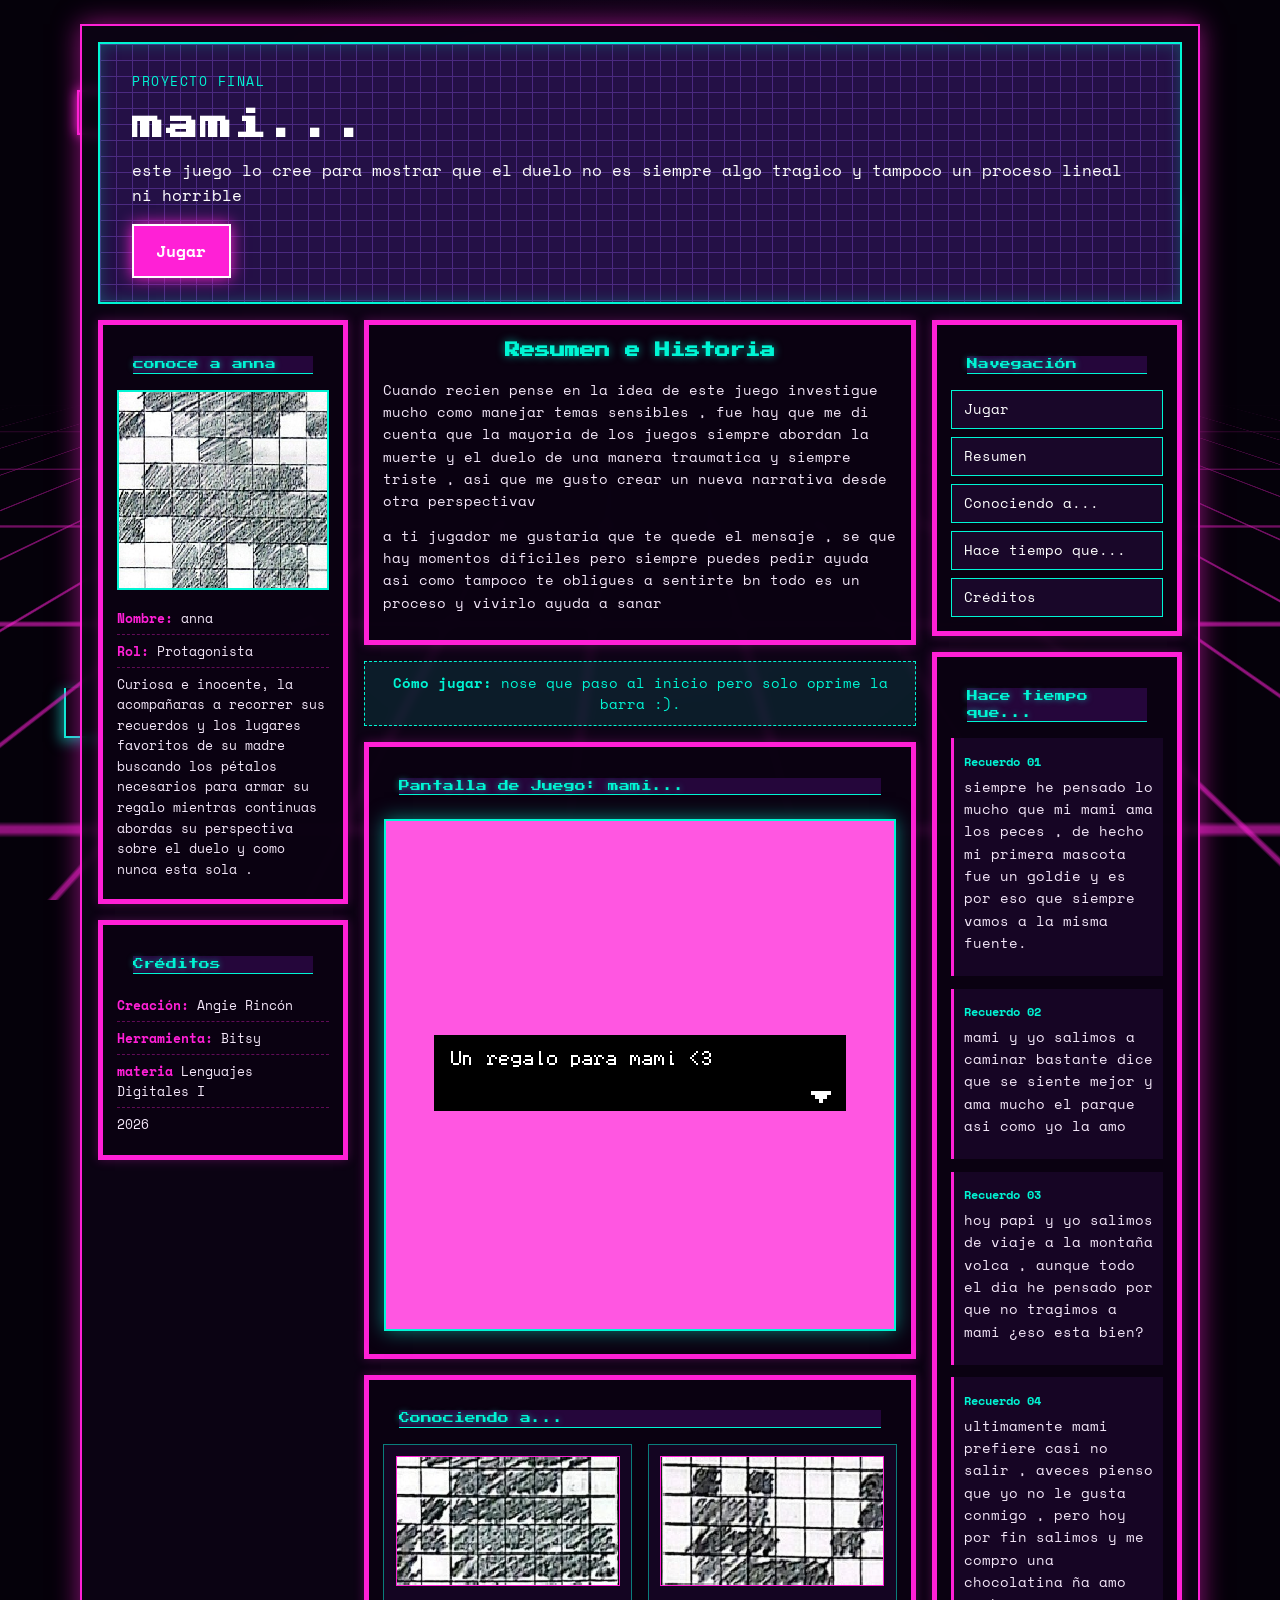
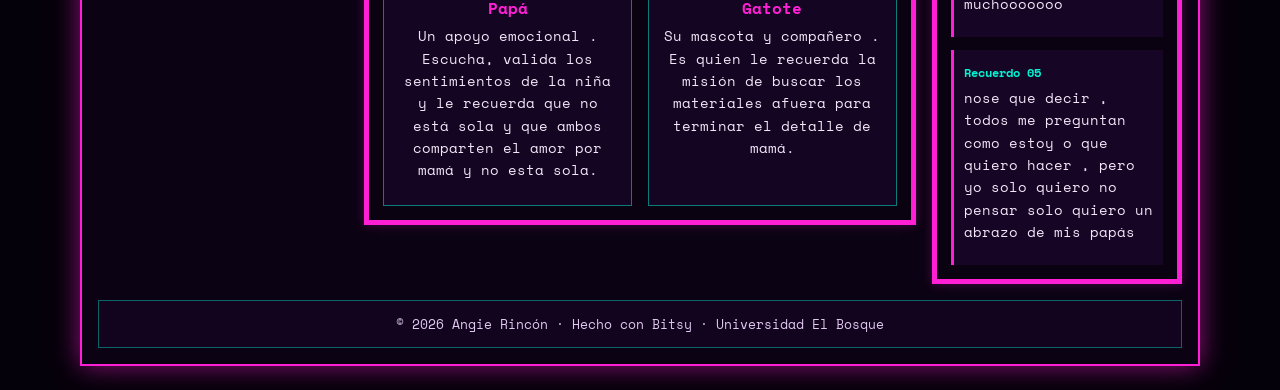
<file: index.html>
<!DOCTYPE html>
<html lang="es">
<head>
  <meta charset="UTF-8">
  <meta name="viewport" content="width=device-width, initial-scale=1.0">
  <title>mami...</title>
  <meta name="description" content="Página de presentación de mi videojuego hecho en Bitsy.">
  <link rel="stylesheet" href="stylesbitsy.css">
  <link rel="preconnect" href="https://fonts.googleapis.com">
  <link rel="preconnect" href="https://fonts.gstatic.com" crossorigin>
  <link href="https://fonts.googleapis.com/css2?family=Press+Start+2P&family=Space+Mono:ital,wght@0,400;0,700;1,400&display=swap" rel="stylesheet">
</head>
<body>

 
  <div class="fondo-neon" aria-hidden="true">
    <div class="cuadricula-3d"></div>
    <div class="figura rombo-magenta"></div>
    <div class="figura rombo-cian"></div>
    <div class="figura triangulo-cian"></div>
  </div>

  <!-- cambie la estetica de los 80 a el internet japones de los 2000 por q como son 8 bit me parecio mss  bonito -->
  <div class="neocities-wrapper">

    
    <header class="banner-superior">
      <div class="banner-contenido">
        <span class="etiqueta">proyecto final </span>
        <h1>mami...</h1>
        <p class="lema">este juego lo cree para mostrar que el duelo no es siempre algo tragico y tampoco un proceso lineal ni horrible </p>
      </div>
      <a class="boton-banner" href="#jugar"> Jugar </a>
    </header>

    
    <div class="layout-columnas">

     
      <aside class="col-izquierda">
        
        <div class="caja-modulo">
          <div class="titulo-barra"> conoce a anna</div>
          <div class="avatar-marco">
            <img src="fotos/nina.jpeg" alt="Avatar de la niña">
          </div>
          <ul class="ficha-datos">
            <li><strong>Nombre:</strong> anna</li>
            <li><strong>Rol:</strong> Protagonista</li>
            <li>Curiosa e inocente, la acompañaras a recorrer sus recuerdos y los lugares favoritos de su madre buscando los pétalos necesarios para armar su regalo mientras continuas abordas su perspectiva sobre el duelo y como nunca esta sola .</li>
          </ul>
        </div>

        <div class="caja-modulo" id="creditos">
          <div class="titulo-barra"> Créditos</div>
          <ul class="lista-creditos">
            <li><strong>Creación:</strong> Angie Rincón</li>
            <li><strong>Herramienta:</strong> Bitsy </li>
            <li><strong>materia</strong> Lenguajes Digitales I</li>
            <li>2026</li>
          </ul>
        </div>

      </aside>


      <main class="col-central">

        <section class="caja-modulo" id="historia">
          <h2 class="titulo-centro"> Resumen e Historia </h2>
          <p>Cuando recien pense en la idea de este juego investigue mucho como manejar temas sensibles , fue hay que me di cuenta que la mayoria de los juegos siempre abordan la muerte y el duelo de una manera traumatica y siempre triste , asi que me gusto crear un nueva narrativa desde otra perspectivav </p>
          <p>a ti jugador me gustaria que te quede el mensaje , se que hay momentos dificiles pero siempre puedes pedir ayuda asi como tampoco te obligues a sentirte bn todo es un proceso y vivirlo ayuda a sanar </p>
        </section>

    
        <div class="caja-aviso">
          <strong> Cómo jugar:</strong> nose que paso al inicio pero solo oprime la  barra :).
        </div>

        <section class="caja-modulo caja-juego" id="jugar">
          <div class="titulo-barra"> Pantalla de Juego: mami...</div>
          <div class="marco-iframe">
            <iframe id="juego" src="mami.html" title="Juego: mami..."></iframe>
          </div>
        </section>

        <section class="caja-modulo" id="personajes">
          <div class="titulo-barra"> Conociendo a...</div>
          <div class="subgrid-personajes">
            <article class="mini-ficha">
              <div class="mini-foto">
                <img src="fotos/papa.jpeg" alt="Papá">
              </div>
              <h3>Papá</h3>
              <p>Un apoyo emocional . Escucha, valida los sentimientos de la niña y le recuerda que no está sola y que ambos comparten el amor por mamá y no esta sola.</p>
            </article>

            <article class="mini-ficha">
              <div class="mini-foto">
                <img src="fotos/gatote.jpeg" alt="amigo">
             
              </div>
              <h3>Gatote</h3>
             <p>Su mascota y compañero . Es quien le recuerda la misión de buscar los materiales afuera para terminar el detalle de mamá.</p>
            </article>
          </div>
        </section>

      </main>

     
      <aside class="col-derecha">

        <nav class="caja-modulo" aria-label="Principal">
          <div class="titulo-barra"> Navegación</div>
          <ul class="menu-retro">
            <li><a href="#jugar"> Jugar</a></li>
            <li><a href="#historia">Resumen</a></li>
            <li><a href="#personajes"> Conociendo a...</a></li>
            <li><a href="#entradas"> Hace tiempo que...</a></li>
            <li><a href="#creditos"> Créditos</a></li>
          </ul>
        </nav>

        <section class="caja-modulo" id="entradas">
          <div class="titulo-barra"> Hace tiempo que...</div>
          <div class="scroll-entradas">
            <div class="entrada-item">
              <span class="fecha-tag">Recuerdo 01</span>
              <p>siempre he pensado lo mucho que mi mami ama los peces , de hecho mi primera mascota fue un goldie y es por eso que siempre vamos a la misma fuente.</p>
            </div>
            <div class="entrada-item">
              <span class="fecha-tag">Recuerdo 02</span>
              <p>mami y yo salimos a caminar bastante dice que se siente mejor y ama mucho el  parque asi como yo la amo </p>
            </div>
             <div class="entrada-item">
              <span class="fecha-tag">Recuerdo 03</span>
              <p>hoy papi y yo salimos de viaje a la montaña volca , aunque todo el dia he pensado por que no tragimos a mami ¿eso esta bien? </p>
            </div>
             <div class="entrada-item">
              <span class="fecha-tag">Recuerdo 04</span>
              <p> ultimamente mami prefiere casi no salir , aveces pienso que yo no le gusta conmigo , pero hoy por fin salimos y me compro una chocolatina ña amo muchooooooo </p>
            </div>
              <div class="entrada-item">
              <span class="fecha-tag">Recuerdo 05</span>
              <p> nose que decir , todos me preguntan como estoy o que quiero hacer , pero yo solo quiero no pensar solo quiero un abrazo de mis papás </p>
            </div>
          </div>
        </section>

      </aside>

    </div>

    
    <footer class="footer-retro">
      <p>© 2026 Angie Rincón · Hecho con Bitsy · Universidad El Bosque</p>
    </footer>

  </div>

</body>
</html>
</file>
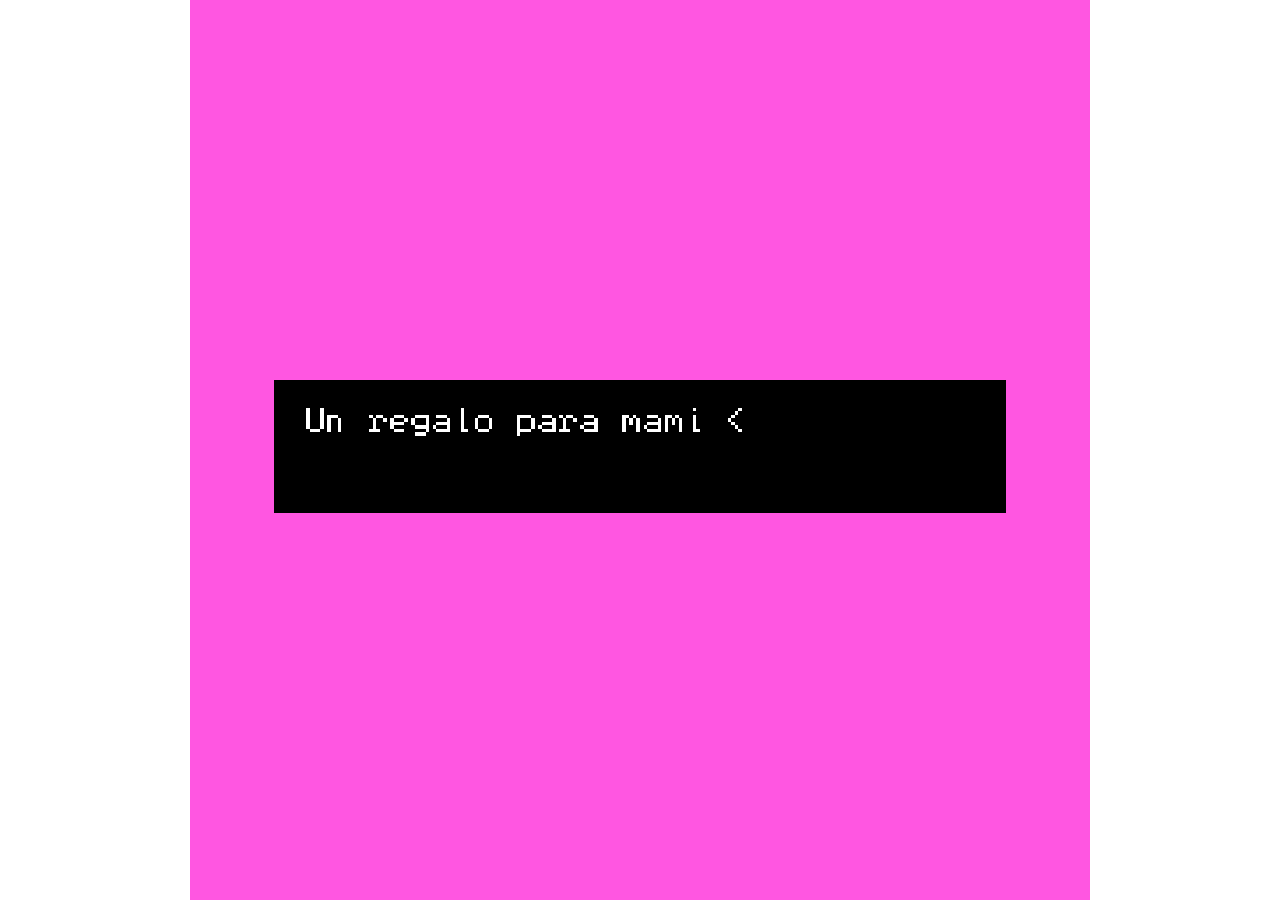
<file: mami.html>
<!DOCTYPE HTML>
<html>

<!-- HEADER -->
<head>

<meta charset="UTF-8">

<title>Un regalo para mami <3</title>

<script type="text/bitsyGameData" id="exportedGameData">
Un regalo para mami <3

# BITSY VERSION 8.15

! VER_MAJ 8
! VER_MIN 15
! ROOM_FORMAT 1
! DLG_COMPAT 0
! TXT_MODE 0

PAL 0
255,86,225
193,69,255
255,255,255
NAME blueprint

ROOM 0
0,0,0,0,0,0,0,0,0,0,0,0,0,0,0,0
1u,0,0,0,0,0,0,0,1z,1z,1z,1z,0,0,0,0
1u,1v,1w,1w,0,0,0,1z,1z,1z,1z,1z,1z,0,0,0
1u,a,a,a,1y,0,0,0,1y,0,0,1y,0,0,0,0
0,0,0,0,0,0,0,0,0,0,0,0,0,0,0,0
0,0,0,0,0,0,0,0,e,d,d,1y,0,0,0,0
0,0,0,0,0,0,0,0,1y,0,0,1y,0,0,0,0
0,0,0,0,0,0,0,0,20,21,21,1y,0,0,0,1s
0,0,o,o,o,o,0,0,0,0,0,0,0,0,0,1s
0,p,n,n,n,n,p,0,0,0,0,0,0,0,0,1s
0,p,n,n,n,n,0,0,0,0,0,0,0,0,0,0
0,p,n,n,n,n,0,0,0,0,0,m,0,0,0,0
0,p,n,n,n,n,0,0,0,0,r,0,u,0,0,0
0,p,n,n,n,n,p,0,0,0,k,s,t,0,0,0
0,0,o,o,o,o,0,0,0,0,0,0,0,0,0,0
0,0,0,0,0,0,0,0,0,0,0,0,0,0,0,0
NAME example room
ITM 1f 6,7
ITM 1f 9,9
ITM 1f 13,8
ITM 0 11,12
ITM 2 8,2
ITM 2 11,2
ITM 9 9,6
EXT 15,8 1 0,3 DLG 4
END c 2,2
PAL 0
TUNE 2

ROOM 1
0,w,0,0,1t,0,0,0,0,0,0,0,0,0,0,1t
a,a,w,0,0,0,1t,0,0,0,o,o,o,o,o,0
a,a,a,w,0,0,0,1t,0,0,n,n,n,n,n,p
1s,a,a,a,w,0,0,0,0,p,n,n,n,n,n,p
a,a,a,a,a,w,0,0,0,p,n,n,n,n,n,p
a,a,a,a,a,a,w,0,0,p,n,n,n,n,n,p
w,a,a,a,a,a,a,w,0,p,n,n,n,n,n,p
0,w,a,a,a,a,a,a,w,0,0,o,o,o,0,0
0,0,w,a,a,a,a,a,a,w,0,0,0,0,0,0
0,0,0,w,a,a,a,a,a,a,w,0,1t,0,0,0
0,0,0,0,w,a,a,a,a,a,a,w,0,0,0,0
0,0,0,1t,0,w,a,a,a,a,a,a,w,0,0,0
0,0,0,0,0,0,w,a,a,a,a,a,a,w,0,1t
0,0,0,1t,0,0,0,w,a,a,a,a,a,a,w,0
0,0,1t,0,0,0,0,0,w,a,a,a,a,a,a,w
0,0,0,0,0,0,0,1t,0,w,a,a,a,1s,a,a
NAME parque
ITM 0 10,7
ITM 0 1,14
ITM 3 9,2
ITM 3 14,7
ITM 3 1,12
ITM 3 5,14
ITM 3 1,9
ITM 3 14,10
ITM 1f 2,5
ITM 1f 6,8
ITM 1f 9,12
ITM 1k 8,0
ITM 1k 7,3
ITM 1k 15,9
ITM 1k 1,15
ITM 1k 0,11
ITM 1k 4,15
ITM 1l 11,11
ITM 1l 5,11
ITM 1l 11,15
ITM 1l 5,5
ITM 1l 0,5
ITM 1l 1,1
ITM 1l 8,8
ITM 1l 2,8
ITM 1l 14,14
ITM 1l 9,14
EXT 13,15 2 0,6 DLG 5
PAL 0

ROOM 2
0,0,0,0,0,0,0,0,0,0,0,0,0,0,0,0
0,0,0,0,0,0,0,0,0,0,0,0,0,0,0,0
0,0,0,0,0,0,0,0,0,0,0,0,0,0,0,0
a,0,0,0,0,0,0,0,0,0,0,0,0,0,0,0
a,0,0,0,0,0,0,0,0,0,0,0,0,0,0,0
a,a,0,0,0,0,0,0,0,0,11,10,0,0,0,0
1s,a,0,0,0,0,0,0,0,11,a,a,10,0,0,0
a,a,a,0,0,0,0,0,11,a,a,a,a,10,0,0
a,a,a,0,0,0,0,11,a,a,a,a,a,a,10,0
0,a,a,a,a,0,11,a,a,a,a,a,a,a,a,10
0,0,a,a,a,a,0,a,a,a,a,a,a,a,a,0
0,0,0,a,a,a,x,a,a,a,a,a,a,a,a,z
0,0,0,0,0,a,0,x,a,a,a,a,a,a,z,0
0,0,0,0,0,0,0,0,x,0,a,a,0,z,0,0
0,0,0,0,0,0,0,0,0,x,y,y,y,0,0,0
0,0,0,0,0,0,0,0,0,0,1s,0,0,0,0,0
NAME fuente
ITM 0 11,9
ITM 1d 7,2
ITM 1d 8,2
ITM 1d 9,2
ITM 1d 10,2
ITM 1d 7,3
ITM 1d 6,3
ITM 1d 8,3
ITM 1d 9,3
ITM 1d 10,3
ITM 1d 11,3
ITM 1d 8,1
ITM 1d 9,1
ITM 1d 4,6
ITM 1d 5,6
ITM 1d 6,6
ITM 1d 5,5
ITM 1d 2,14
ITM 1d 3,14
ITM 1d 2,13
ITM 1d 3,13
ITM 1d 4,14
ITM 1d 1,14
ITM 1d 1,15
ITM 1d 2,15
ITM 1d 3,15
ITM 1d 4,15
ITM 1d 0,15
ITM 1d 5,15
ITM 1e 10,11
ITM 1e 8,9
ITM 1e 12,11
ITM 1e 11,7
ITM 1e 13,10
ITM 1e 9,12
ITM 1e 11,13
ITM 3 13,3
ITM 3 3,3
ITM 3 7,15
ITM 3 15,6
ITM 3 1,12
ITM 1f 1,8
ITM 1f 3,10
ITM 1f 6,13
ITM 1f 9,15
ITM 1j 8,8
ITM 1j 12,8
ITM 1j 8,11
ITM 1j 14,11
ITM 1j 11,6
ITM 1j 14,9
ITM 1j 13,13
ITM 1j 10,8
ITM 1k 14,1
ITM 1k 2,1
ITM 1k 5,8
ITM 1k 8,5
ITM 1k 6,0
ITM 1k 0,13
ITM 1k 13,5
ITM 1k 15,3
ITM 1k 15,15
ITM 1k 13,15
ITM 1k 15,13
EXT 0,6 1 13,15
EXT 10,15 3 8,15 DLG 6
PAL 0

ROOM 3
0,0,0,0,0,0,0,0,0,0,0,f,a,a,a,a
0,0,0,0,0,0,0,0,0,0,f,f,f,a,a,a
0,0,0,0,0,0,0,0,a,0,f,f,f,a,a,a
0,0,0,0,0,0,0,1s,1s,a,0,f,f,f,a,a
0,0,0,0,0,0,a,1s,1s,a,a,0,f,f,f,a
0,0,0,0,0,a,0,0,0,a,a,0,0,f,f,f
0,0,0,0,a,0,0,0,a,a,a,a,0,0,f,f
0,0,0,0,a,0,0,0,a,a,a,a,0,0,0,0
0,0,0,a,a,a,0,0,0,a,a,a,a,0,0,0
0,0,a,a,a,a,a,0,0,0,a,a,a,a,0,0
0,a,a,a,a,a,a,a,0,0,0,a,a,a,a,0
0,a,a,a,a,a,a,a,0,0,0,a,a,a,a,0
0,a,a,a,a,a,a,a,a,0,0,0,a,a,a,a
a,a,a,a,a,a,a,a,a,a,0,0,0,0,a,a
a,a,a,a,a,a,a,a,1s,0,0,0,0,0,a,a
a,a,a,a,a,a,a,1s,1s,1s,0,0,a,a,a,a
NAME montaña
ITM 0 9,4
ITM 1d 1,3
ITM 1d 2,3
ITM 1d 2,2
ITM 1d 3,2
ITM 1d 3,3
ITM 1d 4,3
ITM 1d 0,7
ITM 1d 1,7
ITM 1d 1,6
ITM 1d 2,7
ITM 1d 2,6
ITM 1d 15,7
ITM 1d 14,7
ITM 1d 15,8
ITM 1d 13,8
ITM 1d 14,8
ITM 1d 6,1
ITM 1d 7,0
ITM 1d 7,1
ITM 1d 8,0
ITM 1d 8,1
ITM 1d 9,1
ITM 1d 6,9
ITM 1d 9,8
ITM 1d 8,12
ITM 1d 12,11
ITM 1d 4,7
ITM 1d 8,6
ITM 1d 7,14
ITM 1d 13,15
ITM 1f 10,15
ITM 1f 9,11
ITM 1f 7,7
ITM 1h 6,6
ITM 1h 5,5
ITM 1h 12,8
ITM 1h 10,7
ITM 1h 13,10
ITM 1h 2,10
ITM 1h 2,14
ITM 1h 6,11
ITM 1h 3,11
ITM 1h 4,11
ITM 1h 5,11
ITM 1h 4,14
ITM 1h 1,12
ITM 1h 0,15
ITM 1h 14,15
ITM 1h 15,12
ITM 1h 15,14
ITM 1h 13,12
ITM 1h 5,8
ITM 1h 4,9
ITM 1h 10,4
ITM 1i 12,0
ITM 1i 11,0
ITM 1i 12,2
ITM 1i 14,4
ITM 1i 15,5
ITM 1i 13,3
ITM 1i 15,6
ITM 1i 12,3
ITM 1i 13,5
ITM 1i 14,6
ITM 1i 12,4
ITM 1i 11,3
ITM 1i 10,2
ITM 1i 11,2
ITM 1i 13,4
ITM 1i 14,5
EXT 8,15 2 10,15
EXT 8,3 4 8,0 DLG 7
PAL 0

ROOM 4
0,0,0,0,0,1g,0,0,1s,1s,1g,0,0,0,0,0
0,0,0,0,0,1g,0,0,0,0,1g,0,0,0,0,0
0,0,0,0,0,1g,0,0,0,0,1g,0,0,0,0,0
1h,1h,1h,1h,1h,1j,0,0,0,0,1i,1h,1h,1h,1h,1h
0,0,0,0,0,1g,0,0,0,0,1g,0,0,0,0,0
0,0,0,0,0,1g,0,0,0,0,1g,0,0,0,0,0
0,0,0,0,0,1g,0,0,0,0,1g,0,0,0,0,0
1h,1h,1h,1h,1h,1j,0,0,0,0,1i,1h,1h,1h,1h,1h
0,0,0,0,0,1g,0,0,0,0,1g,0,0,0,0,0
0,0,0,0,0,1g,0,0,0,0,1g,0,0,0,0,0
0,0,0,0,0,1g,0,0,0,0,1g,0,0,0,0,0
1h,1h,1h,1h,1h,1j,0,0,0,0,1i,1h,1h,1h,1h,1h
0,0,0,0,0,1g,0,0,0,0,1g,0,0,0,0,0
0,0,0,0,0,1g,0,0,0,0,1g,0,0,0,0,0
0,0,0,0,0,1g,0,0,0,0,1g,0,0,0,0,0
0,0,0,0,0,1g,0,0,1s,1s,1g,0,0,0,0,0
NAME super
ITM 4 12,4
ITM 4 12,5
ITM 4 11,5
ITM 4 11,6
ITM 4 12,6
ITM 4 14,5
ITM 4 13,4
ITM 4 13,6
ITM 4 13,5
ITM 4 11,4
ITM 4 14,4
ITM 4 15,4
ITM 4 15,5
ITM 4 14,6
ITM 4 15,6
ITM 5 11,9
ITM 5 12,9
ITM 5 11,10
ITM 5 12,10
ITM 5 13,9
ITM 5 13,10
ITM 5 13,8
ITM 5 12,8
ITM 5 11,8
ITM 5 14,8
ITM 5 14,9
ITM 5 14,10
ITM 5 15,8
ITM 5 15,9
ITM 5 15,10
ITM 6 12,2
ITM 6 12,1
ITM 6 13,2
ITM 6 13,1
ITM 6 13,0
ITM 6 11,0
ITM 6 11,1
ITM 6 12,0
ITM 6 11,2
ITM 6 14,0
ITM 6 14,1
ITM 6 15,2
ITM 6 14,2
ITM 6 15,1
ITM 6 15,0
ITM 7 0,2
ITM 7 1,2
ITM 7 2,2
ITM 7 3,2
ITM 7 4,2
ITM 7 4,1
ITM 7 0,1
ITM 7 1,1
ITM 7 2,1
ITM 7 3,1
ITM 7 0,0
ITM 7 1,0
ITM 7 2,0
ITM 7 3,0
ITM 7 4,0
ITM 8 0,4
ITM 8 1,4
ITM 8 0,5
ITM 8 1,5
ITM 8 2,5
ITM 8 3,5
ITM 8 2,4
ITM 8 3,4
ITM 8 4,4
ITM 8 4,5
ITM 8 0,6
ITM 8 1,6
ITM 8 2,6
ITM 8 3,6
ITM 8 4,6
ITM 9 0,8
ITM 9 1,8
ITM 9 2,8
ITM 9 2,9
ITM 9 3,8
ITM 9 3,9
ITM 9 1,9
ITM 9 0,9
ITM 9 0,10
ITM 9 1,10
ITM 9 2,10
ITM 9 3,10
ITM 9 4,10
ITM 9 4,8
ITM 9 4,9
ITM a 0,12
ITM a 0,13
ITM a 1,12
ITM a 1,13
ITM a 3,12
ITM a 2,12
ITM a 2,13
ITM a 3,13
ITM a 4,12
ITM a 4,13
ITM a 0,15
ITM a 0,14
ITM a 2,14
ITM a 2,15
ITM a 1,14
ITM a 1,15
ITM a 3,14
ITM a 3,15
ITM a 4,14
ITM a 4,15
ITM b 13,12
ITM b 11,12
ITM b 11,13
ITM b 12,12
ITM b 12,13
ITM b 13,13
ITM b 14,12
ITM b 14,13
ITM b 15,12
ITM b 15,14
ITM b 11,14
ITM b 12,14
ITM b 13,14
ITM b 11,15
ITM b 12,15
ITM b 13,15
ITM b 14,14
ITM b 14,15
ITM b 15,13
ITM b 15,15
ITM 0 7,14
ITM 1f 8,5
ITM 1f 7,10
ITM 1f 9,13
EXT 8,0 3 8,3
EXT 8,15 5 6,15 DLG 8
PAL 0

ROOM 5
0,0,0,0,0,0,0,0,0,0,0,0,0,0,0,0
0,0,0,0,0,0,1p,a,1q,0,0,0,0,0,0,0
0,0,0,0,0,1e,a,a,a,1r,0,0,0,0,0,0
0,0,0,0,0,16,a,a,a,1l,0,0,0,0,0,0
0,0,0,0,0,1o,a,a,a,1k,0,0,0,0,0,0
0,0,0,0,0,0,1n,a,1m,0,0,0,0,0,0,0
0,0,0,0,0,0,0,1s,0,0,0,0,0,0,0,0
0,0,0,0,0,0,a,a,a,0,0,0,0,0,0,0
0,0,0,0,0,0,a,a,a,0,0,0,0,0,0,0
0,0,0,0,0,0,a,a,a,0,0,0,0,0,0,0
0,0,0,0,0,0,a,a,a,0,0,0,0,0,0,0
0,0,0,0,0,0,a,a,a,0,0,0,0,0,0,0
0,0,0,0,0,0,a,a,a,0,0,0,0,0,0,0
0,0,0,0,0,0,a,a,a,0,0,0,0,0,0,0
0,0,0,0,0,a,a,a,a,0,0,0,0,0,0,0
0,0,0,0,a,a,a,a,0,0,0,0,0,0,0,0
NAME mas álla
ITM c 4,7
ITM c 3,8
ITM c 10,7
ITM c 11,8
ITM c 12,9
ITM c 3,9
ITM c 2,9
ITM c 3,10
ITM c 3,11
ITM c 4,12
ITM c 13,9
ITM c 12,7
ITM c 5,6
ITM c 3,5
ITM c 12,5
ITM c 10,6
ITM c 3,3
ITM c 11,1
ITM c 12,3
ITM 3 7,3
ITM c 2,6
ITM c 0,12
ITM c 1,7
ITM c 2,12
ITM c 1,2
ITM c 1,14
ITM c 3,1
ITM c 1,4
ITM c 10,3
ITM c 14,1
ITM c 13,5
ITM c 14,3
ITM c 15,7
ITM c 14,14
ITM c 15,10
ITM c 10,10
ITM c 13,14
ITM c 14,6
ITM c 15,2
ITM c 3,15
ITM c 1,9
ITM c 0,11
ITM c 8,0
ITM c 5,1
ITM c 9,6
ITM c 5,9
ITM c 9,12
ITM 1f 7,13
ITM 1f 7,8
ITM c 11,10
ITM c 15,13
ITM c 13,15
ITM c 12,15
EXT 6,15 4 8,15
END 3 7,6
PAL 0

TIL 10
00111000
00011000
00001100
00000110
00000011
00000011
00000011
00000001

TIL 11
00000111
00001110
00011000
00111000
01100000
01100000
11000000
11000000

TIL 12
00000000
00000000
00000000
00000000
00000000
00000000
00000000
00000000

TIL 13
00000000
00000000
00000000
00000000
00000000
00000000
00000000
00000000

TIL 14
00000000
00000000
00000000
00000000
00000000
00000000
00000000
00000000

TIL 15
00000000
00000000
00000000
00000000
00000000
00000000
00000000
00000000

TIL 16
00011111
00011111
00011111
00011111
00011111
00011111
00011111
00011111

TIL 17
00000000
00000000
00000000
00000000
00000000
00000000
00000000
00000000

TIL 18
00000000
00000000
00000000
00000000
00000000
00000000
00000000
00000000

TIL 19
00000000
00000000
00000000
00000000
00000000
00000000
00000000
00000000

TIL 20
11100000
11100000
11100000
11100000
11100000
11100000
11111111
11111111
NAME mesa2

TIL 21
00000000
00000000
00000000
00000000
00000000
00000000
11111111
11111111

TIL a
11111111
11111111
11111111
11111111
11111111
00000000
00000000
00000000
NAME blocktea

TIL b
11000011
11000011
11000011
11000011
11111111
11111111
11111111
11111111

TIL c
11111111
11000011
10100001
10000001
10000001
11000001
11100011
11111111

TIL d
11111111
11111111
00000000
00000000
00000000
00000000
00000000
00000000
NAME mesa

TIL e
11111111
11111111
11100000
11100000
11100000
11100000
11100000
11100000
NAME mesa1

TIL f
00000000
00000001
00000010
00000100
00000100
00001000
00010000
00100000

TIL g
01000000
01000000
00100000
00100000
00110000
00010000
00001000
00001100

TIL h
00000001
00000001
00000010
00000010
00000100
00001100
00001000
00010000

TIL i
00001000
00010000
00010000
00010000
00010000
00100000
00100000
00100000

TIL j
00001100
00000100
00000100
00000010
00000010
00000010
00000110
00000100

TIL k
01111000
11110001
11100001
11100001
11000011
11100011
11111110
01111100

TIL l
01111110
11111111
11000011
11000001
01000000
01100000
00111110
00001111

TIL m
01111110
11100011
11000011
11000011
11000011
11000011
01100111
01100110

TIL n
00011000
00111100
01100110
11000011
11000011
01100110
00111100
00011000

TIL o
10101010
10101010
10101010
10101010
10101010
10101010
10101010
10101010

TIL p
00000000
11111111
00000000
11111111
00000000
11111111
00000000
11111111

TIL q
11110000
11100000
11100000
11100000
01100000
01110000
01111100
00111111

TIL r
01111110
11111111
11000111
11000011
11000001
11000000
11110000
01111000

TIL s
01100010
11100011
11100011
11000011
11100011
01111110
01111110
00111100

TIL t
00111100
00000111
00000011
10000011
11000011
11100111
01111110
00111100

TIL u
01111110
11111111
11000011
00000011
00000011
00000110
00001100
00111000

TIL v
00000000
00000000
00000000
00000000
00000000
00000000
00000000
00000000

TIL w
01111000
00111100
00011110
11001111
11100111
01110011
00111000
00011100

TIL x
00000000
00000000
10000000
11000000
01000000
01100000
00110000
00011000

TIL y
00000000
00000000
00000000
00000000
00000000
00000000
11000001
01111111

TIL z
00000000
00000000
00000000
00000011
00000011
00000111
00001110
00111000

TIL 1a
00000000
00000000
00000000
00000000
00000000
00000000
00000000
00000000

TIL 1b
00000000
00000000
00000000
00000000
00000000
00000000
00000000
00000000

TIL 1c
00000000
00000000
00000000
00000000
00000000
00000000
00000000
00000000

TIL 1d
00000000
00000000
00000000
00000000
00000000
00000000
00000000
00000000

TIL 1e
00000001
00000011
00000011
00000111
00001111
00001111
00001111
00011111

TIL 1f
00000000
00000000
00000000
00000000
00000000
00000000
00000000
00000000

TIL 1g
00001000
00001000
00001000
00001000
00001000
00001000
00001000
00001000

TIL 1h
00000000
00000000
00000000
11111111
00000000
00000000
00000000
00000000

TIL 1i
00001000
00001000
00001000
00001111
00001000
00001000
00001000
00001000

TIL 1j
00001000
00001000
00001000
11111000
00001000
00001000
00001000
00001000

TIL 1k
11111100
11111000
11111000
11111000
11110000
11100000
11100000
11000000

TIL 1l
11111000
11111000
11111000
11111000
11111000
11111000
11111000
11111000

TIL 1m
11111111
11111111
11111110
11111100
11111100
11111000
11110000
11110000

TIL 1n
01111111
00111111
00011111
00011111
00001111
00001111
00000111
00000111

TIL 1o
00011111
00001111
00001111
00000111
00000111
00000011
00000011
00000001

TIL 1p
00001111
00001111
00011111
00111111
01111111
11111111
11111111
11111111

TIL 1q
11100000
11110000
11111000
11111100
11111110
11111111
11111111
11111111

TIL 1r
10000000
10000000
11000000
11100000
11100000
11100000
11110000
11110000

TIL 1s
00011001
11001100
00100010
10010001
01001000
01100100
11011011
01101111

TIL 1t
00000001
00000110
00000100
11101000
00111000
00011110
00011001
00001000

TIL 1u
00001111
00001111
00001111
00001111
00001111
00001111
00001111
00001111
NAME base cama

TIL 1v
00011111
00111111
01111111
11111111
11111111
11111111
00000000
00000000

TIL 1w
11111111
11111111
11111111
11111111
11111111
11111111
00000000
00000000
NAME cobita

TIL 1x
00000000
00000000
00000000
00000000
00000000
00000000
00000000
00000000

TIL 1y
11100000
11100000
11100000
11100000
11100000
11100000
11100000
11100000
NAME base cama3

TIL 1z
00111100
01111110
01111110
11111111
11111111
11111111
11111111
11111111
NAME sofa

SPR A
01111110
10111101
00011000
01111110
11111111
10111111
00110110
00110110
>
00011100
01111110
10111101
00011100
01111110
10111111
00110110
00110110
POS 0 4,4

SPR a
00000000
00000000
01010001
01110001
01110010
01111100
00111100
00100100
>
00000000
00000000
01010001
01110001
01110010
01111100
00111100
00100100
NAME gatote
DLG 0
POS 0 11,12
BLIP 1

SPR b
00011000
00111100
00111100
00011000
01111100
10111111
00110110
00110110
NAME adulto
DLG a
POS 1 9,2

SPR c
00111100
01111110
00111100
01111110
11111111
10111100
00110110
00110110
NAME papá
DLG 9
POS 5 15,12

ITM 0
00000000
00111100
11111100
11111110
01111111
00111111
00011110
00000000
NAME petalo
DLG 1

ITM 1
00000000
00111100
00100100
00111100
00010000
00011000
00010000
00011000
NAME key
DLG 2
BLIP 2

ITM 2
00000000
00111100
01111110
11111111
11111111
11111111
01111110
00111100
NAME almohada

ITM 3
00011000
00111100
00111100
00011000
01111100
10111111
00110110
00110110
DLG b

ITM 4
00011100
00100100
01110010
01111010
01111110
01111110
00111100
00011000

ITM 5
00011110
00111100
01101110
01100110
01110110
01110110
00111100
00000000

ITM 6
00111000
01111110
00001110
01101110
11101110
11011100
11111100
01111000

ITM 7
00111100
00111100
00111100
01111110
01111110
01111110
01111110
01111110

ITM 8
10000001
10000001
10100101
10000001
10100101
10100101
10111101
10000001

ITM 9
00011111
00110001
01100001
11011001
10111011
10110010
10000100
11111000

ITM 10
00000000
00000000
00000000
00000000
00000000
00000000
00000000
00000000

ITM 11
00000000
00000000
00000000
00000000
00000000
00000000
00000000
00000000

ITM 12
00000000
00000000
00000000
00000000
00000000
00000000
00000000
00000000

ITM 13
00000000
00000000
00000000
00000000
00000000
00000000
00000000
00000000

ITM 14
00000000
00000000
00000000
00000000
00000000
00000000
00000000
00000000

ITM 15
00000000
00000000
00000000
00000000
00000000
00000000
00000000
00000000

ITM 16
00000000
00000000
00000000
00000000
00000000
00000000
00000000
00000000

ITM 17
00000000
00000000
00000000
00000000
00000000
00000000
00000000
00000000

ITM 18
00000000
00000000
00000000
00000000
00000000
00000000
00000000
00000000

ITM 19
00000000
00000000
00000000
00000000
00000000
00000000
00000000
00000000

ITM a
00100010
01100111
01100111
00110010
00011010
00111111
00010011
00000011

ITM b
01010111
01010010
10001000
00100100
10010001
01001110
11010010
00110100

ITM c
00111000
01010100
11101110
01010100
00111001
00010111
00011110
00011000
NAME flores

ITM d
00000000
00000000
00000000
00000000
00000000
00000000
00000000
00000000

ITM e
00000000
00000000
00000000
00000000
00000000
00000000
00000000
00000000

ITM f
00000000
00000000
00000000
00000000
00000000
00000000
00000000
00000000

ITM g
00000000
00000000
00000000
00000000
00000000
00000000
00000000
00000000

ITM h
00000000
00000000
00000000
00000000
00000000
00000000
00000000
00000000

ITM i
00000000
00000000
00000000
00000000
00000000
00000000
00000000
00000000

ITM j
00000000
00000000
00000000
00000000
00000000
00000000
00000000
00000000

ITM k
00000000
00000000
00000000
00000000
00000000
00000000
00000000
00000000

ITM l
00000000
00000000
00000000
00000000
00000000
00000000
00000000
00000000

ITM m
00000000
00000000
00000000
00000000
00000000
00000000
00000000
00000000

ITM n
00000000
00000000
00000000
00000000
00000000
00000000
00000000
00000000

ITM o
00000000
00000000
00000000
00000000
00000000
00000000
00000000
00000000

ITM p
00000000
00000000
00000000
00000000
00000000
00000000
00000000
00000000

ITM q
00000000
00000000
00000000
00000000
00000000
00000000
00000000
00000000

ITM r
00000000
00000000
00000000
00000000
00000000
00000000
00000000
00000000

ITM s
00000000
00000000
00000000
00000000
00000000
00000000
00000000
00000000

ITM t
00000000
00000000
00000000
00000000
00000000
00000000
00000000
00000000

ITM u
00000000
00000000
00000000
00000000
00000000
00000000
00000000
00000000

ITM v
00000000
00000000
00000000
00000000
00000000
00000000
00000000
00000000

ITM w
00000000
00000000
00000000
00000000
00000000
00000000
00000000
00000000

ITM x
00000000
00000000
00000000
00000000
00000000
00000000
00000000
00000000

ITM y
00000000
00000000
00000000
00000000
00000000
00000000
00000000
00000000

ITM z
00000000
00000000
00000000
00000000
00000000
00000000
00000000
00000000

ITM 1a
00000000
00000000
00000000
00000000
00000000
00000000
00000000
00000000

ITM 1b
00000000
00000000
00000000
00000000
00000000
00000000
00000000
00000000

ITM 1c
00000000
00000000
00000000
00000000
00000000
00000000
00000000
00000000

ITM 1d
00111000
01111110
11111111
11111111
11111111
11111111
01111111
01111110

ITM 1e
00000000
00000011
00000111
01110110
10111110
01110111
00000011
00000001

ITM 1f
00000000
01100000
00111000
00111000
00011100
00001110
00000010
00000000

ITM 1g
00000000
00000000
00000000
00000000
00000000
00000000
00000000
00000000

ITM 1h
11111111
10111111
00110100
00100110
00100010
00110110
00010100
00000000

ITM 1i
00111001
01100011
01010110
01000100
11001100
00101001
01101001
01011011

ITM 1j
00001111
00111100
01110000
11111111
10001110
00111111
01110001
11000000

ITM 1k
00000001
00010011
00011011
01011001
11011011
11111111
11111111
11111111

ITM 1l
11000000
11000000
00110000
00110000
00001100
00001100
00000011
00000001

DLG 0
"""
hola dueña 
aún no hemos terminado el regalo para mamá busca los materiales afuera!!!! 
"""
NAME cat dialog

DLG 1
encontraste un petalo{tune "1"}{say {item "0"}}
NAME petalo

DLG 2
A key! {wvy}What does it open?{wvy}
NAME key dialog

DLG 3
mami...{tune "1"}
NAME ending 1

DLG 4
El parque favorito de mami{tune "2"}
NAME exit narration 1

DLG 5
la fuente favorita de mami
NAME exit narration 2

DLG 6
la montaña favorita de mami
NAME exit narration 3

DLG 7
El supermercado favorito de mami
NAME exit narration 4

DLG 8
Por fin termine ahora se lo entregare a mami!!!
NAME exit narration 5

DLG 9
"""
ay amor no te preocupes es normal sentirte asi 
... te amo asi como ella te ama
"""
NAME papá dialog

DLG a
"""
hola ... como te sientes?

"""
NAME sprite b dialog

DLG b
hola ... como te sientes ?
NAME item 3 dialog

DLG c
The end
NAME ending 2

VAR a
42

TUNE 1
3d,0,0,0,3d5,0,0,0,3l,0,0,0,3s,0,0,0
16l2,0,0,0,0,0,0,0,0,0,0,0,0,0,0,0
>
0,d,0,0,0,r,d,0,d,0,r,0,d,0,0,d
16s2,0,0,0,0,0,0,0,0,0,0,0,0,0,0,0
NAME final
KEY C,D,D#,F,G,G#,A# d,r,m,s,l
TMP SLW
SQR P8 P8
ARP INT8

TUNE 2
0,D#,C2,C,C#,0,E,0,C5,G#,B,C,G,C,G,C#
G3,0,D,0,G3,0,D,0,2A3,0,E,0,C,0,E,0
>
2F#,0,G,0,A,0,F#,0,2E,0,F#,E,4D,0,0,0
2D,0,E,0,F#,0,D,0,2C,0,2G3,0,2F#3,0,D2,0
>
0,0,2G,0,A,0,B,0,2C5,0,B,A,G,0,G,0
2G2,0,D,D5,G3,G,D,0,2C2,0,E,E5,C3,C,E5,0
>
2D,0,C5,B,A,0,A,0,4A,0,0,0,F#,0,0,0
A2,0,E3,0,C3,0,E3,0,D3,0,A3,0,D,0,0,0
>
2E5,0,2G,0,2G5,0,2G,0,2F#5,0,2E5,0,2D5,0,2C5,0
2C3,0,2E,0,2E5,0,2C,0,2A3,0,2C,0,2F#,0,2E,0
>
3B,0,0,0,2E5,0,D5,0,4A,0,0,0,G,0,0,0
2G3,0,B3,0,2D,0,D3,0,2C3,0,G3,0,D#,0,0,0
>
0,0,2G,0,A,0,2B,0,C5,0,B,C5,A,0,G,0
A2,0,A3,0,C,0,2D,0,D#,0,D,E,C,0,C3,0
>
8B,0,0,0,0,0,0,0,A,0,2F#,0,E,0,D,0
D3,0,A3,0,F#,0,D,0,C,0,2D3,0,C3,0,F#3,0
NAME juego
TMP MED
SQR P4 P2

TUNE 3
3F5,0,0,A#,0,2C#5,0,A#,3F5,0,0,F#5,0,0,2F5,0
A#3,C#,F,0,0,F,C#,F,A#3,C#,F,A#,0,A#,C#,F
>
3F5,0,0,A,0,2C#5,0,A,3F5,0,0,2A#5,0,A#,D#5,0
A3,C#,F,A3,0,F,C#,F,A,C#,F,0,D#,0,C#5,0
>
4F5,0,0,0,G#,2C#5,0,G#,3F5,0,0,D#5,0,F5,2C#5,0
G#3,C#,F,3F#,0,0,2F,0,G#3,C#,F,F#,B,A,F,D#
>
4D#5,0,0,0,0,0,2A#,0,4A#,0,0,0,0,0,A#,C5
G3,D#,F,G,0,D#,F,G,G3,D#,G,F,0,F,D#,C#3
>
4C#5,0,0,0,0,0,2C#5,0,3C#5,0,0,D#5,0,0,2C#5,0
F#2,C#,F#3,A#3,0,F#3,C#3,F#3,F#2,A,F#3,C#,0,F#3,A3,F#3
>
3C#5,0,0,F,3C5,0,0,C,3C5,0,0,D#,3A#,0,0,0
F2,D#3,A3,0,0,F3,C#,0,F#2,A#3,D#3,0,0,F#3,C#,C
>
3A#,0,0,0,C5,0,C#5,0,A#,0,C#,D#,G#,G#3,0,C#3
C3,A#3,C,E,A,0,A#,0,0,B2,B3,0,2F,0,0,0
>
A#,0,A#3,0,C#,0,F,0,A#,0,0,0,0,0,0,0
A#2,0,C#3,0,F3,0,A#3,0,D,0,0,0,0,F#3,0,F3
NAME rhythmic ruins
TMP MED
SQR P4 P4

BLIP 1
E5,B5,B5
NAME meow
ENV 40 99 4 185 138
BEAT 61 115
SQR P2

BLIP 2
D5,E5,D5
NAME pick up key
ENV 99 65 6 96 152
BEAT 95 0
SQR P4


</script>

<style>
html {
	margin:0px;
	padding:0px;
}

body {
	margin:0px;
	padding:0px;
	overflow:hidden;
	background:#ffffff;
}

#game {
	image-rendering:pixelated;
	background:black;
	width:100vw;
	max-width:100vh;
	margin:auto;
	display:block;
}
</style>

<!-- SCRIPTS -->
<script>
function startExportedGame() {
	var gameCanvas = document.getElementById("game");
	var gameData = document.getElementById("exportedGameData").text.slice(1);
	var defaultFontData = document.getElementById(defaultFontName).text.slice(1);
	loadGame(gameCanvas, gameData, defaultFontData);
	initSystem();
}
</script>

<!-- system -->
<script>
function InputSystem() {
	var self = this;

	this.Key = {
		LEFT: 37,
		RIGHT: 39,
		UP: 38,
		DOWN: 40,
		SPACE: 32,
		ENTER: 13,
		W: 87,
		A: 65,
		S: 83,
		D: 68,
		R: 82,
		SHIFT: 16,
		CTRL: 17,
		ALT: 18,
		CMD: 224
	};

	var pressed;
	var ignored;
	var touchState;

	var isRestartComboPressed = false;

	var SwipeDir = {
		None : -1,
		Up : 0,
		Down : 1,
		Left : 2,
		Right : 3,
	};

	function resetAll() {
		isRestartComboPressed = false;

		pressed = {};
		ignored = {};

		touchState = {
			isDown : false,
			startX : 0,
			startY : 0,
			curX : 0,
			curY : 0,
			swipeDistance : 30,
			swipeDirection : SwipeDir.None,
			tapReleased : false
		};
	}

	resetAll();

	function stopWindowScrolling(e) {
		if (e.keyCode == self.Key.LEFT || e.keyCode == self.Key.RIGHT || e.keyCode == self.Key.UP || e.keyCode == self.Key.DOWN || !isPlayerEmbeddedInEditor) {
			e.preventDefault();
		}
	}

	function isRestartCombo(e) {
		return (e.keyCode === self.Key.R && (e.getModifierState("Control")|| e.getModifierState("Meta")));
	}

	function eventIsModifier(event) {
		return (event.keyCode == self.Key.SHIFT || event.keyCode == self.Key.CTRL || event.keyCode == self.Key.ALT || event.keyCode == self.Key.CMD);
	}

	function isModifierKeyDown() {
		return (self.isKeyDown(self.Key.SHIFT) || self.isKeyDown(self.Key.CTRL) || self.isKeyDown(self.Key.ALT) || self.isKeyDown(self.Key.CMD));
	}

	this.ignoreHeldKeys = function() {
		for (var key in pressed) {
			if (pressed[key]) { // only ignore keys that are actually held
				ignored[key] = true;
				// bitsyLog("IGNORE -- " + key, "system");
			}
		}
	}

	this.onkeydown = function(event) {
		enableGlobalAudioContext();
		// bitsyLog("KEYDOWN -- " + event.keyCode, "system");

		stopWindowScrolling(event);

		isRestartComboPressed = isRestartCombo(event);

		// Special keys being held down can interfere with keyup events and lock movement
		// so just don't collect input when they're held
		{
			if (isModifierKeyDown()) {
				return;
			}

			if (eventIsModifier(event)) {
				resetAll();
			}
		}

		if (ignored[event.keyCode]) {
			return;
		}

		pressed[event.keyCode] = true;
		ignored[event.keyCode] = false;
	}

	this.onkeyup = function(event) {
		// bitsyLog("KEYUP -- " + event.keyCode, "system");
		pressed[event.keyCode] = false;
		ignored[event.keyCode] = false;

		isRestartComboPressed = false;
	}

	this.ontouchstart = function(event) {
		enableGlobalAudioContext();

		event.preventDefault();

		if( event.changedTouches.length > 0 ) {
			touchState.isDown = true;

			touchState.startX = touchState.curX = event.changedTouches[0].clientX;
			touchState.startY = touchState.curY = event.changedTouches[0].clientY;

			touchState.swipeDirection = SwipeDir.None;
		}
	}

	this.ontouchmove = function(event) {
		event.preventDefault();

		if( touchState.isDown && event.changedTouches.length > 0 ) {
			touchState.curX = event.changedTouches[0].clientX;
			touchState.curY = event.changedTouches[0].clientY;

			var prevDirection = touchState.swipeDirection;

			if( touchState.curX - touchState.startX <= -touchState.swipeDistance ) {
				touchState.swipeDirection = SwipeDir.Left;
			}
			else if( touchState.curX - touchState.startX >= touchState.swipeDistance ) {
				touchState.swipeDirection = SwipeDir.Right;
			}
			else if( touchState.curY - touchState.startY <= -touchState.swipeDistance ) {
				touchState.swipeDirection = SwipeDir.Up;
			}
			else if( touchState.curY - touchState.startY >= touchState.swipeDistance ) {
				touchState.swipeDirection = SwipeDir.Down;
			}

			if( touchState.swipeDirection != prevDirection ) {
				// reset center so changing directions is easier
				touchState.startX = touchState.curX;
				touchState.startY = touchState.curY;
			}
		}
	}

	this.ontouchend = function(event) {
		event.preventDefault();

		touchState.isDown = false;

		if( touchState.swipeDirection == SwipeDir.None ) {
			// tap!
			touchState.tapReleased = true;
		}

		touchState.swipeDirection = SwipeDir.None;
	}

	this.isKeyDown = function(keyCode) {
		return pressed[keyCode] != null && pressed[keyCode] == true && (ignored[keyCode] == null || ignored[keyCode] == false);
	}

	this.anyKeyDown = function() {
		var anyKey = false;

		for (var key in pressed) {
			if (pressed[key] && (ignored[key] == null || ignored[key] == false) &&
				!(key === self.Key.UP || key === self.Key.DOWN || key === self.Key.LEFT || key === self.Key.RIGHT) &&
				!(key === self.Key.W || key === self.Key.S || key === self.Key.A || key === self.Key.D)) {
				// detected that a key other than the d-pad keys are down!
				anyKey = true;
			}
		}

		return anyKey;
	}

	this.isRestartComboPressed = function() {
		return isRestartComboPressed;
	}

	this.swipeLeft = function() {
		return touchState.swipeDirection == SwipeDir.Left;
	}

	this.swipeRight = function() {
		return touchState.swipeDirection == SwipeDir.Right;
	}

	this.swipeUp = function() {
		return touchState.swipeDirection == SwipeDir.Up;
	}

	this.swipeDown = function() {
		return touchState.swipeDirection == SwipeDir.Down;
	}

	this.isTapReleased = function() {
		return touchState.tapReleased;
	}

	this.resetTapReleased = function() {
		touchState.tapReleased = false;
	}

	this.onblur = function() {
		// bitsyLog("~~~ BLUR ~~", "system");
		resetAll();
	}

	this.resetAll = resetAll;

	this.listen = function(canvas) {
		document.addEventListener('keydown', self.onkeydown);
		document.addEventListener('keyup', self.onkeyup);

		if (isPlayerEmbeddedInEditor) {
			canvas.addEventListener('touchstart', self.ontouchstart, {passive:false});
			canvas.addEventListener('touchmove', self.ontouchmove, {passive:false});
			canvas.addEventListener('touchend', self.ontouchend, {passive:false});
		}
		else {
			// creates a 'touchTrigger' element that covers the entire screen and can universally have touch event listeners added w/o issue.

			// we're checking for existing touchTriggers both at game start and end, so it's slightly redundant.
			var existingTouchTrigger = document.querySelector('#touchTrigger');

			if (existingTouchTrigger === null) {
				var touchTrigger = document.createElement("div");
				touchTrigger.setAttribute("id","touchTrigger");

				// afaik css in js is necessary here to force a fullscreen element
				touchTrigger.setAttribute(
					"style","position: absolute; top: 0; left: 0; width: 100vw; height: 100vh; overflow: hidden;"
				);

				document.body.appendChild(touchTrigger);

				touchTrigger.addEventListener('touchstart', self.ontouchstart);
				touchTrigger.addEventListener('touchmove', self.ontouchmove);
				touchTrigger.addEventListener('touchend', self.ontouchend);
			}
		}

		window.onblur = self.onblur;
	}

	this.unlisten = function(canvas) {
		document.removeEventListener('keydown', self.onkeydown);
		document.removeEventListener('keyup', self.onkeyup);

		if (isPlayerEmbeddedInEditor) {
			canvas.removeEventListener('touchstart', self.ontouchstart);
			canvas.removeEventListener('touchmove', self.ontouchmove);
			canvas.removeEventListener('touchend', self.ontouchend);
		}
		else {
			//check for touchTrigger and removes it

			var existingTouchTrigger = document.querySelector('#touchTrigger');

			if (existingTouchTrigger !== null) {
				existingTouchTrigger.removeEventListener('touchstart', self.ontouchstart);
				existingTouchTrigger.removeEventListener('touchmove', self.ontouchmove);
				existingTouchTrigger.removeEventListener('touchend', self.ontouchend);

				existingTouchTrigger.parentElement.removeChild(existingTouchTrigger);
			}
		}

		window.onblur = null;
	}
}
</script>

<script>
// init global audio context
var audioContext = new AudioContext();

function enableGlobalAudioContext() {
	audioContext.resume();
}

function SoundSystem() {
	var self = this;

	// volume
	var maxGain = 0.15;

	// curves for different pulse wave duties (ratios between on and off)
	var dutyCycle_1_8 = new Float32Array(256);
	for (var i = 0; i < 256; i++) {
		dutyCycle_1_8[i] = ((i / 256) * 2) - 1.75;
	}

	var dutyCycle_1_4 = new Float32Array(256);
	for (var i = 0; i < 256; i++) {
		dutyCycle_1_4[i] = ((i / 256) * 2) - 1.5;
	}

	var dutyCycle_1_2 = new Float32Array(256);
	for (var i = 0; i < 256; i++) {
		dutyCycle_1_2[i] = ((i / 256) * 2) - 1.0;
	}

	var dutyCycles = [
		dutyCycle_1_8,
		dutyCycle_1_4,
		dutyCycle_1_2 // square wave
	];

	function createPulseWidthModulator() {
		// the base oscillator: start with a sawtooth wave that we'll shape into a pulse wave
		var oscillator = audioContext.createOscillator();
		oscillator.type = "sawtooth";

		// create a gain node to control the volume of the sound
		var volumeControl = audioContext.createGain();
		volumeControl.gain.value = 0;

		// create a wave shaper that turns the sawtooth wave into a pulse
		// by mapping any negative value to -1 and any positive value to 1
		var pulseCurve = new Float32Array(256);
		for (var i = 0; i < 128; i++) {
			pulseCurve[i] = -1;
		}
		for (var i = 128; i < 256; i++) {
			pulseCurve[i] = 1;
		}

		var pulseShaper = audioContext.createWaveShaper();
		pulseShaper.curve = pulseCurve;

		var dutyShaper = audioContext.createWaveShaper();
		dutyShaper.curve = dutyCycle_1_2;

		oscillator.connect(dutyShaper);
		dutyShaper.connect(pulseShaper);
		pulseShaper.connect(volumeControl);
		volumeControl.connect(audioContext.destination);
		oscillator.start();

		return {
			oscillator: oscillator,
			volumeControl: volumeControl,
			dutyShaper: dutyShaper
		};
	}

	var pulseChannels = [createPulseWidthModulator(), createPulseWidthModulator()];

	this.setPulse = function(channel, pulse) {
		var pulseChannel = pulseChannels[channel];
		pulseChannel.dutyShaper.curve = dutyCycles[pulse];
	}

	this.setFrequency = function(channel, frequencyHz) {
		var pulseChannel = pulseChannels[channel];
		// set frequency in hertz
		pulseChannel.oscillator.frequency.setValueAtTime(frequencyHz, audioContext.currentTime);
	}

	this.setVolume = function(channel, volumeNorm) {
		var pulseChannel = pulseChannels[channel];
		pulseChannel.volumeControl.gain.value = volumeNorm * maxGain;
	}

	this.mute = function() {
		for (var i = 0; i < pulseChannels.length; i++) {
			pulseChannels[i].volumeControl.gain.value = 0;
		}
	}
}

var sound = new SoundSystem();
</script>

<script>
function GraphicsSystem() {
	var self = this;

	var canvas;
	var ctx;

	var scale;
	var textScale;
	var palette = [];
	var images = [];
	var imageFillColors = [];

	function makeFillStyle(color, isTransparent) {
		var i = color * 3;
		if (isTransparent) {
			return "rgba(" + palette[i + 0] + "," + palette[i + 1] + "," + palette[i + 2] + ", 0)";
		}
		else {
			return "rgb(" + palette[i + 0] + "," + palette[i + 1] + "," + palette[i + 2] + ")";
		}
	}

	this._images = images;
	this._getPalette = function() {
		return palette;
	};

	// todo : do I really need to pass in size here?
	this.attachCanvas = function(c, size) {
		canvas = c;
		canvas.width = size * scale;
		canvas.height = size * scale;
		ctx = canvas.getContext("2d");
	};

	this.getCanvas = function() {
		return canvas;
	};

	this.getContext = function() {
		return ctx;
	};

	this.setScale = function(s) {
		scale = s;
	};

	this.setTextScale = function(s) {
		textScale = s;
	};

	this.getTextScale = function() {
		return textScale;
	};

	this.setPalette = function(p) {
		palette = p;
	};

	// todo : rename this since it doesn't always create a totally new canvas?
	this.createImage = function(id, width, height, pixels, useTextScale) {
		var imageScale = useTextScale === true ? textScale : scale;
		var widthScaled = width * imageScale;
		var heightScaled = height * imageScale;

		// try to use an existing image canvas if it is the right size,
		// instead of expensively creating a new one
		var imageCanvas = images[id];
		if (imageCanvas === undefined || imageCanvas.width != widthScaled || imageCanvas.height != heightScaled) {
			imageCanvas = document.createElement("canvas");
			imageCanvas.width = widthScaled;
			imageCanvas.height = heightScaled;
		}

		var imageCtx = imageCanvas.getContext("2d");

		// if we know the fill color for this image, we can speed things up
		// by filling the whole image with that color
		var fillColor;
		if (imageFillColors[id] != undefined) {
			fillColor = imageFillColors[id];
			var isTransparent = (fillColor === 0);
			if (isTransparent) {
				imageCtx.clearRect(0, 0, imageCanvas.width, imageCanvas.height);
			}
			else {
				imageCtx.fillStyle = makeFillStyle(fillColor, isTransparent);
				imageCtx.fillRect(0, 0, imageCanvas.width, imageCanvas.height);
			}
		}

		for (var i = 0; i < pixels.length; i++) {
			var x = i % width;
			var y = Math.floor(i / width);
			var color = pixels[i];
			if (color != fillColor) {
				var isTransparent = (color === 0);
				imageCtx.fillStyle = makeFillStyle(color, isTransparent);
				imageCtx.fillRect(x * imageScale, y * imageScale, imageScale, imageScale);
			}
		}

		images[id] = imageCanvas;
	};

	this.setImageFill = function(id, color) {
		imageFillColors[id] = color;
	};

	this.drawImage = function(id, x, y, destId) {
		if (!images[id]) {
			bitsyLog("image doesn't exist: " + id, "graphics");
			return;
		}

		var destCtx = ctx;
		if (destId != undefined) {
			// if there's a destination ID, that means we're drawing this image *onto* another image canvas
			var destCanvas = images[destId];
			destCtx = destCanvas.getContext("2d");
		}

		destCtx.drawImage(images[id], x * scale, y * scale, images[id].width, images[id].height);
	};

	this.hasImage = function(id) {
		return images[id] != undefined;
	};

	this.getImage = function(id) {
		return images[id];
	};

	this.deleteImage = function(id) {
		delete images[id];
		delete imageFillColors[id];
	};

	this.getCanvas = function() {
		return canvas;
	};

	this.clearCanvas = function(color) {
		bitsyLog("pal? " + palette.length + " / " + color, "graphics");
		ctx.fillStyle = makeFillStyle(color);
		ctx.fillRect(0, 0, canvas.width, canvas.height);
	};
}
</script>

<script>
/* LOGGING */
var DebugLogCategory = {
	// system
	input: false,
	sound: false,
	graphics: false,
	system: false,

	// engine
	bitsy: false,

	// editor
	editor: false,

	// tools
	room: false,
	tune: false,
	blip: false,
};

var isLoggingVerbose = false;

function bitsyLog(message, category) {
	if (!category) {
		category = "bitsy";
	}

	var summary = category + "::" + message;

	if (DebugLogCategory[category] === true) {
		if (isLoggingVerbose) {
			console.group(summary);

			console.dir(message);

			console.group("stack")
			console.trace();
			console.groupEnd();

			console.groupEnd();
		}
		else {
			console.log(summary);
		}
	}
}

/* GLOBALS */
var tilesize = 8;
var mapsize = 16;
var width = mapsize * tilesize;
var height = mapsize * tilesize;
var scale = 4;
var textScale = 2;

/* SYSTEM */
var updateInterval = null;
var prevTime = 0;
var deltaTime = 0;

function initSystem() {
	prevTime = Date.now();
	updateInterval = setInterval(updateSystem, 16);
}

function updateSystem() {
	var curTime = Date.now();
	deltaTime = curTime - prevTime;

	// update all active processes
	for (var i = 0; i < processes.length; i++) {
		bitsy = processes[i].system;
		if (bitsy._active) {
			bitsyLog(bitsy._name + " img count: " + bitsy._graphics._images.length, "system");
			var shouldContinue = bitsy._update(deltaTime);
			if (!shouldContinue) {
				// todo : do I really care about this _exit thing?
				if (bitsy._name != "bitsy") {
					bitsy._exit();
				}
			}
		}
	}

	bitsy = mainProcess.system;
	prevTime = curTime;
}

function loadGame(canvas, gameData, defaultFontData) {
	bitsyLog("load!", "system");
	// initialize bitsy system
	bitsy._attachCanvas(canvas);
	bitsy._write(bitsy._gameDataBlock, gameData);
	bitsy._write(bitsy._fontDataBlock, defaultFontData);
	bitsy._start();
}

function quitGame() {
	// hack to press the menu button to force game over state
	bitsy._injectPreLoop = function() { bitsy._poke(bitsy._buttonBlock, bitsy.BTN_MENU, 1); };

	// one last update to clean up (a little hacky to do this here?)
	bitsy._update(0);
	bitsy._exit();

	// clean up this gross hack
	bitsy._injectPreLoop = null;
}

/* GRAPHICS */
var canvas; // can I get rid of these?
var ctx;

function attachCanvas(c) {
	// hack : tes tnew system
	bitsy._attachCanvas(c);
	// extra hacky
	canvas = bitsy._getCanvas();
	ctx = bitsy._getContext();
}

/* PROCESSES */
var processes = [];

function addProcess(name) {
	var proc = {};
	proc.system = new BitsySystem(name);

	processes.push(proc);

	return proc;
}

/* == SYSTEM v0.2 === */
function BitsySystem(name) {
	var self = this;

	if (!name) {
		name = "bitsy";
	}

	// memory
	var memory = {
		blocks: [],
		changed: []
	};

	// input
	var input = new InputSystem();

	// sound
	var sound = new SoundSystem();
	var soundDurationIndex = 0;
	var soundFrequencyIndex = 1;
	var soundVolumeIndex = 2;
	var soundPulseIndex = 3;
	var maxVolume = 15;

	// graphics
	var graphics = new GraphicsSystem();
	graphics.setScale(scale);
	graphics.setTextScale(textScale);
	var initialPaletteSize = 64;
	var tilePoolStart = null;
	var tilePoolSize = 512;
	// hack!!! (access for debugging)
	this._graphics = graphics;

	function updateTextScale() {
		// make sure the text scale matches the text mode
		var textMode = self._peek(modeBlock, 1);
		var textModeScale = (textMode === self.TXT_LOREZ) ? scale : textScale;
		if (graphics.getTextScale() != textModeScale) {
			graphics.setTextScale(textModeScale);
			memory.changed[self.TEXTBOX] = true;
		}
	}

	function updateInput() {
		// update input flags
		self._poke(self._buttonBlock, self.BTN_UP,
			(input.isKeyDown(input.Key.UP) || input.isKeyDown(input.Key.W) || input.swipeUp()) ? 1 : 0);

		self._poke(self._buttonBlock, self.BTN_DOWN,
			(input.isKeyDown(input.Key.DOWN) || input.isKeyDown(input.Key.S) || input.swipeDown()) ? 1 : 0);

		self._poke(self._buttonBlock, self.BTN_LEFT,
			(input.isKeyDown(input.Key.LEFT) || input.isKeyDown(input.Key.A) || input.swipeLeft()) ? 1 : 0);

		self._poke(self._buttonBlock, self.BTN_RIGHT,
			(input.isKeyDown(input.Key.RIGHT) || input.isKeyDown(input.Key.D) || input.swipeRight()) ? 1 : 0);

		self._poke(self._buttonBlock, self.BTN_OK,
			(input.anyKeyDown() || input.isTapReleased()) ? 1 : 0);

		self._poke(self._buttonBlock, self.BTN_MENU,
			(input.isRestartComboPressed()) ? 1 : 0);

		input.resetTapReleased();
	}

	function updateSound(dt) {
		var changed0 = memory.changed[self.SOUND1];
		var changed1 = memory.changed[self.SOUND2];

		// update sound channel timers
		var timer0 = self._peek(self.SOUND1, soundDurationIndex);
		timer0 -= dt;
		if (timer0 <= 0) {
			timer0 = 0;
			if (self._peek(self.SOUND1, soundVolumeIndex) > 0) {
				self._poke(self.SOUND1, soundVolumeIndex, 0);
				changed0 = true;
			}
		}
		self._poke(self.SOUND1, soundDurationIndex, timer0);

		var timer1 = self._peek(self.SOUND2, soundDurationIndex);
		timer1 -= dt;
		if (timer1 <= 0) {
			timer1 = 0;
			if (self._peek(self.SOUND2, soundVolumeIndex) > 0) {
				self._poke(self.SOUND2, soundVolumeIndex, 0);
				changed1 = true;
			}
		}
		self._poke(self.SOUND2, soundDurationIndex, timer1);

		// send updated channel attributes to the sound system
		if (changed0) {
			sound.setPulse(0, self._peek(self.SOUND1, soundPulseIndex));

			var freq = self._peek(self.SOUND1, soundFrequencyIndex);
			var freqHz = freq / 100;
			sound.setFrequency(0, freqHz);

			var volume = self._peek(self.SOUND1, soundVolumeIndex);
			volume = Math.max(0, Math.min(volume, maxVolume));
			volumeNorm = (volume / maxVolume);
			sound.setVolume(0, volumeNorm);
		}

		if (changed1) {
			sound.setPulse(1, self._peek(self.SOUND2, soundPulseIndex));

			var freq = self._peek(self.SOUND2, soundFrequencyIndex);
			var freqHz = freq / 100;
			sound.setFrequency(1, freqHz);

			var volume = self._peek(self.SOUND2, soundVolumeIndex);
			volume = Math.max(0, Math.min(volume, maxVolume));
			volumeNorm = (volume / maxVolume);
			sound.setVolume(1, volumeNorm);
		}
	}

	function updateGraphics() {
		if (self._enableGraphics === false) {
			return;
		}

		bitsyLog("update graphics", "system");

		if (memory.changed[paletteBlock]) {
			graphics.setPalette(self._dump()[paletteBlock]);
		}

		if (tilePoolStart != null) {
			for (var i = 0; i < tilePoolSize; i++) {
				var tile = tilePoolStart + i;
				if (memory.blocks[tile] != undefined && memory.changed[tile]) {
					bitsyLog("tile changed? " + tile, "system");
					// update tile image
					graphics.createImage(tile, self.TILE_SIZE, self.TILE_SIZE, self._dump()[tile]);
				}
			}
		}

		var textboxChanged = memory.changed[self.TEXTBOX] || memory.changed[textboxAttributeBlock];
		if (textboxChanged) {
			// todo : should this be optimized in some way?
			// update textbox image
			var w = self._peek(textboxAttributeBlock, 3); // todo : need a variable to store this index?
			var h = self._peek(textboxAttributeBlock, 4);
			if (w > 0 && h > 0) {
				bitsyLog("textbox changed! " + memory.changed[self.TEXTBOX] + " " + memory.changed[textboxAttributeBlock] + " " + w + " " + h, "system");
				var useTextBoxScale = true; // todo : check mode here?
				graphics.createImage(self.TEXTBOX, w, h, self._dump()[self.TEXTBOX], useTextBoxScale);
			}
		}

		var mode = self._peek(modeBlock, 0);
		if (mode === self.GFX_VIDEO) {
			if (memory.changed[self.VIDEO]) {
				graphics.clearCanvas(0);
				// update screen image
				graphics.createImage(self.VIDEO, self.VIDEO_SIZE, self.VIDEO_SIZE, self._dump()[self.VIDEO]);
				// render screen onto canvas
				graphics.drawImage(self.VIDEO, 0, 0);
			}
		}
		else if (mode === self.GFX_MAP) {
			// redraw any changed layers
			var layers = self._getTileMapLayers();
			var anyMapLayerChanged = false;
			for (var i = 0; i < layers.length; i++) {
				var layerId = layers[i];
				if (memory.changed[layerId]) {
					// need to redraw this map layer
					anyMapLayerChanged = true;
					// clear layer canvas
					graphics.setImageFill(layerId, 0); // fill transparent
					graphics.createImage(layerId, self.VIDEO_SIZE, self.VIDEO_SIZE, []);
					// render tiles onto layer canvas
					var layerData = self._dump()[layerId];
					for (var ty = 0; ty < self.MAP_SIZE; ty++) {
						for (var tx = 0; tx < self.MAP_SIZE; tx++) {
							var tileIndex = (ty * self.MAP_SIZE) + tx;
							var tile = layerData[tileIndex];
							if (tile > 0) {
								graphics.drawImage(tile, tx * self.TILE_SIZE, ty * self.TILE_SIZE, layerId);
							}
						}
					}
				}
			}

			// redraw the main canvas
			if (textboxChanged || anyMapLayerChanged) {
				bitsyLog("map changed? " + memory.changed[self.MAP1] + " " + memory.changed[self.MAP2], "system");
				graphics.clearCanvas(0);

				for (var i = 0; i < layers.length; i++) {
					var layerId = layers[i];
					// draw the layer's image canvas onto the main canvas
					graphics.drawImage(layerId, 0, 0);
				}

				// draw textbox onto canvas
				var visible = self._peek(textboxAttributeBlock, 0)
				var x = self._peek(textboxAttributeBlock, 1);
				var y = self._peek(textboxAttributeBlock, 2);
				var w = self._peek(textboxAttributeBlock, 3);
				var h = self._peek(textboxAttributeBlock, 4);
				if (visible > 0 && w > 0 && h > 0) {
					graphics.drawImage(self.TEXTBOX, x, y);
				}
			}
		}
	}

	/* == PRIVATE / DEBUG == */
	this._name = name;

	this._active = false;

	this._attachCanvas = function(c) {
		graphics.attachCanvas(c, self.VIDEO_SIZE);
	};

	this._getCanvas = graphics.getCanvas;
	this._getContext = graphics.getContext;

	this._start = function() {
		input.listen(graphics.getCanvas());
		updateTextScale();
		self._active = true;
	};

	// hacky...
	this._startNoInput = function() {
		updateTextScale();
		self._active = true;
	};

	this._exit = function() {
		// disable graphics
		var canvas = graphics.getCanvas();
		if (canvas) {
			input.unlisten(canvas);	
		}

		// disable sound
		sound.mute();

		self._active = false;
	};

	// hacky....
	this._injectPreLoop = null;
	this._injectPostDraw = null;

	this._update = function(dt) {
		var shouldContinue = false;

		updateInput();

		// too hacky???
		if (self._injectPreLoop) {
			self._injectPreLoop();
		}

		// run main loop
		if (onLoopFunction) {
			shouldContinue = onLoopFunction(dt);
		}

		if (memory.changed[modeBlock]) {
			updateTextScale();
		}

		// update output systems
		updateSound(dt);
		updateGraphics();

		if (self._injectPostDraw) {
			self._injectPostDraw();
		}

		// reset memory block changed flags
		for (var i = 0; i < memory.changed.length; i++) {
			memory.changed[i] = false;
		}

		// todo : should the _exit() call go in here?

		return shouldContinue;
	};

	this._updateGraphics = updateGraphics;

	this._allocate = function(args) {
		// find next available block in range
		var next = (args && args.start) ? args.start : 0;
		var count = (args && args.max) ? args.max : -1;
		while (memory.blocks[next] != undefined && count != 0) {
			next++;
			count--;
		}

		if (count == 0) {
			// couldn't find any available block
			return null;
		}

		if (args && args.str) {
			memory.blocks[next] = args.str;
		}
		else {
			var size = args && args.size ? args.size : 0;
			memory.blocks[next] = [];
			for (var i = 0; i < size; i++) {
				memory.blocks[next].push(0);
			}
		}

		memory.changed[next] = false;

		return next;
	};

	this._free = function(block) {
		delete memory.blocks[block];
		delete memory.changed[block];
	};

	this._peek = function(block, index) {
		var memoryBlock = memory.blocks[block];
		if (typeof(memoryBlock) === "string") {
			return memoryBlock.charCodeAt(index);
		}
		else {
			return memoryBlock[index];
		}
	};

	this._poke = function(block, index, value) {
		var memoryBlock = memory.blocks[block];
		if (typeof(memoryBlock) === "string") {
			memory.blocks[block] = memoryBlock.substring(0, index) + String.fromCharCode(value) + memoryBlock.substring(index + 1);
		}
		else {
			var value = parseInt(value);
			if (!isNaN(value)) {
				memoryBlock[index] = value;
			}
		}
		memory.changed[block] = true;
	};

	this._read = function(block) {
		var memoryBlock = memory.blocks[block];
		if (typeof(memoryBlock) === "string") {
			return memoryBlock;
		}
		else {
			var str = "";
			for (var i = 0; i < memoryBlock.length; i++) {
				str += String.fromCharCode(memoryBlock[i]);
			}
			return str;
		}
	};

	this._write = function(block, str) {
		var memoryBlock = memory.blocks[block];
		if (typeof(memoryBlock) === "string") {
			memory.blocks[block] = str;
		}
		else {
			memory.blocks[block] = [];
			for (var i = 0; i < str.length; i++) {
				memory.blocks[block][i] = str.charCodeAt(i);
			}
		}
		memory.changed[block] = true;
	};

	this._dump = function() {
		return memory.blocks;
	};

	// convenience methods for hacking around with map layers
	var tileMapLayers = [];
	this._getTileMapLayers = function() {
		return tileMapLayers;
	};
	this._addTileMapLayer = function() {
		var layer = self._allocate({
			start: (tilePoolStart + tilePoolSize),
			size: (self.MAP_SIZE * self.MAP_SIZE)
		});

		tileMapLayers.push(layer);

		return layer;
	};

	/* == CONSTANTS == */
	// memory blocks (these will be initialized below)
	this.VIDEO;
	this.TEXTBOX;
	this.MAP1;
	this.MAP2;
	this.SOUND1;
	this.SOUND2;

	// graphics modes
	this.GFX_VIDEO = 0;
	this.GFX_MAP = 1;

	// text modes
	this.TXT_HIREZ = 0; // 2x resolution
	this.TXT_LOREZ = 1; // 1x resolution

	// size
	this.TILE_SIZE = tilesize;
	this.MAP_SIZE = mapsize;
	this.VIDEO_SIZE = width;
	// todo : should text scale have a constant?

	// button codes
	this.BTN_UP = 0;
	this.BTN_DOWN = 1;
	this.BTN_LEFT = 2;
	this.BTN_RIGHT = 3;
	this.BTN_OK = 4;
	this.BTN_MENU = 5;

	// pulse waves
	this.PULSE_1_8 = 0;
	this.PULSE_1_4 = 1;
	this.PULSE_1_2 = 2;

	/* == IO == */
	this.log = function(message) {
		bitsyLog(message, name);
	};

	this.button = function(code) {
		return self._peek(buttonBlock, code) > 0;
	};

	this.getGameData = function() {
		return self._read(gameDataBlock);
	};

	this.getFontData = function() {
		return self._read(fontDataBlock);
	};

	/* == GRAPHICS == */
	this.graphicsMode = function(mode) {
		// todo : store the mode flag indices somewhere?
		if (mode != undefined) {
			self._poke(modeBlock, 0, mode);
		}

		return self._peek(modeBlock, 0);
	};

	this.textMode = function(mode) {
		// todo : test whether the requested mode is supported!
		if (mode != undefined) {
			self._poke(modeBlock, 1, mode);
		}

		return self._peek(modeBlock, 1);
	};

	this.color = function(color, r, g, b) {
		self._poke(paletteBlock, (color * 3) + 0, r);
		self._poke(paletteBlock, (color * 3) + 1, g);
		self._poke(paletteBlock, (color * 3) + 2, b);

		// mark all graphics as changed
		memory.changed[self.VIDEO] = true;
		memory.changed[self.TEXTBOX] = true;
		memory.changed[self.MAP1] = true;
		memory.changed[self.MAP2] = true;

		if (tilePoolStart != null) {
			for (var i = 0; i < tilePoolSize; i++) {
				if (memory.blocks[tilePoolStart + i] != undefined) {
					memory.changed[tilePoolStart + i] = true;
				}
			}
		}
	};

	this.tile = function() {
		return self._allocate({
			start: tilePoolStart,
			max: tilePoolSize,
			size: (self.TILE_SIZE * self.TILE_SIZE)
		});
	};

	this.delete = function(tile) {
		if (graphics.hasImage(tile)) {
			graphics.deleteImage(tile);
		}

		self._free(tile);
	};

	this.fill = function(block, value) {
		var len = memory.blocks[block].length;
		for (var i = 0; i < len; i++) {
			self._poke(block, i, value);
		}

		var isImage = (block === self.VIDEO) ||
			(block === self.TEXTBOX) ||
			(block >= tilePoolStart && block < (tilePoolStart + tilePoolSize));

		// optimize rendering by notifying the graphics system what the fill color is for this image
		if (isImage) {
			graphics.setImageFill(block, value);
		}
	};

	this.set = function(block, index, value) {
		self._poke(block, index, value);
	};

	this.textbox = function(visible, x, y, w, h) {
		if (visible != undefined) {
			self._poke(textboxAttributeBlock, 0, (visible === true) ? 1 : 0);
		}
		
		if (x != undefined) {
			self._poke(textboxAttributeBlock, 1, x);
		}
		
		if (y != undefined) {
			self._poke(textboxAttributeBlock, 2, y);
		}

		var prevWidth = self._peek(textboxAttributeBlock, 3);
		var prevHeight = self._peek(textboxAttributeBlock, 4);

		if (w != undefined) {
			self._poke(textboxAttributeBlock, 3, w);
		}
		
		if (h != undefined) {
			self._poke(textboxAttributeBlock, 4, h);
		}

		if (w != undefined && h != undefined && (prevWidth != w || prevHeight != h)) {
			// re-allocate the textbox block (should I have a helper function for this?)
			memory.blocks[self.TEXTBOX] = [];
			for (var i = 0; i < (w * h); i++) {
				memory.blocks[self.TEXTBOX].push(0);
			}
			memory.changed[self.TEXTBOX] = true;
		}
	};

	/* == SOUND == */
	// duration is in milliseconds (ms)
	this.sound = function(channel, duration, frequency, volume, pulse) {
		self._poke(channel, soundDurationIndex, duration);
		self._poke(channel, soundFrequencyIndex, frequency);
		self._poke(channel, soundVolumeIndex, volume);
		self._poke(channel, soundPulseIndex, pulse);
	};

	// frequency is in decihertz (dHz)
	this.frequency = function(channel, frequency) {
		self._poke(channel, soundFrequencyIndex, frequency);
	};

	// volume: min = 0, max = 15
	this.volume = function(channel, volume) {
		self._poke(channel, soundVolumeIndex, volume);
	};

	/* == EVENTS == */
	this.loop = function(fn) {
		onLoopFunction = fn;
	};

	/* == INTERNAL == */
	// initialize memory blocks
	var gameDataBlock = this._allocate({ str: "" });
	var fontDataBlock = this._allocate({ str: "" });
	this.VIDEO = this._allocate({ size: self.VIDEO_SIZE * self.VIDEO_SIZE });
	this.TEXTBOX = this._allocate();
	this.MAP1 = this._allocate({ size: self.MAP_SIZE * self.MAP_SIZE });
	tileMapLayers.push(this.MAP1);
	this.MAP2 = this._allocate({ size: self.MAP_SIZE * self.MAP_SIZE });
	tileMapLayers.push(this.MAP2);
	var paletteBlock = this._allocate({ size: initialPaletteSize * 3 });
	var buttonBlock = this._allocate({ size: 8 });
	this.SOUND1 = this._allocate({ size: 4 });
	this.SOUND2 = this._allocate({ size: 4 });
	var modeBlock = this._allocate({ size: 8 });
	var textboxAttributeBlock = this._allocate({ size: 8 });

	tilePoolStart = (textboxAttributeBlock + 1);

	// access for debugging
	this._gameDataBlock = gameDataBlock;
	this._fontDataBlock = fontDataBlock;
	this._buttonBlock = buttonBlock;

	// events
	var onLoopFunction = null;
}

var mainProcess = addProcess();
var bitsy = mainProcess.system;
</script>

<!-- engine -->
<script>
/* BITSY VERSION */
// is this the right place for this to live?
var version = {
	major: 8, // major changes
	minor: 15, // smaller changes
	devBuildPhase: "RELEASE",
};
function getEngineVersion() {
	return version.major + "." + version.minor;
}

/* TEXT CONSTANTS */
var titleDialogId = "title";

// todo : where should this be stored?
var tileColorStartIndex = 16;

var TextDirection = {
	LeftToRight : "LTR",
	RightToLeft : "RTL"
};

var defaultFontName = "ascii_small";

/* TUNE CONSTANTS */
var barLength = 16; // sixteenth notes
var minTuneLength = 1;
var maxTuneLength = 16;

// chromatic notes
var Note = {
	NONE 		: -1,
	C 			: 0,	// C
	C_SHARP 	: 1,	// C sharp / D flat
	D 			: 2,	// D
	D_SHARP 	: 3,	// D sharp / E flat
	E 			: 4,	// E
	F 			: 5,	// F
	F_SHARP 	: 6,	// F sharp / G flat
	G 			: 7,	// G
	G_SHARP 	: 8,	// G sharp / A flat
	A 			: 9,	// A
	A_SHARP 	: 10,	// A sharp / B flat
	B 			: 11,	// B
	COUNT 		: 12
};

// solfa notes
var Solfa = {
	NONE 	: -1,
	D 		: 0,	// Do
	R 		: 1,	// Re
	M 		: 2,	// Mi
	F 		: 3,	// Fa
	S 		: 4,	// Sol
	L 		: 5,	// La
	T 		: 6,	// Ti
	COUNT 	: 7
};

var Octave = {
	NONE: -1,
	2: 0,
	3: 1,
	4: 2, // octave 4: middle C octave
	5: 3,
	COUNT: 4
};

var Tempo = {
	SLW: 0, // slow
	MED: 1, // medium
	FST: 2, // fast
	XFST: 3 // extra fast (aka turbo)
};

var SquareWave = {
	P8: 0, // pulse 1 / 8
	P4: 1, // pulse 1 / 4
	P2: 2, // pulse 1 / 2
	COUNT: 3
};

var ArpeggioPattern = {
	OFF: 0,
	UP: 1, // ascending triad chord
	DWN: 2, // descending triad chord
	INT5: 3, // 5 step interval
	INT8: 4 // 8 setp interval
};

function createWorldData() {
	return {
		room : {},
		tile : {},
		sprite : {},
		item : {},
		dialog : {},
		end : {}, // pre-7.0 ending data for backwards compatibility
		palette : { // start off with a default palette
			"default" : {
				name : "default",
				colors : [[0,0,0],[255,255,255],[255,255,255]]
			}
		},
		variable : {},
		tune : {},
		blip : {},
		versionNumberFromComment : -1, // -1 indicates no version information found
		fontName : defaultFontName,
		textDirection : TextDirection.LeftToRight,
		flags : createDefaultFlags(),
		names : {},
		// source data for all drawings (todo: better name?)
		drawings : {},
	};
}

// creates a drawing data structure with default property values for the type
function createDrawingData(type, id) {
	// the avatar's drawing id still uses the sprite prefix (for back compat)
	var drwId = (type === "AVA" ? "SPR" : type) + "_" + id;

	var drawingData = {
		type : type,
		id : id,
		name : null,
		drw : drwId,
		col : (type === "TIL") ? 1 : 2, // foreground color
		bgc : 0, // background color
		animation : {
			isAnimated : false,
			frameIndex : 0,
			frameCount : 1,
		},
	};

	// add type specific properties
	if (type === "TIL") {
		// default null value indicates it can vary from room to room (original version)
		drawingData.isWall = null;
	}

	if (type === "AVA" || type === "SPR") {
		// default sprite location is "offstage"
		drawingData.room = null;
		drawingData.x = -1;
		drawingData.y = -1;
		drawingData.inventory = {};
	}

	if (type === "AVA" || type === "SPR" || type === "ITM") {
		drawingData.dlg = null;
		drawingData.blip = null;
	}

	return drawingData;
}

function createTuneData(id) {
	var tuneData = {
		id : id,
		name : null,
		melody : [],
		harmony : [],
		key: null, // a null key indicates a chromatic scale (all notes enabled)
		tempo: Tempo.MED,
		instrumentA : SquareWave.P2,
		instrumentB : SquareWave.P2,
		arpeggioPattern : ArpeggioPattern.OFF,
	};
	return tuneData;
}

function createTuneBarData() {
	var bar = [];
	for (var i = 0; i < barLength; i++) {
		bar.push({ beats: 0, note: Note.C, octave: Octave[4] });
	}
	return bar;
}

function createTuneKeyData() {
	var key = {
		notes: [], // mapping of the solfa scale degrees to chromatic notes
		scale: []  // list of solfa notes that are enabled for this key
	};

	// initialize notes
	for (var i = 0; i < Solfa.COUNT; i++) {
		key.notes.push(Note.NONE);
	}

	return key;
}

function createBlipData(id) {
	var blipData = {
		id: id,
		name: null,
		pitchA: { beats: 0, note: Note.C, octave: Octave[4] },
		pitchB: { beats: 0, note: Note.C, octave: Octave[4] },
		pitchC: { beats: 0, note: Note.C, octave: Octave[4] },
		envelope: {
			attack: 0, // attack time in ms
			decay: 0, // decay time in ms
			sustain: 0, // sustain volume
			length: 0, // sustain time in ms
			release: 0 // release time in ms
		},
		beat : {
			time: 0, // time in ms between pitch changes
			delay: 0 // time in ms *before* first pitch change
		},
		instrument: SquareWave.P2,
		doRepeat: false
		// TODO : consider for future update
		// doSlide: false,
	};

	return blipData;
}

function createDefaultFlags() {
	return {
		// version
		VER_MAJ: -1, // major version number (-1 = no version information found)
		VER_MIN: -1, // minor version number (-1 = no version information found)
		// compatibility
		ROOM_FORMAT: 0, // 0 = non-comma separated (original), 1 = comma separated (default)
		DLG_COMPAT: 0, // 0 = default dialog behavior, 1 = pre-7.0 dialog behavior
		// config
		TXT_MODE: 0 // 0 = HIREZ (2x - default), 1 = LOREZ (1x)
	};
}

function createDialogData(id) {
	return {
		src : "",
		name : null,
		id : id,
	};
}

function parseWorld(file) {
	bitsy.log("create world data");

	var world = createWorldData();

	bitsy.log("init parse state");

	var parseState = {
		lines : file.split("\n"),
		index : 0,
		spriteStartLocations : {}
	};

	bitsy.log("start reading lines");

	while (parseState.index < parseState.lines.length) {
		var i = parseState.index;
		var lines = parseState.lines;
		var curLine = lines[i];

		// bitsy.log("LN " + i + " xx " + curLine);

		if (i == 0) {
			i = parseTitle(parseState, world);
		}
		else if (curLine.length <= 0 || curLine.charAt(0) === "#") {
			// collect version number from a comment (hacky but required for pre-8.0 compatibility)
			if (curLine.indexOf("# BITSY VERSION ") != -1) {
				world.versionNumberFromComment = parseFloat(curLine.replace("# BITSY VERSION ", ""));
			}

			//skip blank lines & comments
			i++;
		}
		else if (getType(curLine) === "PAL") {
			i = parsePalette(parseState, world);
		}
		else if (getType(curLine) === "ROOM" || getType(curLine) === "SET") { // SET for back compat
			i = parseRoom(parseState, world);
		}
		else if (getType(curLine) === "TIL") {
			i = parseTile(parseState, world);
		}
		else if (getType(curLine) === "SPR") {
			i = parseSprite(parseState, world);
		}
		else if (getType(curLine) === "ITM") {
			i = parseItem(parseState, world);
		}
		else if (getType(curLine) === "DLG") {
			i = parseDialog(parseState, world);
		}
		else if (getType(curLine) === "END") {
			// parse endings for back compat
			i = parseEnding(parseState, world);
		}
		else if (getType(curLine) === "VAR") {
			i = parseVariable(parseState, world);
		}
		else if (getType(curLine) === "DEFAULT_FONT") {
			i = parseFontName(parseState, world);
		}
		else if (getType(curLine) === "TEXT_DIRECTION") {
			i = parseTextDirection(parseState, world);
		}
		else if (getType(curLine) === "FONT") {
			i = parseFontData(parseState, world);
		}
		else if (getType(curLine) === "TUNE") {
			i = parseTune(parseState, world);
		}
		else if (getType(curLine) === "BLIP") {
			i = parseBlip(parseState, world);
		}
		else if (getType(curLine) === "!") {
			i = parseFlag(parseState, world);
		}
		else {
			i++;
		}

		parseState.index = i;
	}

	world.names = createNameMapsForWorld(world);

	placeSprites(parseState, world);

	if ((world.flags.VER_MAJ <= -1 || world.flags.VER_MIN <= -1) && world.versionNumberFromComment > -1) {
		var versionNumberStr = "" + world.versionNumberFromComment;
		versionNumberStr = versionNumberStr.split(".");
		world.flags.VER_MAJ = parseFloat(versionNumberStr[0]);
		world.flags.VER_MIN = parseFloat(versionNumberStr[1]);
	}

	// starting in version v7.0, there were two major changes to dialog behavior:
	// 1) sprite dialog was no longer implicitly linked by the sprite and dialog IDs matching
	//    (see this commit: 5e1adb29faad4e50603c689d2dac143074117b4e)
	// 2) ending dialogs no longer had their own world data type ("END")
	// for the v7.x versions I tried to automatically convert old dialog to the new format,
	// however, that process can be unreliable and lead to weird bugs.
	// with v8.0 and above I will no longer attempt to convert old files, and instead will use
	// a flag to indicate files that need to use the backwards compatible behavior -
	// this is more reliable & configurable (at the cost of making pre-7.0 games a bit harder to edit)
	if (world.flags.VER_MAJ < 7) {
		world.flags.DLG_COMPAT = 1;
	}

	return world;
}

function parseTitle(parseState, world) {
	var i = parseState.index;
	var lines = parseState.lines;

	var results;
	if (scriptUtils) {
		results = scriptUtils.ReadDialogScript(lines,i);
	}
	else {
		results = { script: lines[i], index: (i + 1) };
	}

	world.dialog[titleDialogId] = createDialogData(titleDialogId);
	world.dialog[titleDialogId].src = results.script;

	i = results.index;
	i++;

	return i;
}

function parsePalette(parseState, world) {
	var i = parseState.index;
	var lines = parseState.lines;

	var id = getId(lines[i]);
	i++;
	var colors = [];
	var name = null;
	while (i < lines.length && lines[i].length > 0) { //look for empty line
		var args = lines[i].split(" ");
		if (args[0] === "NAME") {
			name = lines[i].split(/\s(.+)/)[1];
		}
		else {
			var col = [];
			lines[i].split(",").forEach(function(i) {
				col.push(parseInt(i));
			});
			colors.push(col);
		}
		i++;
	}
	world.palette[id] = {
		id : id,
		name : name,
		colors : colors
	};
	return i;
}

function createRoomData(id) {
	return {
		id: id,
		name: null,
		tilemap: [],
		walls: [],
		exits: [],
		endings: [],
		items: [],
		pal: null,
		ava: null,
		tune: "0"
	};
}

function createExitData(x, y, destRoom, destX, destY, transition, dlg) {
	return {
		x: x,
		y: y,
		dest: {
			room: destRoom,
			x: destX,
			y: destY
		},
		transition_effect: transition,
		dlg: dlg,
	};
}

function createEndingData(id, x, y) {
	return {
		id: id,
		x: x,
		y: y
	};
}

function parseRoom(parseState, world) {
	var i = parseState.index;
	var lines = parseState.lines;
	var id = getId(lines[i]);

	var roomData = createRoomData(id);

	i++;

	// create tile map
	if (world.flags.ROOM_FORMAT === 0) {
		// old way: no commas, single char tile ids
		var end = i + bitsy.MAP_SIZE;
		var y = 0;
		for (; i < end; i++) {
			roomData.tilemap.push([]);
			for (x = 0; x < bitsy.MAP_SIZE; x++) {
				roomData.tilemap[y].push(lines[i].charAt(x));
			}
			y++;
		}
	}
	else if (world.flags.ROOM_FORMAT === 1) {
		// new way: comma separated, multiple char tile ids
		var end = i + bitsy.MAP_SIZE;
		var y = 0;
		for (; i < end; i++) {
			roomData.tilemap.push([]);
			var lineSep = lines[i].split(",");
			for (x = 0; x < bitsy.MAP_SIZE; x++) {
				roomData.tilemap[y].push(lineSep[x]);
			}
			y++;
		}
	}

	while (i < lines.length && lines[i].length > 0) { //look for empty line
		// bitsy.log(getType(lines[i]));
		if (getType(lines[i]) === "SPR") {
			/* NOTE SPRITE START LOCATIONS */
			var sprId = getId(lines[i]);
			if (sprId.indexOf(",") == -1 && lines[i].split(" ").length >= 3) { //second conditional checks for coords
				/* PLACE A SINGLE SPRITE */
				var sprCoord = lines[i].split(" ")[2].split(",");
				parseState.spriteStartLocations[sprId] = {
					room : id,
					x : parseInt(sprCoord[0]),
					y : parseInt(sprCoord[1])
				};
			}
			else if ( world.flags.ROOM_FORMAT == 0 ) { // TODO: right now this shortcut only works w/ the old comma separate format
				/* PLACE MULTIPLE SPRITES*/ 
				//Does find and replace in the tilemap (may be hacky, but its convenient)
				var sprList = sprId.split(",");
				for (row in roomData.tilemap) {
					for (s in sprList) {
						var col = roomData.tilemap[row].indexOf( sprList[s] );
						//if the sprite is in this row, replace it with the "null tile" and set its starting position
						if (col != -1) {
							roomData.tilemap[row][col] = "0";
							parseState.spriteStartLocations[ sprList[s] ] = {
								room : id,
								x : parseInt(col),
								y : parseInt(row)
							};
						}
					}
				}
			}
		}
		else if (getType(lines[i]) === "ITM") {
			var itmId = getId(lines[i]);
			var itmCoord = lines[i].split(" ")[2].split(",");
			var itm = {
				id: itmId,
				x : parseInt(itmCoord[0]),
				y : parseInt(itmCoord[1])
			};
			roomData.items.push( itm );
		}
		else if (getType(lines[i]) === "WAL") {
			/* DEFINE COLLISIONS (WALLS) */
			roomData.walls = getId(lines[i]).split(",");
		}
		else if (getType(lines[i]) === "EXT") {
			/* ADD EXIT */
			var exitArgs = lines[i].split(" ");
			//arg format: EXT 10,5 M 3,2 [AVA:7 LCK:a,9] [AVA 7 LCK a 9]
			var exitCoords = exitArgs[1].split(",");
			var destName = exitArgs[2];
			var destCoords = exitArgs[3].split(",");
			var ext = createExitData(
				/* x 			*/ parseInt(exitCoords[0]),
				/* y 			*/ parseInt(exitCoords[1]),
				/* destRoom 	*/ destName,
				/* destX 		*/ parseInt(destCoords[0]),
				/* destY 		*/ parseInt(destCoords[1]),
				/* transition 	*/ null,
				/* dlg 			*/ null);

			// optional arguments
			var exitArgIndex = 4;
			while (exitArgIndex < exitArgs.length) {
				if (exitArgs[exitArgIndex] == "FX") {
					ext.transition_effect = exitArgs[exitArgIndex+1];
					exitArgIndex += 2;
				}
				else if (exitArgs[exitArgIndex] == "DLG") {
					ext.dlg = exitArgs[exitArgIndex+1];
					exitArgIndex += 2;
				}
				else {
					exitArgIndex += 1;
				}
			}

			roomData.exits.push(ext);
		}
		else if (getType(lines[i]) === "END") {
			/* ADD ENDING */
			var endId = getId(lines[i]);

			var endCoords = getCoord(lines[i], 2);
			var end = createEndingData(
				/* id */ endId,
				/* x */ parseInt(endCoords[0]),
				/* y */ parseInt(endCoords[1]));

			roomData.endings.push(end);
		}
		else if (getType(lines[i]) === "PAL") {
			/* CHOOSE PALETTE (that's not default) */
			roomData.pal = getId(lines[i]);
		}
		else if (getType(lines[i]) === "AVA") {
			// change avatar appearance per room
			roomData.ava = getId(lines[i]);
		}
		else if (getType(lines[i]) === "TUNE") {
			roomData.tune = getId(lines[i]);
		}
		else if (getType(lines[i]) === "NAME") {
			roomData.name = getNameArg(lines[i]);
		}

		i++;
	}

	world.room[id] = roomData;

	return i;
}

function parseTile(parseState, world) {
	var i = parseState.index;
	var lines = parseState.lines;

	var id = getId(lines[i]);
	var tileData = createDrawingData("TIL", id);

	i++;

	// read & store tile image source
	i = parseDrawingCore(lines, i, tileData.drw, world);

	// update animation info
	tileData.animation.frameCount = getDrawingFrameCount(world, tileData.drw);
	tileData.animation.isAnimated = tileData.animation.frameCount > 1;

	// read other properties
	while (i < lines.length && lines[i].length > 0) { // look for empty line
		if (getType(lines[i]) === "COL") {
			tileData.col = parseInt(getId(lines[i]));
		}
		else if (getType(lines[i]) === "BGC") {
			var bgcId = getId(lines[i]);
			if (bgcId === "*") {
				// transparent background
				tileData.bgc = (-1 * tileColorStartIndex);
			}
			else {
				tileData.bgc = parseInt(bgcId);
			}
		}
		else if (getType(lines[i]) === "NAME") {
			/* NAME */
			tileData.name = getNameArg(lines[i]);
		}
		else if (getType(lines[i]) === "WAL") {
			var wallArg = getArg(lines[i], 1);
			if (wallArg === "true") {
				tileData.isWall = true;
			}
			else if (wallArg === "false") {
				tileData.isWall = false;
			}
		}

		i++;
	}

	// store tile data
	world.tile[id] = tileData;

	return i;
}

function parseSprite(parseState, world) {
	var i = parseState.index;
	var lines = parseState.lines;

	var id = getId(lines[i]);
	var type = (id === "A") ? "AVA" : "SPR";
	var spriteData = createDrawingData(type, id);

	// bitsy.log(spriteData);

	i++;

	// read & store sprite image source
	i = parseDrawingCore(lines, i, spriteData.drw, world);

	// update animation info
	spriteData.animation.frameCount = getDrawingFrameCount(world, spriteData.drw);
	spriteData.animation.isAnimated = spriteData.animation.frameCount > 1;

	// read other properties
	while (i < lines.length && lines[i].length > 0) { // look for empty line
		if (getType(lines[i]) === "COL") {
			/* COLOR OFFSET INDEX */
			spriteData.col = parseInt(getId(lines[i]));
		}
		else if (getType(lines[i]) === "BGC") {
			/* BACKGROUND COLOR */
			var bgcId = getId(lines[i]);
			if (bgcId === "*") {
				// transparent background
				spriteData.bgc = (-1 * tileColorStartIndex);
			}
			else {
				spriteData.bgc = parseInt(bgcId);
			}
		}
		else if (getType(lines[i]) === "POS") {
			/* STARTING POSITION */
			var posArgs = lines[i].split(" ");
			var roomId = posArgs[1];
			var coordArgs = posArgs[2].split(",");
			parseState.spriteStartLocations[id] = {
				room : roomId,
				x : parseInt(coordArgs[0]),
				y : parseInt(coordArgs[1])
			};
		}
		else if(getType(lines[i]) === "DLG") {
			spriteData.dlg = getId(lines[i]);
		}
		else if (getType(lines[i]) === "NAME") {
			/* NAME */
			spriteData.name = getNameArg(lines[i]);
		}
		else if (getType(lines[i]) === "ITM") {
			/* ITEM STARTING INVENTORY */
			var itemId = getId(lines[i]);
			var itemCount = parseFloat(getArg(lines[i], 2));
			spriteData.inventory[itemId] = itemCount;
		}
		else if (getType(lines[i]) == "BLIP") {
			var blipId = getId(lines[i]);
			spriteData.blip = blipId;
		}

		i++;
	}

	// store sprite data
	world.sprite[id] = spriteData;

	return i;
}

function parseItem(parseState, world) {
	var i = parseState.index;
	var lines = parseState.lines;

	var id = getId(lines[i]);
	var itemData = createDrawingData("ITM", id);

	i++;

	// read & store item image source
	i = parseDrawingCore(lines, i, itemData.drw, world);

	// update animation info
	itemData.animation.frameCount = getDrawingFrameCount(world, itemData.drw);
	itemData.animation.isAnimated = itemData.animation.frameCount > 1;

	// read other properties
	while (i < lines.length && lines[i].length > 0) { // look for empty line
		if (getType(lines[i]) === "COL") {
			/* COLOR OFFSET INDEX */
			itemData.col = parseInt(getArg(lines[i], 1));
		}
		else if (getType(lines[i]) === "BGC") {
			/* BACKGROUND COLOR */
			var bgcId = getId(lines[i]);
			if (bgcId === "*") {
				// transparent background
				itemData.bgc = (-1 * tileColorStartIndex);
			}
			else {
				itemData.bgc = parseInt(bgcId);
			}
		}
		else if (getType(lines[i]) === "DLG") {
			itemData.dlg = getId(lines[i]);
		}
		else if (getType(lines[i]) === "NAME") {
			/* NAME */
			itemData.name = getNameArg(lines[i]);
		}
		else if (getType(lines[i]) == "BLIP") {
			var blipId = getId(lines[i]);
			itemData.blip = blipId;
		}

		i++;
	}

	// store item data
	world.item[id] = itemData;

	return i;
}

function parseDrawingCore(lines, i, drwId, world) {
	var frameList = []; //init list of frames
	frameList.push( [] ); //init first frame
	var frameIndex = 0;
	var y = 0;
	while (y < bitsy.TILE_SIZE) {
		var line = lines[i + y];
		var row = [];

		for (x = 0; x < bitsy.TILE_SIZE; x++) {
			row.push(parseInt(line.charAt(x)));
		}

		frameList[frameIndex].push(row);
		y++;

		if (y === bitsy.TILE_SIZE) {
			i = i + y;
			if (lines[i] != undefined && lines[i].charAt(0) === ">") {
				// start next frame!
				frameList.push([]);
				frameIndex++;

				//start the count over again for the next frame
				i++;
				y = 0;
			}
		}
	}

	storeDrawingData(world, drwId, frameList);

	return i;
}

function parseDialog(parseState, world) {
	var i = parseState.index;
	var lines = parseState.lines;

	// hacky but I need to store this so I can set the name below
	var id = getId(lines[i]);

	i = parseScript(lines, i, world.dialog);

	if (i < lines.length && lines[i].length > 0 && getType(lines[i]) === "NAME") {
		world.dialog[id].name = getNameArg(lines[i]);
		i++;
	}

	return i;
}

// keeping this around to parse old files where endings were separate from dialogs
function parseEnding(parseState, world) {
	var i = parseState.index;
	var lines = parseState.lines;

	return parseScript(lines, i, world.end);
}

function parseScript(lines, i, data) {
	var id = getId(lines[i]);
	i++;

	var results;
	if (scriptUtils) {
		results = scriptUtils.ReadDialogScript(lines,i);
	}
	else {
		results = { script: lines[i], index: (i + 1)};
	}

	data[id] = createDialogData(id);
	data[id].src = results.script;

	i = results.index;

	return i;
}

function parseVariable(parseState, world) {
	var i = parseState.index;
	var lines = parseState.lines;
	var id = getId(lines[i]);
	i++;
	var value = lines[i];
	i++;
	world.variable[id] = value;
	return i;
}

function parseFontName(parseState, world) {
	var i = parseState.index;
	var lines = parseState.lines;
	world.fontName = getArg(lines[i], 1);
	i++;
	return i;
}

function parseTextDirection(parseState, world) {
	var i = parseState.index;
	var lines = parseState.lines;
	world.textDirection = getArg(lines[i], 1);
	i++;
	return i;
}

function parseFontData(parseState, world) {
	var i = parseState.index;
	var lines = parseState.lines;

	// NOTE : we're not doing the actual parsing here --
	// just grabbing the block of text that represents the font
	// and giving it to the font manager to use later

	var localFontName = getId(lines[i]);
	var localFontData = lines[i];
	i++;

	while (i < lines.length && lines[i] != "") {
		localFontData += "\n" + lines[i];
		i++;
	}

	var localFontFilename = localFontName + fontManager.GetExtension();
	fontManager.AddResource( localFontFilename, localFontData );

	return i;
}

function parseTune(parseState, world) {
	var i = parseState.index;
	var lines = parseState.lines;

	var id = getId(lines[i]);
	i++;

	var tuneData = createTuneData(id);

	var barIndex = 0;
	while (barIndex < maxTuneLength) {
		// MELODY
		var melodyBar = createTuneBarData();
		var melodyNotes = lines[i].split(",");
		for (var j = 0; j < barLength; j++) {
			// default to a rest
			var pitch = { beats: 0, note: Note.C, octave: Octave[4], };

			if (j < melodyNotes.length) {
				var pitchSplit = melodyNotes[j].split("~");
				var pitchStr = pitchSplit[0];
				pitch = parsePitch(melodyNotes[j]);

				// look for effect added to the note
				if (pitchSplit.length > 1) {
					var blipId = pitchSplit[1];
					pitch.blip = blipId;
				}
			}

			melodyBar[j] = pitch;
		}
		tuneData.melody.push(melodyBar);
		i++;

		// HARMONY
		var harmonyBar = createTuneBarData();
		var harmonyNotes = lines[i].split(",");
		for (var j = 0; j < barLength; j++) {
			// default to a rest
			var pitch = { beats: 0, note: Note.C, octave: Octave[4], };

			if (j < harmonyNotes.length) {
				var pitchSplit = harmonyNotes[j].split("~");
				var pitchStr = pitchSplit[0];
				pitch = parsePitch(harmonyNotes[j]);

				// look for effect added to the note
				if (pitchSplit.length > 1) {
					var blipId = pitchSplit[1];
					pitch.blip = blipId;
				}
			}

			harmonyBar[j] = pitch;
		}
		tuneData.harmony.push(harmonyBar);
		i++;

		// check if there's another bar after this one
		if (lines[i] === ">") {
			// there is! increment the index
			barIndex++;
			i++;
		}
		else {
			// we've reached the end of the tune!
			barIndex = maxTuneLength;
		}
	}

	// parse other tune properties
	while (i < lines.length && lines[i].length > 0) { // look for empty line
		if (getType(lines[i]) === "KEY") {
			tuneData.key = createTuneKeyData();

			var keyNotes = getArg(lines[i], 1);
			if (keyNotes) {
				keyNotes = keyNotes.split(",");
				for (var j = 0; j < keyNotes.length && j < tuneData.key.notes.length; j++) {
					var pitch = parsePitch(keyNotes[j]);
					tuneData.key.notes[j] = pitch.note;
				}
			}

			var keyScale = getArg(lines[i], 2);
			if (keyScale) {
				keyScale = keyScale.split(",");
				for (var j = 0; j < keyScale.length; j++) {
					var pitch = parsePitch(keyScale[j]);
					if (pitch.note > Solfa.NONE && pitch.note < Solfa.COUNT) {
						tuneData.key.scale.push(pitch.note);
					}
				}
			}
		}
		else if (getType(lines[i]) === "TMP") {
			var tempoId = getId(lines[i]);
			if (Tempo[tempoId] != undefined) {
				tuneData.tempo = Tempo[tempoId];
			}
		}
		else if (getType(lines[i]) === "SQR") {
			// square wave instrument settings
			var squareWaveIdA = getArg(lines[i], 1);
			if (SquareWave[squareWaveIdA] != undefined) {
				tuneData.instrumentA = SquareWave[squareWaveIdA];
			}

			var squareWaveIdB = getArg(lines[i], 2);
			if (SquareWave[squareWaveIdB] != undefined) {
				tuneData.instrumentB = SquareWave[squareWaveIdB];
			}
		}
		else if (getType(lines[i]) === "ARP") {
			var arp = getId(lines[i]);
			if (ArpeggioPattern[arp] != undefined) {
				tuneData.arpeggioPattern = ArpeggioPattern[arp];
			}
		}
		else if (getType(lines[i]) === "NAME") {
			var name = lines[i].split(/\s(.+)/)[1];
			tuneData.name = name;
			// todo : add to map?
		}

		i++;
	}

	world.tune[id] = tuneData;

	return i;
}

function parseBlip(parseState, world) {
	var i = parseState.index;
	var lines = parseState.lines;

	var id = getId(lines[i]);
	i++;

	var blipData = createBlipData(id);

	// blip pitches
	var notes = lines[i].split(",");
	if (notes.length >= 1) {
		blipData.pitchA = parsePitch(notes[0]);
	}
	if (notes.length >= 2) {
		blipData.pitchB = parsePitch(notes[1]);
	}
	if (notes.length >= 3) {
		blipData.pitchC = parsePitch(notes[2]);
	}
	i++;

	// blip parameters
	while (i < lines.length && lines[i].length > 0) { // look for empty line
		if (getType(lines[i]) === "ENV") {
			// envelope
			blipData.envelope.attack = parseInt(getArg(lines[i], 1));
			blipData.envelope.decay = parseInt(getArg(lines[i], 2));
			blipData.envelope.sustain = parseInt(getArg(lines[i], 3));
			blipData.envelope.length = parseInt(getArg(lines[i], 4));
			blipData.envelope.release = parseInt(getArg(lines[i], 5));
		}
		else if (getType(lines[i]) === "BEAT") {
			// pitch beat length
			blipData.beat.time = parseInt(getArg(lines[i], 1));
			blipData.beat.delay = parseInt(getArg(lines[i], 2));
		}
		else if (getType(lines[i]) === "SQR") {
			// square wave
			var squareWaveId = getArg(lines[i], 1);
			if (SquareWave[squareWaveId] != undefined) {
				blipData.instrument = SquareWave[squareWaveId];
			}
		}
		// TODO : consider for future update
		// else if (getType(lines[i]) === "SLD") {
		// 	// slide mode
		// 	if (parseInt(getArg(lines[i], 1)) === 1) {
		// 		blipData.doSlide = true;
		// 	}
		// }
		else if (getType(lines[i]) === "RPT") {
			// repeat mode
			if (parseInt(getArg(lines[i], 1)) === 1) {
				blipData.doRepeat = true;
			}
		}
		else if (getType(lines[i]) === "NAME") {
			var name = lines[i].split(/\s(.+)/)[1];
			blipData.name = name;
		}

		i++;
	}

	world.blip[id] = blipData;

	return i;
}

function parsePitch(pitchStr) {
	var pitch = { beats: 1, note: Note.C, octave: Octave[4], };
	var i;

	// beats
	var beatsToken = "";
	for (i = 0; i < pitchStr.length && ("0123456789".indexOf(pitchStr[i]) != -1); i++) {
		beatsToken += pitchStr[i];
	}
	if (beatsToken.length > 0) {
		pitch.beats = parseInt(beatsToken);
	}

	// note
	var noteType;
	var noteName = "";
	if (i < pitchStr.length) {
		if (pitchStr[i] === pitchStr[i].toUpperCase()) {
			// uppercase letters represent chromatic notes
			noteType = Note;
			noteName += pitchStr[i];
			i++;

			// check for sharp
			if (i < pitchStr.length && pitchStr[i] === "#") {
				noteName += "_SHARP";
				i++;
			}
		}
		else {
			// lowercase letters represent solfa notes
			noteType = Solfa;
			noteName += pitchStr[i].toUpperCase();
			i++;
		}
	}

	if (noteType != undefined && noteType[noteName] != undefined) {
		pitch.note = noteType[noteName];
	}

	// octave
	var octaveToken = "";
	if (i < pitchStr.length) {
		octaveToken += pitchStr[i];
	}

	if (Octave[octaveToken] != undefined) {
		pitch.octave = Octave[octaveToken];
	}

	return pitch;
}

function parseFlag(parseState, world) {
	var i = parseState.index;
	var lines = parseState.lines;
	var id = getId(lines[i]);
	var valStr = lines[i].split(" ")[2];
	world.flags[id] = parseInt( valStr );
	i++;
	return i;
}

function getDrawingFrameCount(world, drwId) {
	return world.drawings[drwId].length;
}

function storeDrawingData(world, drwId, drawingData) {
	world.drawings[drwId] = drawingData;
}

function placeSprites(parseState, world) {
	for (id in parseState.spriteStartLocations) {
		world.sprite[id].room = parseState.spriteStartLocations[id].room;
		world.sprite[id].x = parseState.spriteStartLocations[id].x;
		world.sprite[id].y = parseState.spriteStartLocations[id].y;
	}
}

function createNameMapsForWorld(world) {
	var nameMaps = {};

	function createNameMap(objectStore) {
		var map = {};

		for (id in objectStore) {
			if (objectStore[id].name != undefined && objectStore[id].name != null) {
				map[objectStore[id].name] = id;
			}
		}

		return map;
	}

	nameMaps.room = createNameMap(world.room);
	nameMaps.tile = createNameMap(world.tile);
	nameMaps.sprite = createNameMap(world.sprite);
	nameMaps.item = createNameMap(world.item);
	nameMaps.dialog = createNameMap(world.dialog);
	nameMaps.palette = createNameMap(world.palette);
	nameMaps.tune = createNameMap(world.tune);
	nameMaps.blip = createNameMap(world.blip);

	return nameMaps;
}

function getType(line) {
	return getArg(line,0);
}

function getId(line) {
	return getArg(line,1);
}

function getCoord(line,arg) {
	return getArg(line,arg).split(",");
}

function getArg(line,arg) {
	return line.split(" ")[arg];
}

function getNameArg(line) {
	var name = line.split(/\s(.+)/)[1];
	return name;
}
</script>

<script>
/* PITCH HELPER FUNCTIONS */
function pitchToSteps(pitch) {
	return (pitch.octave * Note.COUNT) + pitch.note;
}

function stepsToPitch(steps) {
	var pitch = { beats: 1, note: Note.C, octave: Octave[2], };

	while (steps >= Note.COUNT) {
		pitch.octave = (pitch.octave + 1) % Octave.COUNT;
		steps -= Note.COUNT;
	}

	pitch.note += steps;

	// make sure pitch isn't outside a valid range
	if (pitch.note <= Note.NONE) {
		pitch.note = Note.C;
	}
	else if (pitch.note >= Note.COUNT) {
		pitch.note = Note.B;
	}

	if (pitch.octave <= Octave.NONE) {
		pitch.octave = Octave[2];
	}
	else if (pitch.octave >= Octave.COUNT) {
		pitch.octave = Octave[5];
	}

	return pitch;
}

function adjustPitch(pitch, stepDelta) {
	return stepsToPitch(pitchToSteps(pitch) + stepDelta);
}

function pitchDistance(pitchA, pitchB) {
	return pitchToSteps(pitchB) - pitchToSteps(pitchA);
}

function isMinPitch(pitch) {
	return pitchToSteps(pitch) <= pitchToSteps({ note: Note.C, octave: Octave[2] });
}

function isMaxPitch(pitch) {
	return pitchToSteps(pitch) >= pitchToSteps({ note: Note.B, octave: Octave[5] });
}

function SoundPlayer() {
	// frequencies (in hertz) for octave 0 (or is it octave 4?)
	var frequencies = [
		261.7, // middle C
		277.2,
		293.7,
		311.2,
		329.7,
		349.3,
		370.0,
		392.0,
		415.3,
		440.0,
		466.2,
		493.9,
	];

	// tempos are calculated as the duration of a 16th note, rounded to the nearest millisecond
	var tempos = {};
	tempos[Tempo.SLW] = 250; // 60bpm (adagio)
	tempos[Tempo.MED] = 188; // ~80bpm (andante) [exact would be 187.5 ms]
	tempos[Tempo.FST] = 125; // 120bpm (moderato)
	tempos[Tempo.XFST] = 94; // ~160bpm (allegro) [exact would be 93.75 ms]

	// arpeggio patterns expressed in scale degrees
	var arpeggioPattern = {};
	arpeggioPattern[ArpeggioPattern.UP] = [0, 2, 4, 7];
	arpeggioPattern[ArpeggioPattern.DWN] = [7, 4, 2, 0];
	arpeggioPattern[ArpeggioPattern.INT5] = [0, 4];
	arpeggioPattern[ArpeggioPattern.INT8] = [0, 7];

	this.getArpeggioSteps = function(tune) { return arpeggioPattern[tune.arpeggioPattern]; };

	function isPitchPlayable(pitch, key) {
		if (pitch.beats <= 0) {
			return false;
		}

		if (key === undefined || key === null) {
			return true;
		}

		// test if note is in the scale
		return (key.scale.indexOf(pitch.note) > -1)
			&& (key.notes[pitch.note] > Note.NONE)
			&& (key.notes[pitch.note] < Note.COUNT);
	}

	function pitchToChromatic(pitch, key) {
		if (pitch === undefined || pitch === null) {
			return null;
		}

		if (key === undefined || key === null) {
			return pitch;
		}

		// convert from solfa
		var octaveOffset = (pitch.note >= Solfa.COUNT) ? 1 : 0;

		return {
			beats: pitch.beats,
			octave: pitch.octave + octaveOffset,
			// todo : what about the scale limits?
			note: key.notes[(pitch.note % Solfa.COUNT)],
			blip: pitch.blip
		};
	}

	function makePitchFrequency(pitch) {
		// todo : this clamp shouldn't be required.. there's a bug in the pitch shifting somewhere
		var note = Math.max(0, pitch.note);
		var octave = (pitch.octave != undefined ? pitch.octave : Octave[4]);

		var octaveMin = Octave[2];
		var octaveMax = Octave[5];

		// make sure octave is in valid range
		octave = Math.max(octaveMin, Math.min(octave, octaveMax));
		var distFromMiddleC = octave - 2;

		var freq = frequencies[note] * Math.pow(2, distFromMiddleC);

		if (isNaN(freq)) {
			bitsy.log("invalid frequency " + pitch, "sound");
		}

		return freq;
	}

	var maxVolume = 15; // todo : should this be a system constant?
	var noteVolume = 5;

	var curTune = null;
	var isTunePaused = false;
	var barIndex = -1;
	var curArpeggio = [];

	var beat16 = 0;
	var beat16Timer = 0;
	var beat16Index = 0;

	// special settings
	var isLooping = false;
	var isMelodyMuted = false;
	var maxBeatCount = null;
	var muteTimer = 0; // allow temporary muting of all notes

	function arpeggiateBar(bar, key, pattern) {
		var arpeggio = [];

		if (key != undefined && key != null && isPitchPlayable(bar[0], key)) {
			for (var i = 0; i < arpeggioPattern[pattern].length; i++) {
				var pitch = { beats: 1, note: bar[0].note + arpeggioPattern[pattern][i], octave: bar[0].octave };
				arpeggio.push(pitchToChromatic(pitch, key));
			}
		}

		for (var i = 0; i < arpeggio.length; i++) {
			bitsy.log(i + ": " + serializeNote(arpeggio[i].note));
		}

		return arpeggio;
	};

	function playNote(pitch, instrument, options) {
		if (pitch.beats <= 0) {
			return;
		}

		var channel = bitsy.SOUND1;
		if (options != undefined && options.channel != undefined) {
			channel = options.channel;
		}

		var key = null;
		if (options != undefined && options.key != undefined) {
			key = options.key;
		}

		var beatLen = beat16;
		if (options != undefined && options.beatLen != undefined) {
			beatLen = options.beatLen;
		}

		if (isPitchPlayable(pitch, key)) {
			var freq = makePitchFrequency(pitchToChromatic(pitch, key));
			bitsy.sound(channel, (pitch.beats * beatLen), freq * 100, noteVolume, instrument);
		}
	}

	function sfxFrequencyAtTime(sfx, time) {
		var beatDelay = sfx.blip.beat.delay;
		var beatTime = sfx.blip.beat.time;
		var delta = Math.max(0, time - beatDelay) / beatTime;

		var pitchDelta = sfx.blip.doRepeat
			? (delta % sfx.frequencies.length)
			: Math.min(delta, sfx.frequencies.length - 1);

		sfx.pitchIndex = Math.floor(pitchDelta);
		var curFreq = sfx.frequencies[sfx.pitchIndex];

		// TODO : consider for future update
		// if (sfx.blip.doSlide) {
		// 	var nextPitchIndex = (sfx.pitchIndex + 1) % sfx.frequencies.length;
		// 	var nextFreq = sfx.frequencies[nextPitchIndex];
		// 	var d = pitchDelta - sfx.pitchIndex;
		// 	curFreq = curFreq + ((nextFreq - curFreq) * d);
		// }

		return curFreq;
	}

	function sfxVolumeAtTime(sfx, time) {
		var volume = 0;

		// use envelope settings to calculate volume
		var attack = sfx.blip.envelope.attack;
		var decay = sfx.blip.envelope.decay;
		var length = sfx.blip.envelope.length;
		var release = sfx.blip.envelope.release;
		if (time < attack) {
			// attack
			var t = time / attack;
			volume = Math.floor(sfxPeakVolume * t);
		}
		else if (time < attack + decay) {
			// decay
			var t = (time - attack) / decay;
			var d = sfx.blip.envelope.sustain - sfxPeakVolume;
			volume = Math.floor(sfxPeakVolume + (d * t));
		}
		else if (time < attack + decay + length) {
			// sustain
			volume = sfx.blip.envelope.sustain;
		}
		else if (time < attack + decay + length + release) {
			// release
			var t = (time - (attack + decay + length)) / release;
			volume = Math.floor(sfx.blip.envelope.sustain * (1 - t));
		}
		else {
			volume = 0;
		}

		return volume;
	}

	function updateSfx(dt) {
		// try limiting the max change per frame
		dt = Math.min(dt, 32);
		var isAnyBlipPlaying = false;

		if (activeSfx != null) {
			isAnyBlipPlaying = true;
			var sfx = activeSfx;

			sfx.timer += dt;
			if (sfx.timer >= sfx.duration) {
				sfx.timer = sfx.duration;
			}

			if (sfx.frequencies.length > 0) {
				// update pitch
				var prevPitchIndex = sfx.pitchIndex;
				var freq = sfxFrequencyAtTime(sfx, sfx.timer);
				if (prevPitchIndex != sfx.pitchIndex) {
					// pitch changed!
					bitsy.frequency(bitsy.SOUND1, freq * 100);
				}

				// update volume envelope
				bitsy.volume(bitsy.SOUND1, sfxVolumeAtTime(sfx, sfx.timer));
			}

			if (sfx.timer >= sfx.duration) {
				// turn off sound
				bitsy.volume(bitsy.SOUND1, 0);
				activeSfx = null;
			}
		}

		if (isMusicPausedForBlip && !isAnyBlipPlaying) {
			isMusicPausedForBlip = false;
		}
	}

	function updateTune(dt) {
		if (curTune === undefined || curTune === null) {
			return;
		}

		beat16Timer += dt;

		if (muteTimer > 0) {
			muteTimer -= dt;
		}

		if (beat16Timer >= beat16) {
			beat16Timer = 0;
			beat16Index++;

			if (beat16Index >= 16) {
				beat16Index = 0;

				if (!isLooping) {
					barIndex = (barIndex + 1) % curTune.melody.length;

					if (curTune.arpeggioPattern != ArpeggioPattern.OFF && curTune.key != null) {
						curArpeggio = arpeggiateBar(curTune.harmony[barIndex], curTune.key, curTune.arpeggioPattern);
					}
				}
			}

			if (muteTimer <= 0) {
				if (!isMelodyMuted) {
					// melody note
					var pitchA = curTune.melody[barIndex][beat16Index];
					if (pitchA.beats > 0) {
						// since they're played on the same channel, any melody note will cancel a blip
						activeSfx = null;
					}

					if (pitchA.blip != undefined && pitchA.beats > 0) {
						playBlip(blip[pitchA.blip], { interruptMusic: false, pitch: pitchA, key: curTune.key });
					}
					else {
						playNote(pitchA, curTune.instrumentA, { channel: bitsy.SOUND1, key: curTune.key });
					}
				}

				if (curTune.arpeggioPattern === ArpeggioPattern.OFF) {
					// harmony note
					var pitchB = curTune.harmony[barIndex][beat16Index];
					if (pitchB.blip != undefined && pitchB.beats > 0) {
						playBlip(blip[pitchB.blip], { interruptMusic: false, pitch: pitchB, key: curTune.key });
					}
					else {
						playNote(pitchB, curTune.instrumentB, { channel: bitsy.SOUND2, key: curTune.key });
					}
				}
				else {
					var arpPitch = curArpeggio[beat16Index % curArpeggio.length];
					if (arpPitch != undefined && arpPitch.beats > 0) {
						playNote(arpPitch, curTune.instrumentB, { channel: bitsy.SOUND2, beatLen: beat16 });
					}
				}
			}

			if (maxBeatCount != null && beat16Index >= (maxBeatCount - 1)) {
				// stop playback early
				curTune = null;
			}
		}
	}

	this.update = function(dt) {
		updateSfx(dt);
		if (!isTunePaused && !isMusicPausedForBlip) {
			updateTune(dt);
		}
	};

	this.playTune = function(tune, options) {
		curTune = tune;
		beat16Timer = 0;
		beat16Index = -1;
		barIndex = 0;

		isLooping = false;
		isMelodyMuted = false;
		maxBeatCount = null;

		// special options for the editor
		if (options != undefined) {
			if (options.barIndex != undefined) {
				barIndex = options.barIndex;
			}

			if (options.loop != undefined) {
				isLooping = options.loop;
			}

			if (options.melody != undefined) {
				isMelodyMuted = !options.melody;
			}

			if (options.beatCount != undefined) {
				maxBeatCount = options.beatCount;
			}
		}

		// update tempo
		beat16 = tempos[curTune.tempo];

		if (curTune.arpeggioPattern != ArpeggioPattern.OFF && curTune.key != null) {
			curArpeggio = arpeggiateBar(curTune.harmony[barIndex], curTune.key, curTune.arpeggioPattern);
		}
	};

	this.isTunePlaying = function() {
		return curTune != null;
	};

	this.getCurTuneId = function() {
		if (curTune) {
			return curTune.id;
		}

		return null;
	};

	this.stopTune = function() {
		curTune = null;
	};

	this.pauseTune = function() {
		isTunePaused = true;
	};

	this.resumeTune = function() {
		isTunePaused = false;
	};

	this.getBeat = function() {
		if (curTune == null) {
			return null;
		}

		return {
			bar : barIndex,
			beat : beat16Index,
		};
	};

	this.getBlipState = function() {
		return activeSfx;
	};

	this.playNote = function(pitch, instrument, channel, key) {
		beat16 = tempos[Tempo.SLW];
		muteTimer = beat16;
		playNote(pitch, instrument, { channel: channel, key: key });
	};

	this.setTempo = function(tempo) {
		beat16 = tempos[tempo];
	};

	this.setLooping = function(looping) {
		isLooping = looping;
	};

	/* SOUND EFFECTS */
	var sfxPeakVolume = 10; // todo : is this a good value?
	var activeSfx = null;
	var isMusicPausedForBlip = false;

	function createSfxState(blip, pitch, isPitchRandomized) {
		// bitsy.log("init sfx blip: " + blip.id);

		var sfxState = {
			blip : blip,
			pitchIndex : -1,
			frequencies : [],
			timer : 0,
			duration : 0,
		};

		// is it weird to track this both in the system *AND* the engine?
		sfxState.duration = (blip.envelope.attack + blip.envelope.decay + blip.envelope.length + blip.envelope.release);

		// adjust starting pitch
		var step = 0;
		if (pitch != null) {
			step = pitchDistance(blip.pitchA, pitch);
		}
		else if (isPitchRandomized > 0) {
			step = Math.floor(Math.random() * 6);
		}

		if (blip.pitchA.beats > 0) {
			sfxState.frequencies.push(makePitchFrequency(adjustPitch(blip.pitchA, step)));
		}
		if (blip.pitchB.beats > 0) {
			sfxState.frequencies.push(makePitchFrequency(adjustPitch(blip.pitchB, step)));
		}
		if (blip.pitchC.beats > 0) {
			sfxState.frequencies.push(makePitchFrequency(adjustPitch(blip.pitchC, step)));
		}

		return sfxState;
	}

	function playBlip(blip, options) {
		// default to pausing music while the blip plays (except when playing a blip as *part* of music)
		isMusicPausedForBlip = (options === undefined || options.interruptMusic === undefined) ? true : options.interruptMusic;

		// always play blips on channel 1
		var channel = bitsy.SOUND1;

		// other options
		var pitch = (options === undefined || options.pitch === undefined) ? null : options.pitch;
		var isPitchRandomized = (options === undefined || options.isPitchRandomized === undefined) ? false : options.isPitchRandomized;
		var key = (options != undefined && options.key != undefined) ? options.key : null;

		activeSfx = createSfxState(blip, pitchToChromatic(pitch, key), isPitchRandomized);
		bitsy.log("play blip: " + activeSfx.frequencies);

		bitsy.sound(
			channel,
			activeSfx.duration * 10, // HACK : mult by 10 is to avoid accidentally turning off early
			activeSfx.frequencies.length > 0 ? (activeSfx.frequencies[0] * 100) : 0,
			0, // volume
			activeSfx.blip.instrument);
	};

	this.playBlip = playBlip;

	this.isBlipPlaying = function() {
		return isMusicPausedForBlip; // todo : rename this variable?
	};

	// todo : should any of this stuff be moved into the tool code?
	this.sampleBlip = function(blip, sampleCount) {
		var sfx = createSfxState(blip, null, false);

		var minFreq = makePitchFrequency({ note: Note.C, octave: Octave[2] });
		var maxFreq = makePitchFrequency({ note: Note.B, octave: Octave[5] });

		// sample the frequency of the sound
		var frequencySamples = [];
		for (var i = 0; i < sampleCount; i++) {
			if (sfx.frequencies.length > 0) {
				var t = Math.floor((i / sampleCount) * sfx.duration);
				// get frequency at time
				var freq = sfxFrequencyAtTime(sfx, t);
				// normalize the sample
				freq = freq / (maxFreq - minFreq);

				frequencySamples.push(freq);
			}
			else {
				frequencySamples.push(0);
			}
		}

		// sample the volume envelope
		var amplitudeSamples = [];
		for (var i = 0; i < sampleCount; i++) {
			var t = Math.floor((i / sampleCount) * sfx.duration);
			amplitudeSamples.push(sfxVolumeAtTime(sfx, t) / maxVolume);
		}

		return {
			frequencies: frequencySamples,
			amplitudes: amplitudeSamples
		};
	};
}
</script>

<script>
/*
TODO:
- can I simplify this more now that I've removed the external resources stuff?
*/

function FontManager(packagedFontNames) {

var self = this;

var fontExtension = ".bitsyfont";
this.GetExtension = function() {
	return fontExtension;
}

// place to store font data
var fontResources = {};

// load fonts from the editor
if (packagedFontNames != undefined && packagedFontNames != null && packagedFontNames.length > 0
		&& Resources != undefined && Resources != null) {

	for (var i = 0; i < packagedFontNames.length; i++) {
		var filename = packagedFontNames[i];
		fontResources[filename] = Resources[filename];
	}
}

// manually add resource
this.AddResource = function(filename, fontdata) {
	fontResources[filename] = fontdata;
}

this.ContainsResource = function(filename) {
	return fontResources[filename] != null;
}

function GetData(fontName) {
	return fontResources[fontName + fontExtension];
}
this.GetData = GetData;

function Create(fontData) {
	return new Font(fontData);
}
this.Create = Create;

this.Get = function(fontName) {
	var fontData = self.GetData(fontName);
	return self.Create(fontData);
}

function Font(fontData) {
	bitsy.log("create font");

	var name = "unknown";
	var width = 6; // default size so if you have NO font or an invalid font it displays boxes
	var height = 8;
	var chardata = {};

	// create invalid char data at default size in case the font is missing
	var invalidCharData = {};
	updateInvalidCharData();

	this.getName = function() {
		return name;
	}

	this.getData = function() {
		return chardata;
	}

	this.getWidth = function() {
		return width;
	}

	this.getHeight = function() {
		return height;
	}

	this.hasChar = function(char) {
		var codepoint = char.charCodeAt(0);
		return chardata[codepoint] != null;
	}

	this.getChar = function(char) {

		var codepoint = char.charCodeAt(0);

		if (chardata[codepoint] != null) {
			return chardata[codepoint];
		}
		else {
			return invalidCharData;
		}
	}

	this.allCharCodes = function() {
		var codeList = [];
		for (var code in chardata) {
			codeList.push(code);
		}
		return codeList;
	}

	function createCharData() {
		return { 
			width: width,
			height: height,
			offset: {
				x: 0,
				y: 0
			},
			spacing: width,
			data: [],
		};
	}

	function updateInvalidCharData() {
		invalidCharData = createCharData();
		for (var y = 0; y < height; y++) {
			for (var x = 0; x < width; x++) {
				if (x < width-1 && y < height-1) {
					invalidCharData.data.push(1);
				}
				else {
					invalidCharData.data.push(0);
				}
			}
		}
	}

	function parseFont(fontData) {
		if (fontData == null) {
			return;
		}

		bitsy.log("split font lines");
		// NOTE: this is where we run out of memory - split creates a lot of memory issues
		// var lines = fontData.split("\n");
		bitsy.log("after split lines");

		var isReadingChar = false;
		var isReadingCharProperties = false;
		var curCharLineCount = 0;
		var curCharCode = 0;

		var lineStart = 0;
		var lineEnd = fontData.indexOf("\n", lineStart) != -1
			? fontData.indexOf("\n", lineStart)
			: fontData.length;

		// for (var i = 0; i < lines.length; i++) {
		// 	var line = lines[i];
		while (lineStart < fontData.length) {
			var line = fontData.substring(lineStart, lineEnd);
			// bitsy.log("parse font xx " + line);

			if (line[0] === "#") {
				// skip comment lines
			}
			else if (!isReadingChar) {
				// READING NON CHARACTER DATA LINE
				var args = line.split(" ");
				if (args[0] == "FONT") {
					name = args[1];
				}
				else if (args[0] == "SIZE") {
					width = parseInt(args[1]);
					height = parseInt(args[2]);
				}
				else if (args[0] == "CHAR") {
					isReadingChar = true;
					isReadingCharProperties = true;

					curCharLineCount = 0;
					curCharCode = parseInt(args[1]);
					chardata[curCharCode] = createCharData();
				}
			}
			else {
				// CHAR PROPERTIES
				if (isReadingCharProperties) {
					var args = line.split(" ");
					if (args[0].indexOf("CHAR_") == 0) { // Sub-properties start with "CHAR_"
						if (args[0] == "CHAR_SIZE") {
							// Custom character size - overrides the default character size for the font
							chardata[curCharCode].width = parseInt(args[1]);
							chardata[curCharCode].height = parseInt(args[2]);
							chardata[curCharCode].spacing = parseInt(args[1]); // HACK : assumes CHAR_SIZE is always declared first
						}
						else if (args[0] == "CHAR_OFFSET") {
							// Character offset - shift the origin of the character on the X or Y axis
							chardata[curCharCode].offset.x = parseInt(args[1]);
							chardata[curCharCode].offset.y = parseInt(args[2]);
						}
						else if (args[0] == "CHAR_SPACING") {
							// Character spacing:
							// specify total horizontal space taken up by the character
							// lets chars take up more or less space on a line than its bitmap does
							chardata[curCharCode].spacing = parseInt(args[1]);
						}
					}
					else {
						isReadingCharProperties = false;
					}
				}

				// CHAR DATA
				if (!isReadingCharProperties) {
					// READING CHARACTER DATA LINE
					for (var j = 0; j < chardata[curCharCode].width; j++)
					{
						chardata[curCharCode].data.push( parseInt(line[j]) );
					}

					curCharLineCount++;
					if (curCharLineCount >= chardata[curCharCode].height) {
						isReadingChar = false;
					}
				}
			}

			lineStart = lineEnd + 1;
			lineEnd = fontData.indexOf("\n", lineStart) != -1
				? fontData.indexOf("\n", lineStart)
				: fontData.length;
		}

		// re-init invalid character box at the actual font size once it's loaded
		updateInvalidCharData();
	}

	bitsy.log("parse font");
	parseFont(fontData);

	bitsy.log("create font");
}

} // FontManager

</script>

<script>
var TransitionManager = function() {
	var transitionStart = null;
	var transitionEnd = null;

	var isTransitioning = false;
	var transitionTime = 0; // milliseconds
	var minStepTime = 125; // cap the frame rate
	var curStep = 0;

	this.BeginTransition = function(startRoom, startX, startY, endRoom, endX, endY, effectName) {
		bitsy.log("--- START ROOM TRANSITION ---");

		curEffect = effectName;

		var tmpRoom = player().room;
		var tmpX = player().x;
		var tmpY = player().y;

		if (transitionEffects[curEffect].showPlayerStart) {
			player().room = startRoom;
			player().x = startX;
			player().y = startY;
		}
		else {
			player().room = "_transition_none"; // kind of hacky!!
		}

		var startRoomPixels = createRoomPixelBuffer(room[startRoom]);
		var startPalette = getPal(room[startRoom].pal);
		var startImage = new PostProcessImage(startRoomPixels);
		transitionStart = new TransitionInfo(startImage, startPalette, startX, startY);

		if (transitionEffects[curEffect].showPlayerEnd) {
			player().room = endRoom;
			player().x = endX;
			player().y = endY;
		}
		else {
			player().room = "_transition_none";
		}

		var endRoomPixels = createRoomPixelBuffer(room[endRoom]);
		var endPalette = getPal(room[endRoom].pal);
		var endImage = new PostProcessImage(endRoomPixels);
		transitionEnd = new TransitionInfo(endImage, endPalette, endX, endY);

		isTransitioning = true;
		transitionTime = 0;
		curStep = 0;

		player().room = endRoom;
		player().x = endX;
		player().y = endY;

		bitsy.graphicsMode(bitsy.GFX_VIDEO);
	}

	this.UpdateTransition = function(dt) {
		if (!isTransitioning) {
			return;
		}

		transitionTime += dt;

		var maxStep = transitionEffects[curEffect].stepCount;

		if (transitionTime >= minStepTime) {
			curStep++;

			var step = curStep;
			bitsy.log("transition step " + step);

			if (transitionEffects[curEffect].paletteEffectFunc) {
				var colors = transitionEffects[curEffect].paletteEffectFunc(transitionStart, transitionEnd, (step / maxStep));
				updatePaletteWithTileColors(colors);
			}

			bitsy.fill(bitsy.VIDEO, tileColorStartIndex);

			for (var y = 0; y < bitsy.VIDEO_SIZE; y++) {
				for (var x = 0; x < bitsy.VIDEO_SIZE; x++) {
					var color = transitionEffects[curEffect].pixelEffectFunc(transitionStart, transitionEnd, x, y, (step / maxStep));
					bitsy.set(bitsy.VIDEO, (y * bitsy.VIDEO_SIZE) + x, color);
				}
			}

			transitionTime = 0;
		}

		if (curStep >= (maxStep - 1)) {
			isTransitioning = false;
			transitionTime = 0;
			transitionStart = null;
			transitionEnd = null;
			curStep = 0;

			if (transitionCompleteCallback != null) {
				transitionCompleteCallback();
			}
			transitionCompleteCallback = null;

			bitsy.graphicsMode(bitsy.GFX_MAP);
		}
	}

	this.IsTransitionActive = function() {
		return isTransitioning;
	}

	// todo : should this be part of the constructor?
	var transitionCompleteCallback = null;
	this.OnTransitionComplete = function(callback) {
		if (isTransitioning) { // TODO : safety check necessary?
			transitionCompleteCallback = callback;
		}
	}

	var transitionEffects = {};
	var curEffect = "none";
	this.RegisterTransitionEffect = function(name, effect) {
		transitionEffects[name] = effect;
	}

	this.RegisterTransitionEffect("none", {
		showPlayerStart : false,
		showPlayerEnd : false,
		paletteEffectFunc : function() {},
		pixelEffectFunc : function() {},
	});

	this.RegisterTransitionEffect("fade_w", { // TODO : have it linger on full white briefly?
		showPlayerStart : false,
		showPlayerEnd : true,
		stepCount : 6,
		pixelEffectFunc : function(start, end, pixelX, pixelY, delta) {
			return delta < 0.5 ? start.Image.GetPixel(pixelX, pixelY) : end.Image.GetPixel(pixelX, pixelY);
		},
		paletteEffectFunc : function(start, end, delta) {
			var colors = [];

			if (delta < 0.5) {
				delta = delta / 0.5;

				for (var i = 0; i < start.Palette.length; i++) {
					colors.push(lerpColor(start.Palette[i], [255, 255, 255], delta));
				}
			}
			else {
				delta = ((delta - 0.5) / 0.5);

				for (var i = 0; i < end.Palette.length; i++) {
					colors.push(lerpColor([255, 255, 255], end.Palette[i], delta));
				}
			}

			return colors;
		},
	});

	this.RegisterTransitionEffect("fade_b", {
		showPlayerStart : false,
		showPlayerEnd : true,
		stepCount : 6,
		pixelEffectFunc : function(start, end, pixelX, pixelY, delta) {
			return delta < 0.5 ? start.Image.GetPixel(pixelX, pixelY) : end.Image.GetPixel(pixelX, pixelY);
		},
		paletteEffectFunc : function(start, end, delta) {
			var colors = [];

			if (delta < 0.5) {
				delta = delta / 0.5;

				for (var i = 0; i < start.Palette.length; i++) {
					colors.push(lerpColor(start.Palette[i], [0, 0, 0], delta));
				}
			}
			else {
				delta = ((delta - 0.5) / 0.5);

				for (var i = 0; i < end.Palette.length; i++) {
					colors.push(lerpColor([0, 0, 0], end.Palette[i], delta));
				}
			}

			return colors;
		},
	});

	this.RegisterTransitionEffect("wave", {
		showPlayerStart : true,
		showPlayerEnd : true,
		stepCount : 12,
		pixelEffectFunc : function(start, end, pixelX, pixelY, delta) {
			var waveDelta = delta < 0.5 ? delta / 0.5 : 1 - ((delta - 0.5) / 0.5);

			var offset = (pixelY + (waveDelta * waveDelta * 0.2 * start.Image.Height));
			var freq = 4;
			var size = 2 + (14 * waveDelta);
			pixelX += Math.floor(Math.sin(offset / freq) * size);

			if (pixelX < 0) {
				pixelX += start.Image.Width;
			}
			else if (pixelX >= start.Image.Width) {
				pixelX -= start.Image.Width;
			}

			var curImage = delta < 0.5 ? start.Image : end.Image;
			return curImage.GetPixel(pixelX, pixelY);
		},
		paletteEffectFunc : function(start, end, delta) {
			return delta < 0.5 ? start.Palette : end.Palette;
		},
	});

	this.RegisterTransitionEffect("tunnel", {
		showPlayerStart : true,
		showPlayerEnd : true,
		stepCount : 12,
		pixelEffectFunc : function(start, end, pixelX, pixelY, delta) {
			if (delta <= 0.4) {
				var tunnelDelta = 1 - (delta / 0.4);

				var xDist = start.PlayerCenter.x - pixelX;
				var yDist = start.PlayerCenter.y - pixelY;
				var dist = Math.sqrt((xDist * xDist) + (yDist * yDist));

				if (dist > start.Image.Width * tunnelDelta) {
					return 0;
				}
				else {
					return start.Image.GetPixel(pixelX, pixelY);
				}
			}
			else if (delta <= 0.6) {
				return 0;
			}
			else {
				var tunnelDelta = (delta - 0.6) / 0.4;

				var xDist = end.PlayerCenter.x - pixelX;
				var yDist = end.PlayerCenter.y - pixelY;
				var dist = Math.sqrt((xDist * xDist) + (yDist * yDist));

				if (dist > end.Image.Width * tunnelDelta) {
					return 0;
				}
				else {
					return end.Image.GetPixel(pixelX, pixelY);
				}
			}
		},
		paletteEffectFunc : function(start, end, delta) {
			return delta < 0.5 ? start.Palette : end.Palette;
		},
	});

	function lerpPalettes(start, end, delta) {
		var colors = [];

		var maxLength = (start.Palette.length > end.Palette.length) ?
			start.Palette.length : end.Palette.length;

		for (var i = 0; i < maxLength; i++) {
			if (i < start.Palette.length && i < end.Palette.length) {
				colors.push(lerpColor(start.Palette[i], end.Palette[i], delta));
			}
			else if (i < start.Palette.length) {
				colors.push(lerpColor(
					start.Palette[i],
					end.Palette[end.Palette.length - 1],
					delta));
			}
			else if (i < end.Palette.length) {
				colors.push(lerpColor(
					start.Palette[start.Palette.length - 1],
					end.Palette[i],
					delta));
			}
		}

		return colors;
	}

	this.RegisterTransitionEffect("slide_u", {
		showPlayerStart : false,
		showPlayerEnd : true,
		stepCount : 8,
		pixelEffectFunc : function(start, end, pixelX, pixelY, delta) {
			var pixelOffset = -1 * Math.floor(start.Image.Height * delta);
			var slidePixelY = pixelY + pixelOffset;

			if (slidePixelY >= 0) {
				return start.Image.GetPixel(pixelX, slidePixelY);
			}
			else {
				slidePixelY += start.Image.Height;
				return end.Image.GetPixel(pixelX, slidePixelY);
			}
		},
		paletteEffectFunc : lerpPalettes,
	});

	this.RegisterTransitionEffect("slide_d", {
		showPlayerStart : false,
		showPlayerEnd : true,
		stepCount : 8,
		pixelEffectFunc : function(start, end, pixelX, pixelY, delta) {
			var pixelOffset = Math.floor(start.Image.Height * delta);
			var slidePixelY = pixelY + pixelOffset;

			if (slidePixelY < start.Image.Height) {
				return start.Image.GetPixel(pixelX, slidePixelY);
			}
			else {
				slidePixelY -= start.Image.Height;
				return end.Image.GetPixel(pixelX, slidePixelY);
			}
		},
		paletteEffectFunc : lerpPalettes,
	});

	this.RegisterTransitionEffect("slide_l", {
		showPlayerStart : false,
		showPlayerEnd : true,
		stepCount : 8,
		pixelEffectFunc : function(start, end, pixelX, pixelY, delta) {
			var pixelOffset = -1 * Math.floor(start.Image.Width * delta);
			var slidePixelX = pixelX + pixelOffset;

			if (slidePixelX >= 0) {
				return start.Image.GetPixel(slidePixelX, pixelY);
			}
			else {
				slidePixelX += start.Image.Width;
				return end.Image.GetPixel(slidePixelX, pixelY);
			}
		},
		paletteEffectFunc : lerpPalettes,
	});

	this.RegisterTransitionEffect("slide_r", {
		showPlayerStart : false,
		showPlayerEnd : true,
		stepCount : 8,
		pixelEffectFunc : function(start, end, pixelX, pixelY, delta) {
			var pixelOffset = Math.floor(start.Image.Width * delta);
			var slidePixelX = pixelX + pixelOffset;

			if (slidePixelX < start.Image.Width) {
				return start.Image.GetPixel(slidePixelX, pixelY);
			}
			else {
				slidePixelX -= start.Image.Width;
				return end.Image.GetPixel(slidePixelX, pixelY);
			}
		},
		paletteEffectFunc : lerpPalettes,
	});

	// todo : move to Renderer()?
	function createRoomPixelBuffer(room) {
		var pixelBuffer = [];

		for (var i = 0; i < bitsy.VIDEO_SIZE * bitsy.VIDEO_SIZE; i++) {
			pixelBuffer.push(tileColorStartIndex);
		}

		var drawTileInPixelBuffer = function(sourceData, frameIndex, colorIndex, tx, ty, pixelBuffer) {
			var frameData = sourceData[frameIndex];

			for (var y = 0; y < bitsy.TILE_SIZE; y++) {
				for (var x = 0; x < bitsy.TILE_SIZE; x++) {
					var color = tileColorStartIndex + (frameData[y][x] === 1 ? colorIndex : 0);
					pixelBuffer[(((ty * bitsy.TILE_SIZE) + y) * bitsy.VIDEO_SIZE) + ((tx * bitsy.TILE_SIZE) + x)] = color;
				}
			}
		}

		//draw tiles
		for (i in room.tilemap) {
			for (j in room.tilemap[i]) {
				var id = room.tilemap[i][j];
				var x = parseInt(j);
				var y = parseInt(i);

				if (id != "0" && tile[id] != null) {
					drawTileInPixelBuffer(
						renderer.GetDrawingSource(tile[id].drw),
						tile[id].animation.frameIndex,
						tile[id].col,
						x,
						y,
						pixelBuffer);
				}
			}
		}

		//draw items
		for (var i = 0; i < room.items.length; i++) {
			var itm = room.items[i];
			drawTileInPixelBuffer(
				renderer.GetDrawingSource(item[itm.id].drw),
				item[itm.id].animation.frameIndex,
				item[itm.id].col,
				itm.x,
				itm.y,
				pixelBuffer);
		}

		//draw sprites
		for (id in sprite) {
			var spr = sprite[id];
			if (spr.room === room.id) {
				drawTileInPixelBuffer(
					renderer.GetDrawingSource(spr.drw),
					spr.animation.frameIndex,
					spr.col,
					spr.x,
					spr.y,
					pixelBuffer);
			}
		}

		return pixelBuffer;
	}

	function lerpColor(colorA, colorB, t) {
		return [
			colorA[0] + ((colorB[0] - colorA[0]) * t),
			colorA[1] + ((colorB[1] - colorA[1]) * t),
			colorA[2] + ((colorB[2] - colorA[2]) * t),
		];
	};
}; // TransitionManager()

// todo : is this wrapper still useful?
var PostProcessImage = function(imageData) {
	this.Width = bitsy.VIDEO_SIZE;
	this.Height = bitsy.VIDEO_SIZE;

	this.GetPixel = function(x, y) {
		return imageData[(y * bitsy.VIDEO_SIZE) + x];
	};

	this.GetData = function() {
		return imageData;
	};
};

var TransitionInfo = function(image, palette, playerX, playerY) {
	this.Image = image;

	this.Palette = palette;

	this.PlayerTilePos = {
		x: playerX,
		y: playerY
	};

	this.PlayerCenter = {
		x: Math.floor((playerX * bitsy.TILE_SIZE) + (bitsy.TILE_SIZE / 2)),
		y: Math.floor((playerY * bitsy.TILE_SIZE) + (bitsy.TILE_SIZE / 2))
	};
};
</script>

<script>
function Script() {

this.CreateInterpreter = function() {
	return new Interpreter();
};

this.CreateUtils = function() {
	return new Utils();
};

var Interpreter = function() {
	var env = new Environment();
	var parser = new Parser( env );

	this.SetDialogBuffer = function(buffer) { env.SetDialogBuffer( buffer ); };

	// TODO -- maybe this should return a string instead othe actual script??
	this.Compile = function(scriptName, scriptStr) {
		var script = parser.Parse(scriptStr, scriptName);
		env.SetScript(scriptName, script);
	}
	this.Run = function(scriptName, exitHandler, objectContext) { // Runs pre-compiled script
		var localEnv = new LocalEnvironment(env);

		if (objectContext) {
			localEnv.SetObject(objectContext); // PROTO : should this be folded into the constructor?
		}

		var script = env.GetScript(scriptName);

		script.Eval( localEnv, function(result) { OnScriptReturn(localEnv, exitHandler); } );
	}
	this.Interpret = function(scriptStr, exitHandler, objectContext) { // Compiles and runs code immediately
		// bitsy.log("INTERPRET");
		var localEnv = new LocalEnvironment(env);

		if (objectContext) {
			localEnv.SetObject(objectContext); // PROTO : should this be folded into the constructor?
		}

		var script = parser.Parse(scriptStr, "anonymous");
		script.Eval( localEnv, function(result) { OnScriptReturn(localEnv, exitHandler); } );
	}
	this.HasScript = function(name) { return env.HasScript(name); };

	this.ResetEnvironment = function() {
		env = new Environment();
		parser = new Parser( env );
	}

	this.Parse = function(scriptStr, rootId) { // parses a script but doesn't save it
		return parser.Parse(scriptStr, rootId);
	}

	this.Eval = function(scriptTree, exitHandler) { // runs a script stored externally
		var localEnv = new LocalEnvironment(env); // TODO : does this need an object context?
		scriptTree.Eval(
			localEnv,
			function(result) {
				OnScriptReturn(result, exitHandler);
			});
	}

	function OnScriptReturn(result, exitHandler) {
		if (exitHandler != null) {
			exitHandler(result);
		}
	}

	this.CreateExpression = function(expStr) {
		return parser.CreateExpression(expStr);
	}

	this.SetVariable = function(name,value,useHandler) {
		env.SetVariable(name,value,useHandler);
	}

	this.DeleteVariable = function(name,useHandler) {
		env.DeleteVariable(name,useHandler);
	}
	this.HasVariable = function(name) {
		return env.HasVariable(name);
	}

	this.SetOnVariableChangeHandler = function(onVariableChange) {
		env.SetOnVariableChangeHandler(onVariableChange);
	}
	this.GetVariableNames = function() {
		return env.GetVariableNames();
	}
	this.GetVariable = function(name) {
		return env.GetVariable(name);
	}

	function DebugVisualizeScriptTree(scriptTree) {
		var printVisitor = {
			Visit : function(node,depth) {
				bitsy.log("-".repeat(depth) + "- " + node.ToString());
			},
		};

		scriptTree.VisitAll( printVisitor );
	}

	this.DebugVisualizeScriptTree = DebugVisualizeScriptTree;

	this.DebugVisualizeScript = function(scriptName) {
		DebugVisualizeScriptTree(env.GetScript(scriptName));
	}
}


var Utils = function() {
	// for editor ui
	this.CreateDialogBlock = function(children,doIndentFirstLine) {
		if (doIndentFirstLine === undefined) {
			doIndentFirstLine = true;
		}

		var block = new DialogBlockNode(doIndentFirstLine);

		for (var i = 0; i < children.length; i++) {
			block.AddChild(children[i]);
		}
		return block;
	}

	this.CreateOptionBlock = function() {
		var block = new DialogBlockNode(false);
		block.AddChild(new FuncNode("say", [new LiteralNode(" ")]));
		return block;
	}

	this.CreateItemConditionPair = function() {
		var itemFunc = this.CreateFunctionBlock("item", ["0"]);
		var condition = new ExpNode("==", itemFunc, new LiteralNode(1));
		var result = new DialogBlockNode(true);
		result.AddChild(new FuncNode("say", [new LiteralNode(" ")]));
		var conditionPair = new ConditionPairNode(condition, result);
		return conditionPair;
	}

	this.CreateVariableConditionPair = function() {
		var varNode = this.CreateVariableNode("a");
		var condition = new ExpNode("==", varNode, new LiteralNode(1));
		var result = new DialogBlockNode(true);
		result.AddChild(new FuncNode("say", [new LiteralNode(" ")]));
		var conditionPair = new ConditionPairNode(condition, result);
		return conditionPair;
	}

	this.CreateDefaultConditionPair = function() {
		var condition = this.CreateElseNode();
		var result = new DialogBlockNode(true);
		result.AddChild(new FuncNode("say", [new LiteralNode(" ")]));
		var conditionPair = new ConditionPairNode(condition, result);
		return conditionPair;
	}

	this.CreateEmptySayFunc = function() {
		return new FuncNode("say", [new LiteralNode("...")]);
	}

	this.CreateFunctionBlock = function(name, initParamValues) {
		var parameters = [];
		for (var i = 0; i < initParamValues.length; i++) {
			parameters.push(new LiteralNode(initParamValues[i]));
		}

		var node = new FuncNode(name, parameters);
		var block = new CodeBlockNode();
		block.AddChild(node);
		return block;
	}

	// TODO : rename ParseStringToLiteralNode?
	this.CreateLiteralNode = function(str) {
		if (str === "true") {
			return new LiteralNode(true);
		}
		else if (str === "false") {
			return new LiteralNode(false);
		}
		else if (!isNaN(parseFloat(str))) {
			return new LiteralNode(parseFloat(str));
		}
		else {
			return new LiteralNode(str);
		}
	}

	this.CreateVariableNode = function(variableName) {
		return new VarNode(variableName);
	}

	this.CreatePropertyNode = function(propertyName, literalValue) {
		var varNode = new VarNode(propertyName);
		var valNode = new LiteralNode(literalValue);
		var node = new FuncNode("property", [varNode, valNode]);
		var block = new CodeBlockNode();
		block.AddChild(node);
		return block;
	}

	this.CreateElseNode = function() {
		return new ElseNode();
	}

	this.CreateStringLiteralNode = function(str) {
		return new LiteralNode(str);
	}

	// TODO : need to split up code & dialog blocks :|
	this.CreateCodeBlock = function() {
		return new CodeBlockNode();
	}

	this.ChangeSequenceType = function(oldSequence, type) {
		if(type === "sequence") {
			return new SequenceNode(oldSequence.children);
		}
		else if(type === "cycle") {
			return new CycleNode(oldSequence.children);
		}
		else if(type === "shuffle") {
			return new ShuffleNode(oldSequence.children);
		}
		return oldSequence;
	}

	this.CreateSequenceBlock = function() {
		var option1 = new DialogBlockNode( false /*doIndentFirstLine*/ );
		option1.AddChild(new FuncNode("say", [new LiteralNode("...")]));

		var option2 = new DialogBlockNode( false /*doIndentFirstLine*/ );
		option2.AddChild(new FuncNode("say", [new LiteralNode("...")]));

		var sequence = new SequenceNode( [ option1, option2 ] );
		var block = new CodeBlockNode();
		block.AddChild( sequence );
		return block;
	}

	this.CreateCycleBlock = function() {
		var option1 = new DialogBlockNode( false /*doIndentFirstLine*/ );
		option1.AddChild(new FuncNode("say", [new LiteralNode("...")]));

		var option2 = new DialogBlockNode( false /*doIndentFirstLine*/ );
		option2.AddChild(new FuncNode("say", [new LiteralNode("...")]));

		var sequence = new CycleNode( [ option1, option2 ] );
		var block = new CodeBlockNode();
		block.AddChild( sequence );
		return block;
	}

	this.CreateShuffleBlock = function() {
		var option1 = new DialogBlockNode( false /*doIndentFirstLine*/ );
		option1.AddChild(new FuncNode("say", [new LiteralNode("...")]));

		var option2 = new DialogBlockNode( false /*doIndentFirstLine*/ );
		option2.AddChild(new FuncNode("say", [new LiteralNode("...")]));

		var sequence = new ShuffleNode( [ option1, option2 ] );
		var block = new CodeBlockNode();
		block.AddChild( sequence );
		return block;
	}

	this.CreateIfBlock = function() {
		var leftNode = new CodeBlockNode();
		leftNode.AddChild( new FuncNode("item", [new LiteralNode("0")] ) );
		var rightNode = new LiteralNode( 1 );
		var condition1 = new ExpNode("==", leftNode, rightNode );

		var condition2 = new ElseNode();

		var result1 = new DialogBlockNode();
		result1.AddChild(new FuncNode("say", [new LiteralNode("...")]));

		var result2 = new DialogBlockNode();
		result2.AddChild(new FuncNode("say", [new LiteralNode("...")]));

		var ifNode = new IfNode( [ condition1, condition2 ], [ result1, result2 ] );
		var block = new CodeBlockNode();
		block.AddChild( ifNode );
		return block;
	}

	this.ReadDialogScript = function(lines, i) {
		var scriptStr = "";
		if (lines[i] === Sym.DialogOpen) {
			scriptStr += lines[i] + "\n";
			i++;
			while(lines[i] != Sym.DialogClose) {
				scriptStr += lines[i] + "\n";
				i++;
			}
			scriptStr += lines[i];
			i++;
		}
		else {
			scriptStr += lines[i];
			i++;
		}
		return { script:scriptStr, index:i };
	}

	// TODO this.ReadCodeScript (reads through code open and close symbols), and this.ReadScript

	this.EnsureDialogBlockFormat = function(dialogStr) {
		// TODO -- what if it's already enclosed in dialog symbols??
		if(dialogStr.indexOf('\n') > -1) {
			dialogStr = Sym.DialogOpen + "\n" + dialogStr + "\n" + Sym.DialogClose;
		}
		return dialogStr;
	}

	this.RemoveDialogBlockFormat = function(source) {
		var sourceLines = source.split("\n");
		var dialogStr = "";
		if(sourceLines[0] === Sym.DialogOpen) {
			// multi line
			var i = 1;
			while (i < sourceLines.length && sourceLines[i] != Sym.DialogClose) {
				dialogStr += sourceLines[i] + (sourceLines[i+1] != Sym.DialogClose ? '\n' : '');
				i++;
			}
		}
		else {
			// single line
			dialogStr = source;
		}
		return dialogStr;
	}

	this.SerializeDialogNodeList = function(nodeList) {
		var tempBlock = new DialogBlockNode(false);
		 // set children directly to avoid breaking the parenting chain for this temp operation
		tempBlock.children = nodeList;
		return tempBlock.Serialize();
	}

	this.GetOperatorList = function() {
		return [Sym.Set].concat(Sym.Operators);
	}

	this.IsInlineCode = function(node) {
		return isInlineCode(node);
	}
}


/* BUILT-IN FUNCTIONS */ // TODO: better way to encapsulate these?
function deprecatedFunc(environment,parameters,onReturn) {
	bitsy.log("BITSY SCRIPT WARNING: Tried to use deprecated function");
	onReturn(null);
}

function sayFunc(environment, parameters, onReturn) {
	if (parameters[0] != undefined && parameters[0] != null) {
		var textStr = "" + parameters[0];
		environment.GetDialogBuffer().AddText(textStr);
		environment.GetDialogBuffer().AddScriptReturn(function() { onReturn(null); });
	}
	else {
		onReturn(null);
	}
}

function linebreakFunc(environment, parameters, onReturn) {
	// bitsy.log("LINEBREAK FUNC");
	environment.GetDialogBuffer().AddLinebreak();
	environment.GetDialogBuffer().AddScriptReturn(function() { onReturn(null); });
}

function pagebreakFunc(environment, parameters, onReturn) {
	environment.GetDialogBuffer().AddPagebreak(function() { onReturn(null); });
}

function drawFunc(environment, parameters, onReturn) {
	var drawingId = parameters[0];
	environment.GetDialogBuffer().AddDrawing(drawingId);
	environment.GetDialogBuffer().AddScriptReturn(function() { onReturn(null); });
}

function drawSpriteFunc(environment, parameters, onReturn) {
	var spriteId = parameters[0];

	// check if id parameter is actually a name
	if (names.sprite[spriteId] != undefined) {
		spriteId = names.sprite[spriteId];
	}

	var drawingId = sprite[spriteId].drw;
	drawFunc(environment, [drawingId], onReturn);
}

function drawTileFunc(environment, parameters, onReturn) {
	var tileId = parameters[0];

	// check if id parameter is actually a name
	if (names.tile[tileId] != undefined) {
		tileId = names.tile[tileId];
	}

	var drawingId = tile[tileId].drw;
	drawFunc(environment, [drawingId], onReturn);
}

function drawItemFunc(environment, parameters, onReturn) {
	var itemId = parameters[0];

	// check if id parameter is actually a name
	if (names.item[itemId] != undefined) {
		itemId = names.item[itemId];
	}

	var drawingId = item[itemId].drw;
	drawFunc(environment, [drawingId], onReturn);
}

function printFontFunc(environment, parameters, onReturn) {
	var allCharacters = "";
	var font = fontManager.Get(fontName);
	var codeList = font.allCharCodes();
	for (var i = 0; i < codeList.length; i++) {
		allCharacters += String.fromCharCode(codeList[i]) + " ";
	}
	sayFunc(environment, [allCharacters], onReturn);
}

function itemFunc(environment,parameters,onReturn) {
	var itemId = parameters[0];

	if (names.item[itemId] != undefined) {
		// id is actually a name
		itemId = names.item[itemId];
	}

	var curItemCount = player().inventory[itemId] ? player().inventory[itemId] : 0;

	if (parameters.length > 1) {
		// TODO : is it a good idea to force inventory to be >= 0?
		player().inventory[itemId] = Math.max(0, parseInt(parameters[1]));
		curItemCount = player().inventory[itemId];

		if (onInventoryChanged != null) {
			onInventoryChanged(itemId);
		}
	}

	onReturn(curItemCount);
}

function toggleTextEffect(environment, name) {
	if (environment.GetDialogBuffer().hasTextEffect(name)) {
		environment.GetDialogBuffer().popTextEffect(name);
	}
	else {
		environment.GetDialogBuffer().pushTextEffect(name, []);
	}
}

function color1Func(environment, parameters, onReturn) {
	toggleTextEffect(environment, "clr1");
	onReturn(null);
}

function color2Func(environment, parameters, onReturn) {
	toggleTextEffect(environment, "clr2");
	onReturn(null);
}

function color3Func(environment, parameters, onReturn) {
	toggleTextEffect(environment, "clr3");
	onReturn(null);
}

function colorFunc(environment, parameters, onReturn) {
	environment.GetDialogBuffer().pushTextEffect("clr", parameters);
	onReturn(null);
}

function colorPopFunc(environment, parameters, onReturn) {
	if (environment.GetDialogBuffer().hasTextEffect("clr")) {
		environment.GetDialogBuffer().popTextEffect("clr");
	}
	onReturn(null);
}

function rainbowFunc(environment, parameters, onReturn) {
	toggleTextEffect(environment, "rbw");
	onReturn(null);
}

function rainbowPopFunc(environment, parameters, onReturn) {
	if (environment.GetDialogBuffer().hasTextEffect("rbw")) {
		environment.GetDialogBuffer().popTextEffect("rbw");
	}
	onReturn(null);
}

function wavyFunc(environment, parameters, onReturn) {
	toggleTextEffect(environment, "wvy");
	onReturn(null);
}

function wavyPopFunc(environment, parameters, onReturn) {
	if (environment.GetDialogBuffer().hasTextEffect("wvy")) {
		environment.GetDialogBuffer().popTextEffect("wvy");
	}
	onReturn(null);
}

function shakyFunc(environment, parameters, onReturn) {
	toggleTextEffect(environment, "shk");
	onReturn(null);
}

function shakyPopFunc(environment, parameters, onReturn) {
	if (environment.GetDialogBuffer().hasTextEffect("shk")) {
		environment.GetDialogBuffer().popTextEffect("shk");
	}
	onReturn(null);
}

function propertyFunc(environment, parameters, onReturn) {
	var outValue = null;

	if (parameters.length > 0 && parameters[0]) {
		var propertyName = parameters[0];

		if (environment.HasProperty(propertyName)) {
			// TODO : in a future update I can handle the case of initializing a new property
			// after which we can move this block outside the HasProperty check
			if (parameters.length > 1) {
				var inValue = parameters[1];
				environment.SetProperty(propertyName, inValue);
			}

			outValue = environment.GetProperty(propertyName);
		}
	}

	bitsy.log("PROPERTY! " + propertyName + " " + outValue);

	onReturn(outValue);
}

function endFunc(environment,parameters,onReturn) {
	isEnding = true;
	isNarrating = true;
	dialogRenderer.SetCentered(true);
	dialogRenderer.DrawTextbox();
	onReturn(null);
}

function exitFunc(environment, parameters, onReturn) {
	var destRoom;
	var destX;
	var destY;

	if (parameters.length >= 1) {
		destRoom = parameters[0];

		// is it a name?
		if (names.room[destRoom] != undefined) {
			destRoom = names.room[destRoom];
		}
	}

	if (parameters.length >= 3) {
		destX = parseInt(parameters[1]);
		destY = parseInt(parameters[2]);
	}

	if (parameters.length >= 4) {
		var transitionEffect = parameters[3];

		transition.BeginTransition(
			player().room,
			player().x,
			player().y,
			destRoom,
			destX,
			destY,
			transitionEffect);
		transition.UpdateTransition(0);
	}

	var movePlayerAndResumeScript = function() {
		if (destRoom != undefined && destX != undefined && destY != undefined) {
			// update world state
			player().room = destRoom;
			player().x = destX;
			player().y = destY;
			state.room = destRoom;

			// update game state
			initRoom(state.room);
		}

		if (dialogRenderer) {
			dialogRenderer.updateTextboxPosition();
		}

		// resume dialog script
		onReturn(state.room);
	};

	// TODO : this doesn't play nice with pagebreak because it thinks the dialog is finished!
	if (transition.IsTransitionActive()) {
		transition.OnTransitionComplete(movePlayerAndResumeScript);
	}
	else {
		movePlayerAndResumeScript();
	}
}

function tuneFunc(environment, parameters, onReturn) {
	if (parameters.length > 0) {
		var tuneId = parameters[0];

		// check if id parameter is actually a name
		if (names.tune[tuneId] != undefined) {
			tuneId = names.tune[tuneId];
		}

		if (soundPlayer) {
			if (tuneId === "0") {
				soundPlayer.stopTune();
			}
			else if (state.tune != tuneId) {
				soundPlayer.playTune(tune[tuneId]);
			}
		}

		state.tune = tuneId;
	}

	onReturn(state.tune);
}

function blipFunc(environment, parameters, onReturn) {
	if (parameters.length > 0) {
		var blipId = parameters[0];

		// check if id parameter is actually a name
		if (names.blip[blipId] != undefined) {
			blipId = names.blip[blipId];
		}

		soundPlayer.playBlip(blip[blipId]);
	}

	// if a dialog skip is happening, stop it and force a redraw of the textbox
	if (dialogBuffer) {
		if (dialogBuffer.tryInterruptSkip()) {
			dialogRenderer.Draw(dialogBuffer, 0, true /* disableOnPrint */);
		}
	}

	onReturn(null);
}

/*
// TODO : use later?
function yakFunc(environment, parameters, onReturn) {
	if (parameters.length > 0) {
		var blipId = parameters[0];

		// check if id parameter is actually a name
		if (names.blip[blipId] != undefined) {
			blipId = names.blip[blipId];
		}

		environment.GetDialogBuffer().pushTextEffect("yak", [blipId]);
	}

	onReturn(null);
}

function yakPopFunc(environment, parameters, onReturn) {
	if (environment.GetDialogBuffer().hasTextEffect("yak")) {
		environment.GetDialogBuffer().popTextEffect("yak");
	}

	onReturn(null);
}
*/

function paletteFunc(environment, parameters, onReturn) {
	if (parameters.length > 0) {
		var palId = parameters[0];

		// check if id parameter is actually a name
		if (names.palette[palId] != undefined) {
			palId = names.palette[palId];
		}

		updatePalette(palId);
	}

	onReturn(state.pal);
}

function avatarFunc(environment, parameters, onReturn) {
	if (parameters.length > 0) {
		var sprId = parameters[0];

		// check if id parameter is actually a name
		if (names.sprite[sprId] != undefined) {
			sprId = names.sprite[sprId];
		}

		// override the avatar's current appearance
		state.ava = sprId;

		// redraw the avatar with its new appearance
		drawRoom(room[state.room], { redrawAvatar: true });
	}

	onReturn(state.ava);
}

/* BUILT-IN OPERATORS */
function setExp(environment,left,right,onReturn) {
	// bitsy.log("SET " + left.name);

	if(left.type != "variable") {
		// not a variable! return null and hope for the best D:
		onReturn( null );
		return;
	}

	right.Eval(environment,function(rVal) {
		environment.SetVariable( left.name, rVal );
		// bitsy.log("VAL " + environment.GetVariable( left.name ) );
		left.Eval(environment,function(lVal) {
			onReturn( lVal );
		});
	});
}
function equalExp(environment,left,right,onReturn) {
	// bitsy.log("EVAL EQUAL");
	// bitsy.log(left);
	// bitsy.log(right);
	right.Eval(environment,function(rVal){
		left.Eval(environment,function(lVal){
			onReturn( lVal === rVal );
		});
	});
}
function greaterExp(environment,left,right,onReturn) {
	right.Eval(environment,function(rVal){
		left.Eval(environment,function(lVal){
			onReturn( lVal > rVal );
		});
	});
}
function lessExp(environment,left,right,onReturn) {
	right.Eval(environment,function(rVal){
		left.Eval(environment,function(lVal){
			onReturn( lVal < rVal );
		});
	});
}
function greaterEqExp(environment,left,right,onReturn) {
	right.Eval(environment,function(rVal){
		left.Eval(environment,function(lVal){
			onReturn( lVal >= rVal );
		});
	});
}
function lessEqExp(environment,left,right,onReturn) {
	right.Eval(environment,function(rVal){
		left.Eval(environment,function(lVal){
			onReturn( lVal <= rVal );
		});
	});
}
function multExp(environment,left,right,onReturn) {
	right.Eval(environment,function(rVal){
		left.Eval(environment,function(lVal){
			onReturn( lVal * rVal );
		});
	});
}
function divExp(environment,left,right,onReturn) {
	right.Eval(environment,function(rVal){
		left.Eval(environment,function(lVal){
			onReturn( lVal / rVal );
		});
	});
}
function addExp(environment,left,right,onReturn) {
	right.Eval(environment,function(rVal){
		left.Eval(environment,function(lVal){
			onReturn( lVal + rVal );
		});
	});
}
function subExp(environment,left,right,onReturn) {
	right.Eval(environment,function(rVal){
		left.Eval(environment,function(lVal){
			onReturn( lVal - rVal );
		});
	});
}

/* ENVIRONMENT */
var Environment = function() {
	var dialogBuffer = null;
	this.SetDialogBuffer = function(buffer) { dialogBuffer = buffer; };
	this.GetDialogBuffer = function() { return dialogBuffer; };

	var functionMap = {};

	// dialog
	functionMap["say"] = sayFunc;
	functionMap["br"] = linebreakFunc;
	functionMap["pg"] = pagebreakFunc;

	// text effects
	functionMap["wvy"] = wavyFunc;
	functionMap["/wvy"] = wavyPopFunc;
	functionMap["shk"] = shakyFunc;
	functionMap["/shk"] = shakyPopFunc;
	functionMap["rbw"] = rainbowFunc;
	functionMap["/rbw"] = rainbowPopFunc;
	functionMap["clr"] = colorFunc;
	functionMap["/clr"] = colorPopFunc;
	// drawing text effects
	functionMap["drwt"] = drawTileFunc;
	functionMap["drws"] = drawSpriteFunc;
	functionMap["drwi"] = drawItemFunc;

	// room
	functionMap["end"] = endFunc;
	functionMap["exit"] = exitFunc;
	functionMap["pal"] = paletteFunc;
	functionMap["ava"] = avatarFunc;

	// inventory & variables
	functionMap["item"] = itemFunc;
	functionMap["property"] = propertyFunc;

	// sound
	functionMap["tune"] = tuneFunc;
	functionMap["blip"] = blipFunc;

	// legacy
	functionMap["clr1"] = color1Func;
	functionMap["clr2"] = color2Func;
	functionMap["clr3"] = color3Func;
	functionMap["print"] = sayFunc;
	functionMap["printTile"] = drawTileFunc;
	functionMap["printSprite"] = drawSpriteFunc;
	functionMap["printItem"] = drawItemFunc;

	// DEBUG
	functionMap["_debugOnlyPrintFont"] = printFontFunc;

	// EXPERIMENTAL
	// functionMap["yak"] = yakFunc;
	// functionMap["/yak"] = yakPopFunc;

	this.HasFunction = function(name) { return functionMap[name] != undefined; };
	this.EvalFunction = function(name,parameters,onReturn,env) {
		if (env == undefined || env == null) {
			env = this;
		}

		functionMap[name](env, parameters, onReturn);
	}

	var variableMap = {};

	this.HasVariable = function(name) { return variableMap[name] != undefined; };
	this.GetVariable = function(name) { return variableMap[name]; };
	this.SetVariable = function(name,value,useHandler) {
		// bitsy.log("SET VARIABLE " + name + " = " + value);
		if(useHandler === undefined) useHandler = true;
		variableMap[name] = value;
		if(onVariableChangeHandler != null && useHandler){
			onVariableChangeHandler(name);
		}
	};
	this.DeleteVariable = function(name,useHandler) {
		if(useHandler === undefined) useHandler = true;
		if(variableMap[name] != undefined) {
			variableMap.delete(name);
			if(onVariableChangeHandler != null && useHandler) {
				onVariableChangeHandler(name);
			}
		}
	};

	var operatorMap = {};
	operatorMap["="] = setExp;
	operatorMap["=="] = equalExp;
	operatorMap[">"] = greaterExp;
	operatorMap["<"] = lessExp;
	operatorMap[">="] = greaterEqExp;
	operatorMap["<="] = lessEqExp;
	operatorMap["*"] = multExp;
	operatorMap["/"] = divExp;
	operatorMap["+"] = addExp;
	operatorMap["-"] = subExp;

	this.HasOperator = function(sym) { return operatorMap[sym] != undefined; };
	this.EvalOperator = function(sym,left,right,onReturn) {
		operatorMap[ sym ]( this, left, right, onReturn );
	}

	var scriptMap = {};
	this.HasScript = function(name) { return scriptMap[name] != undefined; };
	this.GetScript = function(name) { return scriptMap[name]; };
	this.SetScript = function(name,script) { scriptMap[name] = script; };

	var onVariableChangeHandler = null;
	this.SetOnVariableChangeHandler = function(onVariableChange) {
		onVariableChangeHandler = onVariableChange;
	}
	this.GetVariableNames = function() {
		var variableNames = [];

		for (var key in variableMap) {
			variableNames.push(key);
		}

		return variableNames;
	}
}

// Local environment for a single run of a script: knows local context
var LocalEnvironment = function(parentEnvironment) {
	// this.SetDialogBuffer // not allowed in local environment?
	this.GetDialogBuffer = function() { return parentEnvironment.GetDialogBuffer(); };

	this.HasFunction = function(name) { return parentEnvironment.HasFunction(name); };
	this.EvalFunction = function(name,parameters,onReturn,env) {
		if (env == undefined || env == null) {
			env = this;
		}

		parentEnvironment.EvalFunction(name,parameters,onReturn,env);
	}

	this.HasVariable = function(name) { return parentEnvironment.HasVariable(name); };
	this.GetVariable = function(name) { return parentEnvironment.GetVariable(name); };
	this.SetVariable = function(name,value,useHandler) { parentEnvironment.SetVariable(name,value,useHandler); };
	// this.DeleteVariable // not needed in local environment?

	this.HasOperator = function(sym) { return parentEnvironment.HasOperator(sym); };
	this.EvalOperator = function(sym,left,right,onReturn,env) {
		if (env == undefined || env == null) {
			env = this;
		}

		parentEnvironment.EvalOperator(sym,left,right,onReturn,env);
	};

	// TODO : I don't *think* any of this is required by the local environment
	// this.HasScript
	// this.GetScript
	// this.SetScript

	// TODO : pretty sure these debug methods aren't required by the local environment either
	// this.SetOnVariableChangeHandler
	// this.GetVariableNames

	/* Here's where specific local context data goes:
	 * this includes access to the object running the script
	 * and any properties it may have (so far only "locked")
	 */

	// The local environment knows what object called it -- currently only used to access properties
	var curObject = null;
	this.HasObject = function() { return curObject != undefined && curObject != null; }
	this.SetObject = function(object) { curObject = object; }
	this.GetObject = function() { return curObject; }

	// accessors for properties of the object that's running the script
	this.HasProperty = function(name) {
		if (curObject && curObject.property && curObject.property.hasOwnProperty(name)) {
			return true;
		}
		else {
			return false;
		}
	};
	this.GetProperty = function(name) {
		if (curObject && curObject.property && curObject.property.hasOwnProperty(name)) {
			return curObject.property[name]; // TODO : should these be getters and setters instead?
		}
		else {
			return null;
		}
	};
	this.SetProperty = function(name, value) {
		// NOTE : for now, we need to gaurd against creating new properties
		if (curObject && curObject.property && curObject.property.hasOwnProperty(name)) {
			curObject.property[name] = value;
		}
	};
}

function leadingWhitespace(depth) {
	var str = "";
	for(var i = 0; i < depth; i++) {
		str += "  "; // two spaces per indent
	}
	// bitsy.log("WHITESPACE " + depth + " ::" + str + "::");
	return str;
}

/* NODES */
var TreeRelationship = function() {
	this.parent = null;
	this.children = [];

	this.AddChild = function(node) {
		this.children.push(node);
		node.parent = this;
	};

	this.AddChildren = function(nodeList) {
		for (var i = 0; i < nodeList.length; i++) {
			this.AddChild(nodeList[i]);
		}
	};

	this.SetChildren = function(nodeList) {
		this.children = [];
		this.AddChildren(nodeList);
	};

	this.VisitAll = function(visitor, depth) {
		if (depth == undefined || depth == null) {
			depth = 0;
		}

		visitor.Visit(this, depth);
		for (var i = 0; i < this.children.length; i++) {
			this.children[i].VisitAll( visitor, depth + 1 );
		}
	};

	this.rootId = null; // for debugging
	this.GetId = function() {
		// bitsy.log(this);
		if (this.rootId != null) {
			return this.rootId;
		}
		else if (this.parent != null) {
			var parentId = this.parent.GetId();
			if (parentId != null) {
				return parentId + "_" + this.parent.children.indexOf(this);
			}
		}
		else {
			return null;
		}
	}
}

function DialogBlockNode(doIndentFirstLine) {
	TreeRelationship.call(this);

	this.type = "dialog_block";

	this.Eval = function(environment, onReturn) {
		// bitsy.log("EVAL BLOCK " + this.children.length);

		if (isPlayerEmbeddedInEditor && events != undefined && events != null) {
			events.Raise("script_node_enter", { id: this.GetId() });
		}

		var lastVal = null;
		var i = 0;

		function evalChildren(children, done) {
			if (i < children.length) {
				// bitsy.log(">> CHILD " + i);
				children[i].Eval(environment, function(val) {
					// bitsy.log("<< CHILD " + i);
					lastVal = val;
					i++;
					evalChildren(children,done);
				});
			}
			else {
				done();
			}
		};

		var self = this;
		evalChildren(this.children, function() {
			if (isPlayerEmbeddedInEditor && events != undefined && events != null) {
				events.Raise("script_node_exit", { id: self.GetId() });
			}

			onReturn(lastVal);
		});
	}

	if (doIndentFirstLine === undefined) {
		doIndentFirstLine = true; // This is just for serialization
	}

	this.Serialize = function(depth) {
		if (depth === undefined) {
			depth = 0;
		}

		var str = "";
		var lastNode = null;

		for (var i = 0; i < this.children.length; i++) {

			var curNode = this.children[i];

			var shouldIndentFirstLine = (i == 0 && doIndentFirstLine);
			var shouldIndentAfterLinebreak = (lastNode && lastNode.type === "function" && lastNode.name === "br");

			if (shouldIndentFirstLine || shouldIndentAfterLinebreak) {
				str += leadingWhitespace(depth);
			}

			str += curNode.Serialize(depth);

			lastNode = curNode;
		}

		return str;
	}

	this.ToString = function() {
		return this.type + " " + this.GetId();
	};
}

function CodeBlockNode() {
	TreeRelationship.call(this);

	this.type = "code_block";

	this.Eval = function(environment, onReturn) {
		// bitsy.log("EVAL BLOCK " + this.children.length);

		if (isPlayerEmbeddedInEditor && events != undefined && events != null) {
			events.Raise("script_node_enter", { id: this.GetId() });
		}

		var lastVal = null;
		var i = 0;

		function evalChildren(children, done) {
			if (i < children.length) {
				// bitsy.log(">> CHILD " + i);
				children[i].Eval(environment, function(val) {
					// bitsy.log("<< CHILD " + i);
					lastVal = val;
					i++;
					evalChildren(children,done);
				});
			}
			else {
				done();
			}
		};

		var self = this;
		evalChildren(this.children, function() {
			if (isPlayerEmbeddedInEditor && events != undefined && events != null) {
				events.Raise("script_node_exit", { id: self.GetId() });
			}

			onReturn(lastVal);
		});
	}

	this.Serialize = function(depth) {
		if(depth === undefined) {
			depth = 0;
		}

		// bitsy.log("SERIALIZE BLOCK!!!");
		// bitsy.log(depth);
		// bitsy.log(doIndentFirstLine);

		var str = "{"; // todo: increase scope of Sym?

		// TODO : do code blocks ever have more than one child anymore????
		for (var i = 0; i < this.children.length; i++) {
			var curNode = this.children[i];
			str += curNode.Serialize(depth);
		}

		str += "}";

		return str;
	}

	this.ToString = function() {
		return this.type + " " + this.GetId();
	};
}

function isInlineCode(node) {
	return isTextEffectBlock(node) || isUndefinedBlock(node) || isMultilineListBlock(node);
}

function isUndefinedBlock(node) {
	return node.type === "code_block" && node.children.length > 0 && node.children[0].type === "undefined";
}

var textEffectBlockNames = ["clr1", "clr2", "clr3", "wvy", "shk", "rbw", "printSprite", "printItem", "printTile", "print", "say", "br"];
function isTextEffectBlock(node) {
	if (node.type === "code_block") {
		if (node.children.length > 0 && node.children[0].type === "function") {
			var func = node.children[0];
			return textEffectBlockNames.indexOf(func.name) != -1;
		}
	}
	return false;
}

var listBlockTypes = ["sequence", "cycle", "shuffle", "if"];
function isMultilineListBlock(node) {
	if (node.type === "code_block") {
		if (node.children.length > 0) {
			var child = node.children[0];
			return listBlockTypes.indexOf(child.type) != -1;
		}
	}
	return false;
}

// for round-tripping undefined code through the parser (useful for hacks!)
function UndefinedNode(sourceStr) {
	TreeRelationship.call(this);

	this.type = "undefined";
	this.source = sourceStr;

	this.Eval = function(environment,onReturn) {
		toggleTextEffect(environment, "_debug_highlight");
		sayFunc(environment, ["{" + sourceStr + "}"], function() {
			onReturn(null);
		});
		toggleTextEffect(environment, "_debug_highlight");
	}

	this.Serialize = function(depth) {
		return this.source;
	}

	this.ToString = function() {
		return "undefined" + " " + this.GetId();
	}
}

function FuncNode(name, args) {
	TreeRelationship.call(this);

	this.type = "function";
	this.name = name;
	this.args = args;

	this.Eval = function(environment,onReturn) {
		if (isPlayerEmbeddedInEditor && events != undefined && events != null) {
			events.Raise("script_node_enter", { id: this.GetId() });
		}

		var self = this; // hack to deal with scope (TODO : move up higher?)

		var argumentValues = [];
		var i = 0;

		function evalArgs(args, done) {
			// TODO : really hacky way to make we get the first
			// symbol's NAME instead of its variable value
			// if we are trying to do something with a property
			if (self.name === "property" && i === 0 && i < args.length) {
				if (args[i].type === "variable") {
					argumentValues.push(args[i].name);
					i++;
				}
				else {
					// first argument for a property MUST be a variable symbol
					// -- so skip everything if it's not!
					i = args.length;
				}
			}

			if (i < args.length) {
				// Evaluate each argument
				args[i].Eval(
					environment,
					function(val) {
						argumentValues.push(val);
						i++;
						evalArgs(args, done);
					});
			}
			else {
				done();
			}
		};

		evalArgs(
			this.args,
			function() {
				if (isPlayerEmbeddedInEditor && events != undefined && events != null) {
					events.Raise("script_node_exit", { id: self.GetId() });
				}

				environment.EvalFunction(self.name, argumentValues, onReturn);
			});
	}

	this.Serialize = function(depth) {
		var isDialogBlock = this.parent.type === "dialog_block";
		if (isDialogBlock && this.name === "say") {
			// TODO this could cause problems with "real" print functions
			return this.args[0].value; // first argument should be the text of the {print} func
		}
		else if (isDialogBlock && this.name === "br") {
			return "\n";
		}
		else {
			var str = "";
			str += this.name;
			for(var i = 0; i < this.args.length; i++) {
				str += " ";
				str += this.args[i].Serialize(depth);
			}
			return str;
		}
	}

	this.ToString = function() {
		return this.type + " " + this.name + " " + this.GetId();
	};
}

function LiteralNode(value) {
	TreeRelationship.call(this);

	this.type = "literal";
	this.value = value;

	this.Eval = function(environment,onReturn) {
		onReturn(this.value);
	};

	this.Serialize = function(depth) {
		var str = "";

		if (this.value === null) {
			return str;
		}

		if (typeof this.value === "string") {
			str += '"';
		}

		str += this.value;

		if (typeof this.value === "string") {
			str += '"';
		}

		return str;
	};

	this.ToString = function() {
		return this.type + " " + this.value + " " + this.GetId();
	};
}

function VarNode(name) {
	TreeRelationship.call(this);

	this.type = "variable";
	this.name = name;

	this.Eval = function(environment,onReturn) {
		// bitsy.log("EVAL " + this.name + " " + environment.HasVariable(this.name) + " " + environment.GetVariable(this.name));
		if( environment.HasVariable(this.name) )
			onReturn( environment.GetVariable( this.name ) );
		else
			onReturn(null); // not a valid variable -- return null and hope that's ok
	} // TODO: might want to store nodes in the variableMap instead of values???

	this.Serialize = function(depth) {
		var str = "" + this.name;
		return str;
	}

	this.ToString = function() {
		return this.type + " " + this.name + " " + this.GetId();
	};
}

function ExpNode(operator, left, right) {
	TreeRelationship.call(this);

	this.type = "operator";
	this.operator = operator;
	this.left = left;
	this.right = right;

	this.Eval = function(environment,onReturn) {
		// bitsy.log("EVAL " + this.operator);
		var self = this; // hack to deal with scope
		environment.EvalOperator( this.operator, this.left, this.right, 
			function(val){
				// bitsy.log("EVAL EXP " + self.operator + " " + val);
				onReturn(val);
			} );
		// NOTE : sadly this pushes a lot of complexity down onto the actual operator methods
	};

	this.Serialize = function(depth) {
		var isNegativeNumber = this.operator === "-" && this.left.type === "literal" && this.left.value === null;

		if (!isNegativeNumber) {
			var str = "";

			if (this.left != undefined && this.left != null) {
				str += this.left.Serialize(depth) + " ";
			}

			str += this.operator;

			if (this.right != undefined && this.right != null) {
				str += " " + this.right.Serialize(depth);
			}

			return str;
		}
		else {
			return this.operator + this.right.Serialize(depth); // hacky but seems to work
		}
	};

	this.VisitAll = function(visitor, depth) {
		if (depth == undefined || depth == null) {
			depth = 0;
		}

		visitor.Visit( this, depth );
		if(this.left != null)
			this.left.VisitAll( visitor, depth + 1 );
		if(this.right != null)
			this.right.VisitAll( visitor, depth + 1 );
	};

	this.ToString = function() {
		return this.type + " " + this.operator + " " + this.GetId();
	};
}

function SequenceBase() {
	TreeRelationship.call(this);

	this.Serialize = function(depth) {
		var str = "";
		str += this.type + "\n";
		for (var i = 0; i < this.children.length; i++) {
			str += leadingWhitespace(depth + 1) + Sym.List + " ";
			str += this.children[i].Serialize(depth + 2);
			str += "\n";
		}
		str += leadingWhitespace(depth);
		return str;
	};

	this.VisitAll = function(visitor, depth) {
		if (depth == undefined || depth == null) {
			depth = 0;
		}

		visitor.Visit(this, depth);
		for (var i = 0; i < this.children.length; i++) {
			this.children[i].VisitAll( visitor, depth + 1 );
		}
	};

	this.ToString = function() {
		return this.type + " " + this.GetId();
	};
}

function SequenceNode(options) {
	SequenceBase.call(this);

	this.type = "sequence";
	this.AddChildren(options);

	var index = 0;
	this.Eval = function(environment, onReturn) {
		// bitsy.log("SEQUENCE " + index);
		this.children[index].Eval(environment, onReturn);

		var next = index + 1;
		if (next < this.children.length) {
			index = next;
		}
	}
}

function CycleNode(options) {
	SequenceBase.call(this);

	this.type = "cycle";
	this.AddChildren(options);

	var index = 0;
	this.Eval = function(environment, onReturn) {
		// bitsy.log("CYCLE " + index);
		this.children[index].Eval(environment, onReturn);

		var next = index + 1;
		if (next < this.children.length) {
			index = next;
		}
		else {
			index = 0;
		}
	}
}

function ShuffleNode(options) {
	SequenceBase.call(this);

	this.type = "shuffle";
	this.AddChildren(options);

	var optionsShuffled = [];
	function shuffle(options) {
		optionsShuffled = [];
		var optionsUnshuffled = options.slice();
		while (optionsUnshuffled.length > 0) {
			var i = Math.floor(Math.random() * optionsUnshuffled.length);
			optionsShuffled.push(optionsUnshuffled.splice(i,1)[0]);
		}
	}
	shuffle(this.children);

	var index = 0;
	this.Eval = function(environment, onReturn) {
		optionsShuffled[index].Eval(environment, onReturn);
		
		index++;
		if (index >= this.children.length) {
			shuffle(this.children);
			index = 0;
		}
	}
}

// TODO : rename? ConditionalNode?
function IfNode(conditions, results, isSingleLine) {
	TreeRelationship.call(this);

	this.type = "if";

	for (var i = 0; i < conditions.length; i++) {
		this.AddChild(new ConditionPairNode(conditions[i], results[i]));
	}

	var self = this;
	this.Eval = function(environment, onReturn) {
		// bitsy.log("EVAL IF");
		var i = 0;
		function TestCondition() {
			self.children[i].Eval(environment, function(result) {
				if (result.conditionValue == true) {
					onReturn(result.resultValue);
				}
				else if (i+1 < self.children.length) {
					i++;
					TestCondition();
				}
				else {
					onReturn(null);
				}
			});
		};
		TestCondition();
	};

	if (isSingleLine === undefined) {
		isSingleLine = false; // This is just for serialization
	}

	this.Serialize = function(depth) {
		var str = "";
		if(isSingleLine) {
			// HACKY - should I even keep this mode???
			str += this.children[0].children[0].Serialize() + " ? " + this.children[0].children[1].Serialize();
			if (this.children.length > 1 && this.children[1].children[0].type === Sym.Else) {
				str += " " + Sym.ElseExp + " " + this.children[1].children[1].Serialize();
			}
		}
		else {
			str += "\n";
			for (var i = 0; i < this.children.length; i++) {
				str += this.children[i].Serialize(depth);
			}
			str += leadingWhitespace(depth);
		}
		return str;
	};

	this.IsSingleLine = function() {
		return isSingleLine;
	};

	this.VisitAll = function(visitor, depth) {
		if (depth == undefined || depth == null) {
			depth = 0;
		}

		visitor.Visit(this, depth);

		for (var i = 0; i < this.children.length; i++) {
			this.children[i].VisitAll(visitor, depth + 1);
		}
	};

	this.ToString = function() {
		return this.type + " " + this.mode + " " + this.GetId();
	};
}

function ConditionPairNode(condition, result) {
	TreeRelationship.call(this);

	this.type = "condition_pair";

	this.AddChild(condition);
	this.AddChild(result);

	var self = this;

	this.Eval = function(environment, onReturn) {
		self.children[0].Eval(environment, function(conditionSuccess) {
			if (conditionSuccess) {
				self.children[1].Eval(environment, function(resultValue) {
					onReturn({ conditionValue:true, resultValue:resultValue });
				});
			}
			else {
				onReturn({ conditionValue:false });
			}
		});
	};

	this.Serialize = function(depth) {
		var str = "";
		str += leadingWhitespace(depth + 1);
		str += Sym.List + " " + this.children[0].Serialize(depth) + " " + Sym.ConditionEnd + Sym.Linebreak;
		str += this.children[1].Serialize(depth + 2) + Sym.Linebreak;
		return str;
	};

	this.VisitAll = function(visitor, depth) {
		if (depth == undefined || depth == null) {
			depth = 0;
		}

		visitor.Visit(this, depth);

		for (var i = 0; i < this.children.length; i++) {
			this.children[i].VisitAll(visitor, depth + 1);
		}
	};

	this.ToString = function() {
		return this.type + " " + this.GetId();
	};
}

function ElseNode() {
	TreeRelationship.call(this);

	this.type = Sym.Else;

	this.Eval = function(environment, onReturn) {
		onReturn(true);
	};

	this.Serialize = function() {
		return Sym.Else;
	};

	this.ToString = function() {
		return this.type + " " + this.mode + " " + this.GetId();
	};
}

var Sym = {
	DialogOpen : '"""',
	DialogClose : '"""',
	CodeOpen : "{",
	CodeClose : "}",
	Linebreak : "\n", // just call it "break" ?
	Separator : ":",
	List : "-",
	String : '"',
	ConditionEnd : "?",
	Else : "else",
	ElseExp : ":", // special shorthand for expressions (deprecate?)
	Set : "=",
	Operators : ["==", ">=", "<=", ">", "<", "-", "+", "/", "*"], // operators need to be in reverse order of precedence
};

var Parser = function(env) {
	var environment = env;

	this.Parse = function(scriptStr, rootId) {
		var rootNode = new DialogBlockNode();
		rootNode.rootId = rootId;
		var state = new ParserState(rootNode, scriptStr);

		if (state.MatchAhead(Sym.DialogOpen)) {
			// multi-line dialog block
			var dialogStr = state.ConsumeBlock(Sym.DialogOpen + Sym.Linebreak, Sym.Linebreak + Sym.DialogClose);
			rootNode = new DialogBlockNode();
			rootNode.rootId = rootId; // hacky!!
			state = new ParserState(rootNode, dialogStr);
			state = ParseDialog(state);
		}
		else {
			// single-line dialog block
			state = ParseDialog(state);
		}

		return state.rootNode;
	};

	var ParserState = function( rootNode, str ) {
		this.rootNode = rootNode;
		this.curNode = this.rootNode;

		var sourceStr = str;
		var i = 0;
		this.Index = function() { return i; };
		this.Count = function() { return sourceStr.length; };
		this.Done = function() { return i >= sourceStr.length; };
		this.Char = function() { return sourceStr[i]; };
		this.Step = function(n) { if(n===undefined) n=1; i += n; };
		this.MatchAhead = function(str) {
			// bitsy.log(str);
			str = "" + str; // hack to turn single chars into strings
			// bitsy.log(str);
			// bitsy.log(str.length);
			for (var j = 0; j < str.length; j++) {
				if (i + j >= sourceStr.length) {
					return false;
				}
				else if (str[j] != sourceStr[i+j]) {
					return false;
				}
			}
			return true;
		}
		this.Peak = function(end) {
			var str = "";
			var j = i;
			// bitsy.log(j);
			while (j < sourceStr.length && end.indexOf(sourceStr[j]) == -1) {
				str += sourceStr[j];
				j++;
			}
			// bitsy.log("PEAK ::" + str + "::");
			return str;
		}
		this.ConsumeBlock = function(open, close, includeSymbols) {
			if (includeSymbols === undefined || includeSymbols === null) {
				includeSymbols = false;
			}

			var startIndex = i;

			var matchCount = 0;
			if (this.MatchAhead(open)) {
				matchCount++;
				this.Step(open.length);
			}

			while (matchCount > 0 && !this.Done()) {
				if (this.MatchAhead(close)) {
					matchCount--;
					this.Step( close.length );
				}
				else if (this.MatchAhead(open)) {
					matchCount++;
					this.Step(open.length);
				}
				else {
					this.Step();
				}
			}

			if (includeSymbols) {
				return sourceStr.slice(startIndex, i);
			}
			else {
				return sourceStr.slice(startIndex + open.length, i - close.length);
			}
		}

		this.Print = function() { bitsy.log(sourceStr); };
		this.Source = function() { return sourceStr; };
	};

	/*
		ParseDialog():
		This function adds {print} nodes and linebreak {br} nodes to display text,
		interleaved with bracketed code nodes for functions and flow control,
		such as text effects {shk} {wvy} or sequences like {cycle} and {shuffle}.
		The parsing of those code blocks is handled by ParseCode.

		Note on parsing newline characters:
		- there should be an implicit linebreak {br} after each dialog line
		- a "dialog line" is defined as any line that either:
			- 1) contains dialog text (any text outside of a code block)
			- 2) is entirely empty (no text, no code)
			- *or* 3) contains a list block (sequence, cycle, shuffle, or conditional)
		- lines *only* containing {code} blocks are not dialog lines

		NOTE TO SELF: all the state I'm storing in here feels like
		evidence that the parsing system kind of broke down at this point :(
		Maybe it would feel better if I move into the "state" object
	*/
	function ParseDialog(state) {
		var curLineNodeList = [];
		var curText = "";
		var curLineIsEmpty = true;
		var curLineContainsDialogText = false;
		var prevLineIsDialogLine = false;

		var curLineIsDialogLine = function() {
			return curLineContainsDialogText || curLineIsEmpty;
		}

		var resetLineStateForNewLine = function() {
			prevLineIsDialogLine = curLineIsDialogLine();
			curLineContainsDialogText = false;
			curLineIsEmpty = true;
			curText = "";
			curLineNodeList = [];
		}

		var tryAddTextNodeToList = function() {
			if (curText.length > 0) {
				var sayNode = new FuncNode("say", [new LiteralNode(curText)]);
				curLineNodeList.push(sayNode);

				curText = "";
				curLineIsEmpty = false;
				curLineContainsDialogText = true;
			}
		}

		var addCodeNodeToList = function() {
			var codeSource = state.ConsumeBlock(Sym.CodeOpen, Sym.CodeClose);
			var codeState = new ParserState(new CodeBlockNode(), codeSource);
			codeState = ParseCode(codeState);
			var codeBlockNode = codeState.rootNode;
			curLineNodeList.push(codeBlockNode);

			curLineIsEmpty = false;

			// lists count as dialog text, because they can contain it
			if (isMultilineListBlock(codeBlockNode)) {
				curLineContainsDialogText = true;
			}
		}

		var tryAddLinebreakNodeToList = function() {
			if (prevLineIsDialogLine) {
				var linebreakNode = new FuncNode("br", []);
				curLineNodeList.unshift(linebreakNode);
			}
		}

		var addLineNodesToParent = function() {
			for (var i = 0; i < curLineNodeList.length; i++) {
				state.curNode.AddChild(curLineNodeList[i]);
			}
		}

		while (!state.Done()) {
			if (state.MatchAhead(Sym.CodeOpen)) { // process code block
				// add any buffered text to a print node, and parse the code
				tryAddTextNodeToList();
				addCodeNodeToList();
			}
			else if (state.MatchAhead(Sym.Linebreak)) { // process new line
				// add any buffered text to a print node, 
				// and add a linebreak if we are between two dialog lines
				tryAddTextNodeToList();
				tryAddLinebreakNodeToList();

				// since we've reached the end of a line
				// add stored nodes for this line to the parent node we are building,
				// and reset state for the next line
				addLineNodesToParent();
				resetLineStateForNewLine();

				state.Step();
			}
			else {
				// continue adding text to the current text buffer
				curText += state.Char();
				state.Step();
			}
		}

		// to make sure we don't leave anything behind:
		// add buffered text to a print node and add all nodes
		// to the current parent node
		tryAddTextNodeToList();
		tryAddLinebreakNodeToList();
		addLineNodesToParent();

		return state;
	}

	function ParseDialogBlock(state) {
		var dialogStr = state.ConsumeBlock( Sym.DialogOpen, Sym.DialogClose );

		var dialogState = new ParserState(new DialogBlockNode(), dialogStr);
		dialogState = ParseDialog( dialogState );

		state.curNode.AddChild( dialogState.rootNode );

		return state;
	}

	/*
		ParseConditional():
		A conditional contains a list of conditions that can be
		evaluated to true or false, followed by more dialog
		that will be evaluated if the condition is true. The first
		true condition is the one that gets evaluated.
	*/
	function ParseConditional(state) {
		var conditionStrings = [];
		var resultStrings = [];
		var curIndex = -1;
		var requiredLeadingWhitespace = -1;

		// TODO : very similar to sequence parsing - can we share anything?
		function parseConditionalItemLine(state) {
			var lineText = "";
			var whitespaceCount = 0;
			var isNewCondition = false;
			var encounteredNonWhitespace = false;
			var encounteredConditionEnd = false;

			while (!state.Done() && !(state.Char() === Sym.Linebreak)) {
				// count whitespace until we hit the first non-whitespace character
				if (!encounteredNonWhitespace) {
					if (state.Char() === " " || state.Char() === "\t") {
						whitespaceCount++;
					}
					else {
						encounteredNonWhitespace = true;

						if (state.Char() === Sym.List) {
							isNewCondition = true;
							whitespaceCount += 2; // count the list seperator AND the following extra space
						}
					}
				}

				// if this is the condition, we need to track whether we've
				// reached the end of the condition
				if (isNewCondition && !encounteredConditionEnd) {
					if (state.Char() === Sym.ConditionEnd) {
						encounteredConditionEnd = true;
					}
				}

				// add characters one at a time, unless it's a code block
				// since code blocks can contain additional sequences inside
				// them that will mess up our list item detection
				if (state.Char() === Sym.CodeOpen) {
					lineText += state.ConsumeBlock(Sym.CodeOpen, Sym.CodeClose, true /*includeSymbols*/);
				}
				else {
					if (!encounteredConditionEnd) { // skip all characters including & after the condition end
						lineText += state.Char();
					}
					state.Step();
				}
			}

			if (state.Char() === Sym.Linebreak) {
				state.Step();
			}

			return { text:lineText, whitespace:whitespaceCount, isNewCondition:isNewCondition };
		}

		// TODO : this is copied from sequence parsing; share?
		function trimLeadingWhitespace(text, trimLength) {
			var textSplit = text.split(Sym.linebreak);
			textSplit = textSplit.map(function(line) { return line.slice(trimLength) });
			return textSplit.join(Sym.linebreak);
		}

		while (!state.Done()) {
			var lineResults = parseConditionalItemLine(state);

			if (lineResults.isNewCondition) {
				requiredLeadingWhitespace = lineResults.whitespace;
				curIndex++;
				conditionStrings[curIndex] = "";
				resultStrings[curIndex] = "";
			}

			// to avoid extra newlines in nested conditionals, only count lines
			// that at least match the whitespace count of the initial line
			// NOTE: see the comment in sequence parsing for more details
			if (lineResults.whitespace >= requiredLeadingWhitespace) {
				var trimmedText = trimLeadingWhitespace(lineResults.text, requiredLeadingWhitespace);

				if (lineResults.isNewCondition) {
					conditionStrings[curIndex] += trimmedText;
				}
				else {
					resultStrings[curIndex] += trimmedText + Sym.Linebreak;
				}
			}
		}

		// hack: cut off the trailing newlines from all the result strings
		resultStrings = resultStrings.map(function(result) { return result.slice(0,-1); });

		var conditions = [];
		for (var i = 0; i < conditionStrings.length; i++) {
			var str = conditionStrings[i].trim();
			if (str === Sym.Else) {
				conditions.push(new ElseNode());
			}
			else {
				var exp = CreateExpression(str);
				conditions.push(exp);
			}
		}

		var results = [];
		for (var i = 0; i < resultStrings.length; i++) {
			var str = resultStrings[i];
			var dialogBlockState = new ParserState(new DialogBlockNode(), str);
			dialogBlockState = ParseDialog(dialogBlockState);
			var dialogBlock = dialogBlockState.rootNode;
			results.push(dialogBlock);
		}

		state.curNode.AddChild(new IfNode(conditions, results));

		return state;
	}

	function IsSequence(str) {
		// bitsy.log("IsSequence? " + str);
		return str === "sequence" || str === "cycle" || str === "shuffle";
	}

	/*
		ParseSequence():
		Sequence nodes contain a list of dialog block nodes. The order those
		nodes are evaluated is determined by the type of sequence:
		- sequence: each child node evaluated once in order
		- cycle: repeats from the beginning after all nodes evaluate
		- shuffle: evaluate in a random order

		Each item in a sequence is sepearated by a "-" character.
		The seperator must come at the beginning of the line,
		but may be preceded by whitespace (in any amount).

		About whitespace: Whitespace at the start of a line
		is ignored if it less than or equal to the count of
		whitespace that preceded the list separator ("-") at
		the start of that item. (The count also includes the
		seperator and the extra space after the seperator.)
	 */
	function ParseSequence(state, sequenceType) {
		var itemStrings = [];
		var curItemIndex = -1; // -1 indicates not reading an item yet
		var requiredLeadingWhitespace = -1;

		function parseSequenceItemLine(state) {
			var lineText = "";
			var whitespaceCount = 0;
			var isNewListItem = false;
			var encounteredNonWhitespace = false;

			while (!state.Done() && !(state.Char() === Sym.Linebreak)) {
				// count whitespace until we hit the first non-whitespace character
				if (!encounteredNonWhitespace) {
					if (state.Char() === " " || state.Char() === "\t") {
						whitespaceCount++;
					}
					else {
						encounteredNonWhitespace = true;

						if (state.Char() === Sym.List) {
							isNewListItem = true;
							whitespaceCount += 2; // count the list seperator AND the following extra space
						}
					}
				}

				// add characters one at a time, unless it's a code block
				// since code blocks can contain additional sequences inside
				// them that will mess up our list item detection
				if (state.Char() === Sym.CodeOpen) {
					lineText += state.ConsumeBlock(Sym.CodeOpen, Sym.CodeClose, true /*includeSymbols*/);
				}
				else {
					lineText += state.Char();
					state.Step();
				}
			}

			if (state.Char() === Sym.Linebreak) {
				state.Step();
			}

			return { text:lineText, whitespace:whitespaceCount, isNewListItem:isNewListItem };
		}

		function trimLeadingWhitespace(text, trimLength) {
			// the split and join is necessary because a single "line"
			// can contain sequences that may contain newlines of their own
			// (we treat them all as one "line" for sequence parsing purposes)
			var textSplit = text.split(Sym.linebreak);
			textSplit = textSplit.map(function(line) { return line.slice(trimLength) });
			return textSplit.join(Sym.linebreak);
		}

		while (!state.Done()) {
			var lineResults = parseSequenceItemLine(state);

			if (lineResults.isNewListItem) {
				requiredLeadingWhitespace = lineResults.whitespace;
				curItemIndex++;
				itemStrings[curItemIndex] = "";
			}

			// to avoid double counting closing lines (empty ones ending in a curly brace)
			// we only allow lines that have at least as much whitespace as the start of the list item
			// TODO : I think right now this leads to a bug if the list item's indentation is less than
			// its parent code block... hopefully that won't be a big deal for now
			// (NOTE: I think the bug could be fixed by only applying this to the FINAL line of an item, but
			// that would require more consideration and testing)
			if (lineResults.whitespace >= requiredLeadingWhitespace) {
				var trimmedText = trimLeadingWhitespace(lineResults.text, requiredLeadingWhitespace);
				itemStrings[curItemIndex] += trimmedText + Sym.Linebreak;
			}
		}

		// a bit hacky: cut off the trailing newlines from all the items
		itemStrings = itemStrings.map(function(item) { return item.slice(0,-1); });

		var options = [];
		for (var i = 0; i < itemStrings.length; i++) {
			var str = itemStrings[i];
			var dialogBlockState = new ParserState(new DialogBlockNode(false /* doIndentFirstLine */), str);
			dialogBlockState = ParseDialog(dialogBlockState);
			var dialogBlock = dialogBlockState.rootNode;
			options.push(dialogBlock);
		}

		if (sequenceType === "sequence") {
			state.curNode.AddChild(new SequenceNode(options));
		}
		else if (sequenceType === "cycle") {
			state.curNode.AddChild(new CycleNode(options));
		}
		else if (sequenceType === "shuffle") {
			state.curNode.AddChild(new ShuffleNode(options));
		}

		return state;
	}

	function ParseFunction(state, funcName) {
		bitsy.log("~~~ PARSE FUNCTION " + funcName);

		var args = [];

		var curSymbol = "";
		function OnSymbolEnd() {
			curSymbol = curSymbol.trim();
			// bitsy.log("PARAMTER " + curSymbol);
			args.push( StringToValue(curSymbol) );
			// bitsy.log(args);
			curSymbol = "";
		}

		while( !( state.Char() === "\n" || state.Done() ) ) {
			if( state.MatchAhead(Sym.CodeOpen) ) {
				var codeBlockState = new ParserState(new CodeBlockNode(), state.ConsumeBlock(Sym.CodeOpen, Sym.CodeClose));
				codeBlockState = ParseCode( codeBlockState );
				var codeBlock = codeBlockState.rootNode;
				args.push( codeBlock );
				curSymbol = "";
			}
			else if( state.MatchAhead(Sym.String) ) {
				/* STRING LITERAL */
				var str = state.ConsumeBlock(Sym.String, Sym.String);
				// bitsy.log("STRING " + str);
				args.push( new LiteralNode(str) );
				curSymbol = "";
			}
			else if(state.Char() === " " && curSymbol.length > 0) {
				OnSymbolEnd();
			}
			else {
				curSymbol += state.Char();
			}
			state.Step();
		}

		if(curSymbol.length > 0) {
			OnSymbolEnd();
		}

		state.curNode.AddChild( new FuncNode( funcName, args ) );

		return state;
	}

	function IsValidVariableName(str) {
		var reg = /^[a-zA-Z_$][a-zA-Z_$0-9]*$/;
		var isValid = reg.test(str);
		// bitsy.log("VALID variable??? " + isValid);
		return isValid;
	}

	function StringToValue(valStr) {
		if(valStr[0] === Sym.CodeOpen) {
			// CODE BLOCK!!!
			var codeStr = (new ParserState( null, valStr )).ConsumeBlock(Sym.CodeOpen, Sym.CodeClose); //hacky
			var codeBlockState = new ParserState(new CodeBlockNode(), codeStr);
			codeBlockState = ParseCode( codeBlockState );
			return codeBlockState.rootNode;
		}
		else if(valStr[0] === Sym.String) {
			// STRING!!
			// bitsy.log("STRING");
			var str = "";
			var i = 1;
			while (i < valStr.length && valStr[i] != Sym.String) {
				str += valStr[i];
				i++;
			}
			// bitsy.log(str);
			return new LiteralNode( str );
		}
		else if(valStr === "true") {
			// BOOL
			return new LiteralNode( true );
		}
		else if(valStr === "false") {
			// BOOL
			return new LiteralNode( false );
		}
		else if( !isNaN(parseFloat(valStr)) ) {
			// NUMBER!!
			// bitsy.log("NUMBER!!! " + valStr);
			return new LiteralNode( parseFloat(valStr) );
		}
		else if(IsValidVariableName(valStr)) {
			// VARIABLE!!
			// bitsy.log("VARIABLE");
			return new VarNode(valStr); // TODO : check for valid potential variables
		}
		else {
			// uh oh
			return new LiteralNode(null);
		}
	}

	function CreateExpression(expStr) {
		expStr = expStr.trim();

		function IsInsideString(index) {
			var inString = false;
			for(var i = 0; i < expStr.length; i++) {
				if(expStr[i] === Sym.String)
					inString = !inString;

				if(index === i)
					return inString;
			}
			return false;
		}

		function IsInsideCode(index) {
			var count = 0;
			for(var i = 0; i < expStr.length; i++) {
				if(expStr[i] === Sym.CodeOpen)
					count++;
				else if(expStr[i] === Sym.CodeClose)
					count--;

				if(index === i)
					return count > 0;
			}
			return false;
		}

		var operator = null;

		// set is special because other operator can look like it, and it has to go first in the order of operations
		var setIndex = expStr.indexOf(Sym.Set);
		if( setIndex > -1 && !IsInsideString(setIndex) && !IsInsideCode(setIndex) ) { // it might be a set operator
			if( expStr[setIndex+1] != "=" && expStr[setIndex-1] != ">" && expStr[setIndex-1] != "<" ) {
				// ok it actually IS a set operator and not ==, >=, or <=
				operator = Sym.Set;
				var variableName = expStr.substring(0,setIndex).trim(); // TODO : valid variable name testing
				var left = IsValidVariableName(variableName) ? new VarNode( variableName ) : new LiteralNode(null);
				var right = CreateExpression( expStr.substring(setIndex+Sym.Set.length) );
				var exp = new ExpNode( operator, left, right );
				return exp;
			}
		}

		// special if "expression" for single-line if statements
		var ifIndex = expStr.indexOf(Sym.ConditionEnd);
		if( ifIndex > -1 && !IsInsideString(ifIndex) && !IsInsideCode(ifIndex) ) {
			operator = Sym.ConditionEnd;
			var conditionStr = expStr.substring(0,ifIndex).trim();
			var conditions = [ CreateExpression(conditionStr) ];

			var resultStr = expStr.substring(ifIndex+Sym.ConditionEnd.length);
			var results = [];
			function AddResult(str) {
				var dialogBlockState = new ParserState(new DialogBlockNode(), str);
				dialogBlockState = ParseDialog( dialogBlockState );
				var dialogBlock = dialogBlockState.rootNode;
				results.push( dialogBlock );
			}

			var elseIndex = resultStr.indexOf(Sym.ElseExp); // does this need to test for strings?
			if(elseIndex > -1) {
				conditions.push( new ElseNode() );

				var elseStr = resultStr.substring(elseIndex+Sym.ElseExp.length);
				var resultStr = resultStr.substring(0,elseIndex);

				AddResult( resultStr.trim() );
				AddResult( elseStr.trim() );
			}
			else {
				AddResult( resultStr.trim() );
			}

			return new IfNode( conditions, results, true /*isSingleLine*/ );
		}

		for( var i = 0; (operator == null) && (i < Sym.Operators.length); i++ ) {
			var opSym = Sym.Operators[i];
			var opIndex = expStr.indexOf( opSym );
			if( opIndex > -1 && !IsInsideString(opIndex) && !IsInsideCode(opIndex) ) {
				operator = opSym;
				var left = CreateExpression( expStr.substring(0,opIndex) );
				var right = CreateExpression( expStr.substring(opIndex+opSym.length) );
				var exp = new ExpNode( operator, left, right );
				return exp;
			}
		}

		if( operator == null ) {
			return StringToValue(expStr);
		}
	}
	this.CreateExpression = CreateExpression;

	function IsWhitespace(str) {
		return ( str === " " || str === "\t" || str === "\n" );
	}

	function IsExpression(str) {
		var tempState = new ParserState(null, str); // hacky
		var textOutsideCodeBlocks = "";

		while (!tempState.Done()) {
			if (tempState.MatchAhead(Sym.CodeOpen)) {
				tempState.ConsumeBlock(Sym.CodeOpen, Sym.CodeClose);
			}
			else {
				textOutsideCodeBlocks += tempState.Char();
				tempState.Step();
			}
		}

		var containsAnyExpressionOperators = (textOutsideCodeBlocks.indexOf(Sym.ConditionEnd) != -1) ||
				(textOutsideCodeBlocks.indexOf(Sym.Set) != -1) ||
				(Sym.Operators.some(function(opSym) { return textOutsideCodeBlocks.indexOf(opSym) != -1; }));

		return containsAnyExpressionOperators;
	}

	function IsLiteral(str) {
		var isBool = str === "true" || str === "false";
		var isNum = !isNaN(parseFloat(str));
		var isStr = str[0] === '"' && str[str.length-1] === '"';
		var isVar = IsValidVariableName(str);
		var isEmpty = str.length === 0;
		return isBool || isNum || isStr || isVar || isEmpty;
	}

	function ParseExpression(state) {
		var line = state.Source(); // state.Peak( [Sym.Linebreak] ); // TODO : remove the linebreak thing
		// bitsy.log("EXPRESSION " + line);
		var exp = CreateExpression(line);
		// bitsy.log(exp);
		state.curNode.AddChild(exp);
		state.Step(line.length);
		return state;
	}

	function IsConditionalBlock(state) {
		var peakToFirstListSymbol = state.Peak([Sym.List]);

		var foundListSymbol = peakToFirstListSymbol < state.Source().length;

		var areAllCharsBeforeListWhitespace = true;
		for (var i = 0; i < peakToFirstListSymbol.length; i++) {
			if (!IsWhitespace(peakToFirstListSymbol[i])) {
				areAllCharsBeforeListWhitespace = false;
			}
		}

		var peakToFirstConditionSymbol = state.Peak([Sym.ConditionEnd]);
		peakToFirstConditionSymbol = peakToFirstConditionSymbol.slice(peakToFirstListSymbol.length);
		var hasNoLinebreakBetweenListAndConditionEnd = peakToFirstConditionSymbol.indexOf(Sym.Linebreak) == -1;

		return foundListSymbol && 
			areAllCharsBeforeListWhitespace && 
			hasNoLinebreakBetweenListAndConditionEnd;
	}

	function ParseCode(state) {
		if (IsConditionalBlock(state)) {
			state = ParseConditional(state);
		}
		else if (environment.HasFunction(state.Peak([" "]))) { // TODO --- what about newlines???
			var funcName = state.Peak([" "]);
			state.Step(funcName.length);
			state = ParseFunction(state, funcName);
		}
		else if (IsSequence(state.Peak([" ", Sym.Linebreak]))) {
			var sequenceType = state.Peak([" ", Sym.Linebreak]);
			state.Step(sequenceType.length);
			state = ParseSequence(state, sequenceType);
		}
		else if (IsLiteral(state.Source()) || IsExpression(state.Source())) {
			state = ParseExpression(state);
		}
		else {
			var undefinedSrc = state.Peak([]);
			var undefinedNode = new UndefinedNode(undefinedSrc);
			state.curNode.AddChild(undefinedNode);
		}

		// just go to the end now
		while (!state.Done()) {
			state.Step();
		}

		return state;
	}

	function ParseCodeBlock(state) {
		var codeStr = state.ConsumeBlock( Sym.CodeOpen, Sym.CodeClose );
		var codeState = new ParserState(new CodeBlockNode(), codeStr);
		codeState = ParseCode( codeState );
		state.curNode.AddChild( codeState.rootNode );
		return state;
	}

}

} // Script()
</script>

<script>
function Dialog() {

this.CreateRenderer = function() {
	return new DialogRenderer();
};

this.CreateBuffer = function() {
	return new DialogBuffer();
};

var DialogRenderer = function() {
	// TODO : refactor this eventually? remove everything from struct.. avoid the defaults?
	var textboxInfo = {
		width : 104,
		height : 8+4+2+5, //8 for text, 4 for top-bottom padding, 2 for line padding, 5 for arrow
		top : 12,
		left : 12,
		bottom : 12, //for drawing it from the bottom
		padding_vert : 2,
		padding_horz : 4,
		arrow_height : 5,
	};

	var font = null;
	this.SetFont = function(f) {
		font = f;
		textboxInfo.height = (textboxInfo.padding_vert * 3) + (relativeFontHeight() * 2) + textboxInfo.arrow_height;

		// todo : clean up all the scale stuff
		var textboxScaleW = textboxInfo.width * getTextScale();
		var textboxScaleH = textboxInfo.height * getTextScale();
		bitsy.textbox(false, 0, 0, textboxScaleW, textboxScaleH);
	}

	this.GetPixelsPerRow = function() {
		return (textboxInfo.width - (textboxInfo.padding_horz * 2)) * getTextScale();
	}

	// todo : cache this value? it shouldn't really change in the middle of a game
	function getTextScale() {
		return bitsy.textMode() === bitsy.TXT_LOREZ ? 1 : 2;
	}

	function relativeFontWidth() {
		return Math.ceil(font.getWidth() / getTextScale());
	}

	function relativeFontHeight() {
		return Math.ceil(font.getHeight() / getTextScale());
	}

	this.ClearTextbox = function() {
		bitsy.fill(bitsy.TEXTBOX, textBackgroundIndex);
	};

	var isCentered = false;
	this.SetCentered = function(centered) {
		isCentered = centered;
	};

	// todo : I can stop doing this every frame right?
	this.DrawTextbox = function() {
		if (isCentered) {
			// todo : will the height calculations always work?
			bitsy.textbox(true, textboxInfo.left, ((bitsy.VIDEO_SIZE / 2) - (textboxInfo.height / 2)));
		}
		else if (player().y < (bitsy.MAP_SIZE / 2)) {
			// bottom
			bitsy.textbox(true, textboxInfo.left, (bitsy.VIDEO_SIZE - textboxInfo.bottom - textboxInfo.height));
		}
		else {
			// top
			bitsy.textbox(true, textboxInfo.left, textboxInfo.top);
		}
	};

	var arrowdata = [
		1,1,1,1,1,
		0,1,1,1,0,
		0,0,1,0,0
	];

	this.DrawNextArrow = function() {
		// bitsy.log("draw arrow!");
		var text_scale = getTextScale();
		var textboxScaleW = textboxInfo.width * text_scale;
		var textboxScaleH = textboxInfo.height * text_scale;

		var top = (textboxInfo.height - 5) * text_scale;
		var left = (textboxInfo.width - (5 + 4)) * text_scale;
		if (textDirection === TextDirection.RightToLeft) { // RTL hack
			left = 4 * text_scale;
		}

		for (var y = 0; y < 3; y++) {
			for (var x = 0; x < 5; x++) {
				var i = (y * 5) + x;
				if (arrowdata[i] == 1) {
					//scaling nonsense
					for (var sy = 0; sy < text_scale; sy++) {
						for (var sx = 0; sx < text_scale; sx++) {
							var px = left + (x * text_scale) + sx;
							var py = top + (y * text_scale) + sy;
							bitsy.set(bitsy.TEXTBOX, (py * textboxScaleW) + px, textArrowIndex);
						}
					}
				}
			}
		}
	};

	function drawCharData(charData, textScale, top, left, width, height, color) {
		for (var y = 0; y < height; y++) {
			for (var x = 0; x < width; x++) {
				var i = (y * width) + x;
				if (charData[i] == 1) {
					bitsy.set(bitsy.TEXTBOX, ((top + y) * (textboxInfo.width * textScale)) + (left + x), color);
				}
			}
		}
	}

	this.DrawChar = function(char, row, col, leftPos) {
		// characters with effects need to be redrawn every frame
		if (char.effectList.length > 0) {
			char.redraw = true;
		}

		// skip characters that are already drawn and don't need to be updated
		if (!char.redraw) {
			return;
		}
		char.redraw = false;

		var text_scale = getTextScale();
		var charData = char.bitmap;
		var top;
		var left;

		if (char.effectList.length > 0) {
			// clear the pixels from the previous frame
			top = (4 * text_scale) + (row * 2 * text_scale) + (row * font.getHeight()) + Math.floor(char.offset.y);
			left = (4 * text_scale) + leftPos + Math.floor(char.offset.x);
			drawCharData(charData, text_scale, top, left, char.width, char.height, textBackgroundIndex);
		}

		// compute render offset *every* frame
		char.offset = {
			x: char.base_offset.x,
			y: char.base_offset.y
		};
		char.SetPosition(row, col);
		char.ApplyEffects(effectTime);

		top = (4 * text_scale) + (row * 2 * text_scale) + (row * font.getHeight()) + Math.floor(char.offset.y);
		left = (4 * text_scale) + leftPos + Math.floor(char.offset.x);

		drawCharData(charData, text_scale, top, left, char.width, char.height, char.color);

		// TODO : consider for a future update?
		/*
		if (soundPlayer && char.blip && char.hasPlayedBlip != true) {
			soundPlayer.playBlip(blip[char.blip], { isPitchRandomized: true });
			char.hasPlayedBlip = true;
		}
		*/

		// call printHandler for character
		if (!disableOnPrintHandlers) {
			char.OnPrint();
		}
	};

	var effectTime = 0; // TODO this variable should live somewhere better

	var shouldUpdateTextboxSettings = true;
	var shouldClearTextbox = true;
	var shouldDrawArrow = true;

	var disableOnPrintHandlers = false;

	this.Draw = function(buffer, dt, disableOnPrint) {
		disableOnPrintHandlers = (disableOnPrint === true);

		// bitsy.log("draw dialog");
		if (buffer.DidFlipPageThisFrame()) {
			shouldClearTextbox = true;
			shouldDrawArrow = true;
		}

		effectTime += dt;

		if (shouldUpdateTextboxSettings) {
			bitsy.log("draw textbox");
			this.DrawTextbox(); // todo : rename to something more accurate
			shouldUpdateTextboxSettings = false;
		}

		if (shouldClearTextbox) {
			// bitsy.log("clear textbox");
			this.ClearTextbox();
			shouldClearTextbox = false;
		}

		// bitsy.log("draw chars");
		buffer.ForEachActiveChar(this.DrawChar);

		if (buffer.CanContinue() && shouldDrawArrow) {
			// bitsy.log("draw next arrow");
			this.DrawNextArrow();
			shouldDrawArrow = false;
		}

		if (buffer.DidPageFinishThisFrame() && onPageFinish != null) {
			bitsy.log("page finished");
			onPageFinish();
		}

		// bitsy.log("draw dialog end");
	};

	/* this is a hook for GIF rendering */
	var onPageFinish = null;
	this.SetPageFinishHandler = function(handler) {
		onPageFinish = handler;
	};

	this.Reset = function() {
		effectTime = 0;
		// TODO - anything else?

		shouldUpdateTextboxSettings = true;
		shouldClearTextbox = true;
		shouldDrawArrow = true;
	}

	this.updateTextboxPosition = function() {
		shouldUpdateTextboxSettings = true;
	};

	// this.CharsPerRow = function() {
	// 	return textboxInfo.charsPerRow;
	// }
}

var DialogBuffer = function() {
	var buffer = [[[]]]; // holds dialog in an array buffer
	var pageIndex = 0;
	var rowIndex = 0;
	var charIndex = 0;
	var nextCharTimer = 0;
	var nextCharMaxTime = 50; // in milliseconds
	var isDialogReadyToContinue = false;
	var activeTextEffects = [];
	var activeTextEffectParameters = [];
	var font = null;
	var arabicHandler = new ArabicHandler();
	var onDialogEndCallbacks = [];

	this.SetFont = function(f) {
		font = f;
	};

	this.SetPixelsPerRow = function(n) {
		pixelsPerRow = n;
	};

	this.CurPage = function() { return buffer[ pageIndex ]; };
	this.CurRow = function() { return this.CurPage()[ rowIndex ]; };
	this.CurChar = function() { return this.CurRow()[ charIndex ]; };
	this.CurPageCount = function() { return buffer.length; };
	this.CurRowCount = function() { return this.CurPage().length; };
	this.CurCharCount = function() { return this.CurRow().length; };

	this.ForEachActiveChar = function(handler) { // Iterates over visible characters on the active page
		var rowCount = rowIndex + 1;
		for (var i = 0; i < rowCount; i++) {
			var row = this.CurPage()[i];
			var charCount = (i == rowIndex) ? charIndex+1 : row.length;
			// bitsy.log(charCount);

			var leftPos = 0;
			if (textDirection === TextDirection.RightToLeft) {
				leftPos = 24 * 8; // hack -- I think this is correct?
			}

			for(var j = 0; j < charCount; j++) {
				var char = row[j];
				if(char) {
					if (textDirection === TextDirection.RightToLeft) {
						leftPos -= char.spacing;
					}
					// bitsy.log(j + " " + leftPos);

					// handler( char, i /*rowIndex*/, j /*colIndex*/ );
					handler(char, i /*rowIndex*/, j /*colIndex*/, leftPos)

					if (textDirection === TextDirection.LeftToRight) {
						leftPos += char.spacing;
					}
				}
			}
		}
	}

	this.Reset = function() {
		buffer = [[[]]];
		pageIndex = 0;
		rowIndex = 0;
		charIndex = 0;
		isDialogReadyToContinue = false;

		afterManualPagebreak = false;

		activeTextEffects = [];

		onDialogEndCallbacks = [];

		isActive = false;
	};

	this.DoNextChar = function() {
		nextCharTimer = 0; //reset timer

		//time to update characters
		if (charIndex + 1 < this.CurCharCount()) {
			//add char to current row
			charIndex++;
		}
		else if (rowIndex + 1 < this.CurRowCount()) {
			//start next row
			rowIndex++;
			charIndex = 0;
		}
		else {
			//the page is full!
			isDialogReadyToContinue = true;
			didPageFinishThisFrame = true;
		}

		if (this.CurChar() != null) {
			if (this.CurChar().isPageBreak) {
				// special case for page break marker character!
				isDialogReadyToContinue = true;
				didPageFinishThisFrame = true;
			}
			
			this.CurChar().OnPrint(); // make sure we hit the callback before we run out of text
		}
	};

	this.Update = function(dt) {
		didPageFinishThisFrame = false;
		didFlipPageThisFrame = false;
		// this.Draw(dt); // TODO move into a renderer object
		if (isDialogReadyToContinue) {
			return; //waiting for dialog to be advanced by player
		}

		nextCharTimer += dt; //tick timer

		if (nextCharTimer > nextCharMaxTime) {
			this.DoNextChar();
		}
	};

	var isSkipping = false;

	this.Skip = function() {
		bitsy.log("SKIPPP");
		isSkipping = true;

		didPageFinishThisFrame = false;
		didFlipPageThisFrame = false;

		// add new characters until you get to the end of the current line of dialog
		while (rowIndex < this.CurRowCount() && isSkipping) {
			this.DoNextChar();

			if (isDialogReadyToContinue) {
				//make sure to push the rowIndex past the end to break out of the loop
				rowIndex++;
				charIndex = 0;
			}
		}

		if (isSkipping) {
			rowIndex = this.CurRowCount() - 1;
			charIndex = this.CurCharCount() - 1;
		}

		isSkipping = false;
	};

	this.tryInterruptSkip = function() {
		if (isSkipping) {
			isSkipping = false;
			return true;
		}

		return false;
	};

	this.FlipPage = function() {
		didFlipPageThisFrame = true;
		isDialogReadyToContinue = false;
		pageIndex++;
		rowIndex = 0;
		charIndex = 0;
	}

	this.EndDialog = function() {
		isActive = false; // no more text to show... this should be a sign to stop rendering dialog

		for (var i = 0; i < onDialogEndCallbacks.length; i++) {
			onDialogEndCallbacks[i]();
		}
	}

	var afterManualPagebreak = false; // is it bad to track this state like this?

	this.Continue = function() {
		bitsy.log("CONTINUE");

		// if we used a page break character to continue we need
		// to run whatever is in the script afterwards! // TODO : make this comment better
		if (this.CurChar().isPageBreak) {
			// hacky: always treat a page break as the end of dialog
			// if there's more dialog later we re-activate the dialog buffer
			this.EndDialog();
			afterManualPagebreak = true;
			this.CurChar().OnContinue();
			return false;
		}
		if (pageIndex + 1 < this.CurPageCount()) {
			bitsy.log("FLIP PAGE!");
			//start next page
			this.FlipPage();
			return true; /* hasMoreDialog */
		}
		else {
			bitsy.log("END DIALOG!");
			bitsy.textbox(false);
			//end dialog mode
			this.EndDialog();
			return false; /* hasMoreDialog */
		}
	};

	var isActive = false;
	this.IsActive = function() { return isActive; };

	this.OnDialogEnd = function(callback) {
		if (!isActive) {
			callback();
		}
		else {
			onDialogEndCallbacks.push(callback);
		}
	}

	this.CanContinue = function() { return isDialogReadyToContinue; };

	function DialogChar() {
		this.redraw = true;

		this.effectList = [];
		this.effectParameterList = [];

		this.color = textColorIndex; // white
		this.offset = { x:0, y:0 }; // in pixels (screen pixels?)

		this.col = 0;
		this.row = 0;

		this.SetPosition = function(row,col) {
			// bitsy.log("SET POS");
			// bitsy.log(this);
			this.row = row;
			this.col = col;
		};

		this.ApplyEffects = function(time) {
			// bitsy.log("APPLY EFFECTS! " + time);
			for (var i = 0; i < this.effectList.length; i++) {
				var effectName = this.effectList[i];
				// bitsy.log("FX " + effectName);
				TextEffects[effectName].doEffect(this, time, this.effectParameterList[i]);
			}
		};

		var printHandler = null; // optional function to be called once on printing character
		this.SetPrintHandler = function(handler) {
			printHandler = handler;
		};
		this.OnPrint = function() {
			if (printHandler != null) {
				// bitsy.log("PRINT HANDLER ---- DIALOG BUFFER");
				printHandler();
				printHandler = null; // only call handler once (hacky)
			}
		};

		this.bitmap = [];
		this.width = 0;
		this.height = 0;
		this.base_offset = { // hacky name
 			x: 0,
			y: 0
		};
		this.spacing = 0;
	}

	function DialogFontChar(font, char, effectList, effectParameterList) {
		DialogChar.call(this);

		this.effectList = effectList.slice(); // clone effect list (since it can change between chars)
		this.effectParameterList = effectParameterList.slice();

		var charData = font.getChar(char);
		this.char = char;
		this.bitmap = charData.data;
		this.width = charData.width;
		this.height = charData.height;
		this.base_offset.x = charData.offset.x;
		this.base_offset.y = charData.offset.y;
		this.spacing = charData.spacing;
		this.blip = null;
		this.hasPlayedBlip = false;
	}

	function DialogDrawingChar(drawingId, effectList, effectParameterList) {
		DialogChar.call(this);

		this.effectList = effectList.slice(); // clone effect list (since it can change between chars)
		this.effectParameterList = effectParameterList.slice();

		// get the first frame of the drawing and flatten it
		var drawingData = renderer.GetDrawingSource(drawingId)[0];
		var drawingDataFlat = [];
		for (var i = 0; i < drawingData.length; i++) {
			drawingDataFlat = drawingDataFlat.concat(drawingData[i]);
		}

		this.bitmap = drawingDataFlat;
		this.width = 8;
		this.height = 8;
		this.spacing = 8;
	}

	function DialogScriptControlChar() {
		DialogChar.call(this);

		this.width = 0;
		this.height = 0;
		this.spacing = 0;
	}

	// is a control character really the best way to handle page breaks?
	function DialogPageBreakChar() {
		DialogChar.call(this);

		this.width = 0;
		this.height = 0;
		this.spacing = 0;

		this.isPageBreak = true;

		var continueHandler = null;

		this.SetContinueHandler = function(handler) {
			continueHandler = handler;
		};

		this.OnContinue = function() {
			if (continueHandler) {
				continueHandler();
			}
		};
	}

	function AddWordToCharArray(charArray, word, effectList, effectParameterList) {
		// bitsy.log("add char array");
		for (var i = 0; i < word.length; i++) {
			charArray.push(new DialogFontChar(font, word[i], effectList, effectParameterList));
		}
		// bitsy.log("add char array end");
		return charArray;
	}

	function GetCharArrayWidth(charArray) {
		var width = 0;
		for(var i = 0; i < charArray.length; i++) {
			width += charArray[i].spacing;
		}
		return width;
	}

	function GetStringWidth(str) {
		var width = 0;
		for (var i = 0; i < str.length; i++) {
			var charData = font.getChar(str[i]);
			width += charData.spacing;
		}
		return width;
	}

	var pixelsPerRow = 192; // hard-coded fun times!!!

	this.AddScriptReturn = function(onReturnHandler) {
		var curPageIndex = buffer.length - 1;
		var curRowIndex = buffer[curPageIndex].length - 1;
		var curRowArr = buffer[curPageIndex][curRowIndex];

		var controlChar = new DialogScriptControlChar();
		controlChar.SetPrintHandler(onReturnHandler);

		curRowArr.push(controlChar);

		isActive = true;
	}

	this.AddDrawing = function(drawingId) {
		// bitsy.log("DRAWING ID " + drawingId);

		var curPageIndex = buffer.length - 1;
		var curRowIndex = buffer[curPageIndex].length - 1;
		var curRowArr = buffer[curPageIndex][curRowIndex];

		var drawingChar = new DialogDrawingChar(drawingId, activeTextEffects, activeTextEffectParameters);

		var rowLength = GetCharArrayWidth(curRowArr);

		// TODO : clean up copy-pasted code here :/
		if (afterManualPagebreak) {
			this.FlipPage(); // hacky

			buffer[curPageIndex][curRowIndex] = curRowArr;
			buffer.push([]);
			curPageIndex++;
			buffer[curPageIndex].push([]);
			curRowIndex = 0;
			curRowArr = buffer[curPageIndex][curRowIndex];
			curRowArr.push(drawingChar);

			afterManualPagebreak = false;
		}
		else if (rowLength + drawingChar.spacing  <= pixelsPerRow || rowLength <= 0) {
			//stay on same row
			curRowArr.push(drawingChar);
		}
		else if (curRowIndex == 0) {
			//start next row
			buffer[curPageIndex][curRowIndex] = curRowArr;
			buffer[curPageIndex].push([]);
			curRowIndex++;
			curRowArr = buffer[curPageIndex][curRowIndex];
			curRowArr.push(drawingChar);
		}
		else {
			//start next page
			buffer[curPageIndex][curRowIndex] = curRowArr;
			buffer.push([]);
			curPageIndex++;
			buffer[curPageIndex].push([]);
			curRowIndex = 0;
			curRowArr = buffer[curPageIndex][curRowIndex];
			curRowArr.push(drawingChar);
		}

		isActive = true; // this feels like a bad way to do this???
	}

	// TODO : convert this into something that takes DialogChar arrays
	this.AddText = function(textStr) {
		bitsy.log("ADD TEXT >>" + textStr + "<<");

		//process dialog so it's easier to display
		var words = textStr.split(" ");

		// var curPageIndex = this.CurPageCount() - 1;
		// var curRowIndex = this.CurRowCount() - 1;
		// var curRowArr = this.CurRow();

		var curPageIndex = buffer.length - 1;
		var curRowIndex = buffer[curPageIndex].length - 1;
		var curRowArr = buffer[curPageIndex][curRowIndex];

		for (var i = 0; i < words.length; i++) {
			var word = words[i];
			if (arabicHandler.ContainsArabicCharacters(word)) {
				word = arabicHandler.ShapeArabicCharacters(word);
			}

			var wordWithPrecedingSpace = ((i == 0) ? "" : " ") + word;
			var wordLength = GetStringWidth(wordWithPrecedingSpace);

			var rowLength = GetCharArrayWidth(curRowArr);

			if (afterManualPagebreak) {
				this.FlipPage();

				// hacky copied bit for page breaks
				buffer[curPageIndex][curRowIndex] = curRowArr;
				buffer.push([]);
				curPageIndex++;
				buffer[curPageIndex].push([]);
				curRowIndex = 0;
				curRowArr = buffer[curPageIndex][curRowIndex];
				curRowArr = AddWordToCharArray(curRowArr, word, activeTextEffects, activeTextEffectParameters);

				afterManualPagebreak = false;
			}
			else if (rowLength + wordLength <= pixelsPerRow || rowLength <= 0) {
				//stay on same row
				curRowArr = AddWordToCharArray(curRowArr, wordWithPrecedingSpace, activeTextEffects, activeTextEffectParameters);
			}
			else if (curRowIndex == 0) {
				//start next row
				buffer[curPageIndex][curRowIndex] = curRowArr;
				buffer[curPageIndex].push([]);
				curRowIndex++;
				curRowArr = buffer[curPageIndex][curRowIndex];
				curRowArr = AddWordToCharArray(curRowArr, word, activeTextEffects, activeTextEffectParameters);
			}
			else {
				//start next page
				buffer[curPageIndex][curRowIndex] = curRowArr;
				buffer.push([]);
				curPageIndex++;
				buffer[curPageIndex].push([]);
				curRowIndex = 0;
				curRowArr = buffer[curPageIndex][curRowIndex];
				curRowArr = AddWordToCharArray(curRowArr, word, activeTextEffects, activeTextEffectParameters);
			}
		}

		//destroy any empty stuff
		var lastPage = buffer[buffer.length-1];
		var lastRow = lastPage[lastPage.length-1];
		if (lastRow.length == 0) {
			lastPage.splice(lastPage.length-1, 1);
		}
		if (lastPage.length == 0) {
			buffer.splice(buffer.length-1, 1);
		}

		//finish up 
		lastPage = buffer[buffer.length-1];
		lastRow = lastPage[lastPage.length-1];
		if (lastRow.length > 0) {
			var lastChar = lastRow[lastRow.length-1];
		}

		// bitsy.log(buffer);

		bitsy.log("add text finished");

		isActive = true;
	};

	this.AddLinebreak = function() {
		var lastPage = buffer[buffer.length-1];
		if (lastPage.length <= 1) {
			// bitsy.log("LINEBREAK - NEW ROW ");
			// add new row
			lastPage.push([]);
		}
		else {
			// add new page
			buffer.push([[]]);
		}
		// bitsy.log(buffer);

		isActive = true;
	}

	this.AddPagebreak = function(onReturnHandler) {
		var curPageIndex = buffer.length - 1;
		var curRowIndex = buffer[curPageIndex].length - 1;
		var curRowArr = buffer[curPageIndex][curRowIndex];

		// need to actually create a whole new page if following another pagebreak character
		if (afterManualPagebreak) {
			this.FlipPage(); // hacky

			buffer[curPageIndex][curRowIndex] = curRowArr;
			buffer.push([]);
			curPageIndex++;
			buffer[curPageIndex].push([]);
			curRowIndex = 0;
			curRowArr = buffer[curPageIndex][curRowIndex];

			afterManualPagebreak = false;
		}

		var pagebreakChar = new DialogPageBreakChar();
		pagebreakChar.SetContinueHandler(onReturnHandler);

		curRowArr.push(pagebreakChar);

		isActive = true;
	}

	this.hasTextEffect = function(name) {
		return activeTextEffects.indexOf(name) != -1;
	};

	this.pushTextEffect = function(name, parameters) {
		activeTextEffects.push(name);
		activeTextEffectParameters.push(parameters);
	};

	this.popTextEffect = function(name) {
		var i = activeTextEffects.lastIndexOf(name);
		activeTextEffects.splice(i, 1);
		activeTextEffectParameters.splice(i, 1);
	};

	/* this is a hook for GIF rendering */
	var didPageFinishThisFrame = false;
	this.DidPageFinishThisFrame = function(){ return didPageFinishThisFrame; };

	var didFlipPageThisFrame = false;
	this.DidFlipPageThisFrame = function(){ return didFlipPageThisFrame; };

	// this.SetCharsPerRow = function(num){ charsPerRow = num; }; // hacky
};

/* ARABIC */
var ArabicHandler = function() {

	var arabicCharStart = 0x0621;
	var arabicCharEnd = 0x064E;

	var CharacterForm = {
		Isolated : 0,
		Final : 1,
		Initial : 2,
		Middle : 3
	};

	// map glyphs to their character forms
	var glyphForms = {
		/*		 Isolated, Final, Initial, Middle Forms	*/
		0x0621: [0xFE80,0xFE80,0xFE80,0xFE80], /*  HAMZA  */ 
		0x0622: [0xFE81,0xFE82,0xFE81,0xFE82], /*  ALEF WITH MADDA ABOVE  */ 
		0x0623: [0xFE83,0xFE84,0xFE83,0xFE84], /*  ALEF WITH HAMZA ABOVE  */ 
		0x0624: [0xFE85,0xFE86,0xFE85,0xFE86], /*  WAW WITH HAMZA ABOVE  */ 
		0x0625: [0xFE87,0xFE88,0xFE87,0xFE88], /*  ALEF WITH HAMZA BELOW  */ 
		0x0626: [0xFE89,0xFE8A,0xFE8B,0xFE8C], /*  YEH WITH HAMZA ABOVE  */ 
		0x0627: [0xFE8D,0xFE8E,0xFE8D,0xFE8E], /*  ALEF  */ 
		0x0628: [0xFE8F,0xFE90,0xFE91,0xFE92], /*  BEH  */ 
		0x0629: [0xFE93,0xFE94,0xFE93,0xFE94], /*  TEH MARBUTA  */ 
		0x062A: [0xFE95,0xFE96,0xFE97,0xFE98], /*  TEH  */ 
		0x062B: [0xFE99,0xFE9A,0xFE9B,0xFE9C], /*  THEH  */ 
		0x062C: [0xFE9D,0xFE9E,0xFE9F,0xFEA0], /*  JEEM  */ 
		0x062D: [0xFEA1,0xFEA2,0xFEA3,0xFEA4], /*  HAH  */ 
		0x062E: [0xFEA5,0xFEA6,0xFEA7,0xFEA8], /*  KHAH  */ 
		0x062F: [0xFEA9,0xFEAA,0xFEA9,0xFEAA], /*  DAL  */ 
		0x0630: [0xFEAB,0xFEAC,0xFEAB,0xFEAC], /*  THAL */ 
		0x0631: [0xFEAD,0xFEAE,0xFEAD,0xFEAE], /*  RAA  */ 
		0x0632: [0xFEAF,0xFEB0,0xFEAF,0xFEB0], /*  ZAIN  */ 
		0x0633: [0xFEB1,0xFEB2,0xFEB3,0xFEB4], /*  SEEN  */ 
		0x0634: [0xFEB5,0xFEB6,0xFEB7,0xFEB8], /*  SHEEN  */ 
		0x0635: [0xFEB9,0xFEBA,0xFEBB,0xFEBC], /*  SAD  */ 
		0x0636: [0xFEBD,0xFEBE,0xFEBF,0xFEC0], /*  DAD  */ 
		0x0637: [0xFEC1,0xFEC2,0xFEC3,0xFEC4], /*  TAH  */ 
		0x0638: [0xFEC5,0xFEC6,0xFEC7,0xFEC8], /*  ZAH  */ 
		0x0639: [0xFEC9,0xFECA,0xFECB,0xFECC], /*  AIN  */ 
		0x063A: [0xFECD,0xFECE,0xFECF,0xFED0], /*  GHAIN  */ 
		0x063B: [0x0000,0x0000,0x0000,0x0000], /*  space */
		0x063C: [0x0000,0x0000,0x0000,0x0000], /*  space */
		0x063D: [0x0000,0x0000,0x0000,0x0000], /*  space */
		0x063E: [0x0000,0x0000,0x0000,0x0000], /*  space */
		0x063F: [0x0000,0x0000,0x0000,0x0000], /*  space */
		0x0640: [0x0640,0x0640,0x0640,0x0640], /*  TATWEEL  */ 
		0x0641: [0xFED1,0xFED2,0xFED3,0xFED4], /*  FAA  */ 
		0x0642: [0xFED5,0xFED6,0xFED7,0xFED8], /*  QAF  */ 
		0x0643: [0xFED9,0xFEDA,0xFEDB,0xFEDC], /*  KAF  */ 
		0x0644: [0xFEDD,0xFEDE,0xFEDF,0xFEE0], /*  LAM  */ 
		0x0645: [0xFEE1,0xFEE2,0xFEE3,0xFEE4], /*  MEEM  */ 
		0x0646: [0xFEE5,0xFEE6,0xFEE7,0xFEE8], /*  NOON  */ 
		0x0647: [0xFEE9,0xFEEA,0xFEEB,0xFEEC], /*  HEH  */ 
		0x0648: [0xFEED,0xFEEE,0xFEED,0xFEEE], /*  WAW  */ 
		0x0649: [0xFEEF,0xFEF0,0xFBE8,0xFBE9], /*  ALEF MAKSURA  */ 
		0x064A: [0xFEF1,0xFEF2,0xFEF3,0xFEF4], /*  YEH  */ 
		0x064B: [0xFEF5,0xFEF6,0xFEF5,0xFEF6], /*  LAM ALEF MADD*/
		0x064C: [0xFEF7,0xFEF8,0xFEF7,0xFEF8], /*  LAM ALEF HAMZA ABOVE*/
		0x064D: [0xFEF9,0xFEFa,0xFEF9,0xFEFa], /*  LAM ALEF HAMZA BELOW*/
		0x064E: [0xFEFb,0xFEFc,0xFEFb,0xFEFc], /*  LAM ALEF */
	};

	var disconnectedCharacters = [0x0621,0x0622,0x0623,0x0624,0x0625,0x0627,0x062f,0x0630,0x0631,0x0632,0x0648,0x0649,0x064b,0x064c,0x064d,0x064e];

	function IsArabicCharacter(char) {
		var code = char.charCodeAt(0);
		return (code >= arabicCharStart && code <= arabicCharEnd);
	}

	function ContainsArabicCharacters(word) {
		for (var i = 0; i < word.length; i++) {
			if (IsArabicCharacter(word[i])) {
				return true;
			}
		}
		return false;
	}

	function IsDisconnectedCharacter(char) {
		var code = char.charCodeAt(0);
		return disconnectedCharacters.indexOf(code) != -1;
	}

	function ShapeArabicCharacters(word) {
		var shapedWord = "";

		for (var i = 0; i < word.length; i++) {
			if (!IsArabicCharacter(word[i])) {
				shapedWord += word[i];
				continue;
			}

			var connectedToPreviousChar = i-1 >= 0 && IsArabicCharacter(word[i-1]) && !IsDisconnectedCharacter(word[i-1]);

			var connectedToNextChar = i+1 < word.length && IsArabicCharacter(word[i+1]) && !IsDisconnectedCharacter(word[i]);

			var form;
			if (!connectedToPreviousChar && !connectedToNextChar) {
				form = CharacterForm.Isolated;
			}
			else if (connectedToPreviousChar && !connectedToNextChar) {
				form = CharacterForm.Final;
			}
			else if (!connectedToPreviousChar && connectedToNextChar) {
				form = CharacterForm.Initial;
			}
			else if (connectedToPreviousChar && connectedToNextChar) {
				form = CharacterForm.Middle;
			}

			var code = word[i].charCodeAt(0);

			// handle lam alef special case
			if (code == 0x0644 && connectedToNextChar) {
				var nextCode = word[i+1].charCodeAt(0);
				var specialCode = null;
				if (nextCode == 0x0622) {
					// alef madd
					specialCode = glyphForms[0x064b][form];
				}
				else if (nextCode == 0x0623) {
					// hamza above
					specialCode = glyphForms[0x064c][form];
				}
				else if (nextCode == 0x0625) {
					// hamza below
					specialCode = glyphForms[0x064d][form];
				}
				else if (nextCode == 0x0627) {
					// alef
					specialCode = glyphForms[0x064e][form];
				}

				if (specialCode != null) {
					shapedWord += String.fromCharCode(specialCode);
					i++; // skip a step
					continue;
				}
			}

			// hacky?
			if (form === CharacterForm.Isolated) {
				shapedWord += word[i];
				continue;
			}

			var shapedCode = glyphForms[code][form];
			shapedWord += String.fromCharCode(shapedCode);
		}

		return shapedWord;
	}

	this.ContainsArabicCharacters = ContainsArabicCharacters;
	this.ShapeArabicCharacters = ShapeArabicCharacters;
}

/* TEXT EFFECTS */
var TextEffects = {};

function RainbowEffect() {
	function positiveModulo(number, divisor) {
		return ((number % divisor) + divisor) % divisor;
	}

	this.doEffect = function(char, time, parameters) {
		char.color = rainbowColorStartIndex + Math.floor(positiveModulo((time / 100) - char.col * 0.5, rainbowColorCount));
	};
}

TextEffects["rbw"] = new RainbowEffect();

function ColorEffect(index) {
	this.doEffect = function(char, time, parameters) {
		if (parameters && parameters.length > 0) {
			char.color = tileColorStartIndex + parameters[0];
		}
		else {
			char.color = tileColorStartIndex + index;
		}
	};
}

TextEffects["clr"] = new ColorEffect();
TextEffects["clr1"] = new ColorEffect(0);
TextEffects["clr2"] = new ColorEffect(1);
TextEffects["clr3"] = new ColorEffect(2);

function WavyEffect() {
	this.doEffect = function(char, time, parameters) {
		char.offset.y += Math.sin((time / 250) - (char.col / 2)) * 2;
	};
}

TextEffects["wvy"] = new WavyEffect();

function ShakyEffect() {
	function disturb(func, time, offset, mult1, mult2) {
		return func((time * mult1) - (offset * mult2));
	}

	this.doEffect = function(char, time, parameters) {
		char.offset.y += 1.5
						* disturb(Math.sin, time, char.col, 0.1, 0.5)
						* disturb(Math.cos, time, char.col, 0.3, 0.2)
						* disturb(Math.sin, time, char.row, 2.0, 1.0);
		char.offset.x += 1.5
						* disturb(Math.cos, time, char.row, 0.1, 1.0)
						* disturb(Math.sin, time, char.col, 3.0, 0.7)
						* disturb(Math.cos, time, char.col, 0.2, 0.3);
	};
}

TextEffects["shk"] = new ShakyEffect();

/*
// TODO : maybe use this in a future update?
function YakEffect() {
	this.doEffect = function(char, time, parameters) {
		if (char.char != " ") {
			char.blip = parameters[0];
		}
	};
}

TextEffects["yak"] = new YakEffect();
*/

var DebugHighlightEffect = function() {
	this.doEffect = function(char, time, parameters) {
		char.color = tileColorStartIndex;
	};
}

TextEffects["_debug_highlight"] = new DebugHighlightEffect();

} // Dialog()
</script>

<script>
function TileRenderer(debugName) {
bitsy.log("!!!!! NEW TILE RENDERER: " + debugName);

var drawingCache = {
	source: {},
	render: {},
};

// var debugRenderCount = 0;

function createRenderCacheId(drawingId, colorIndex) {
	return drawingId + "_" + colorIndex;
}

function renderDrawing(drawing) {
	// debugRenderCount++;
	// bitsy.log("RENDER COUNT " + debugRenderCount);

	var col = drawing.col;
	var bgc = drawing.bgc;
	var drwId = drawing.drw;
	var drawingFrames = drawingCache.source[drwId];

	// initialize render cache entry
	var cacheId = createRenderCacheId(drwId, col);
	if (drawingCache.render[cacheId] === undefined) {
		// initialize array of frames for drawing
		drawingCache.render[cacheId] = [];
	}

	for (var i = 0; i < drawingFrames.length; i++) {
		var frameData = drawingFrames[i];
		var frameTileId = renderTileFromDrawingData(frameData, col, bgc);
		drawingCache.render[cacheId].push(frameTileId);
	}
}

function renderTileFromDrawingData(drawingData, col, bgc) {
	var tileId = bitsy.tile();

	var backgroundColor = tileColorStartIndex + bgc;
	var foregroundColor = tileColorStartIndex + col;

	bitsy.fill(tileId, backgroundColor);

	for (var y = 0; y < bitsy.TILE_SIZE; y++) {
		for (var x = 0; x < bitsy.TILE_SIZE; x++) {
			var px = drawingData[y][x];
			if (px === 1) {
				bitsy.set(tileId, (y * bitsy.TILE_SIZE) + x, foregroundColor);
			}
		}
	}

	return tileId;
}

// TODO : move into core
function undefinedOrNull(x) {
	return x === undefined || x === null;
}

function isDrawingRendered(drawing) {
	var cacheId = createRenderCacheId(drawing.drw, drawing.col);
	return drawingCache.render[cacheId] != undefined;
}

function getRenderedDrawingFrames(drawing) {
	var cacheId = createRenderCacheId(drawing.drw, drawing.col);
	return drawingCache.render[cacheId];
}

function getDrawingFrameTileId(drawing, frameOverride) {
	var frameIndex = 0;

	if (drawing != null && drawing.animation.isAnimated) {
		if (frameOverride != undefined && frameOverride != null) {
			frameIndex = frameOverride;
		}
		else {
			frameIndex = drawing.animation.frameIndex;
		}
	}

	return getRenderedDrawingFrames(drawing)[frameIndex];
}

function getOrRenderDrawingFrame(drawing, frameOverride) {
	// bitsy.log("frame render: " + drawing.type + " " + drawing.id + " f:" + frameOverride);

	if (!isDrawingRendered(drawing)) {
		bitsy.log("frame render: doesn't exist " + drawing.id);
		renderDrawing(drawing);
	}

	return getDrawingFrameTileId(drawing, frameOverride);
}

function deleteRenders(drawingId) {
	for (var cacheId in drawingCache.render) {
		if (cacheId.indexOf(drawingId) === 0) {
			var tiles = drawingCache.render[cacheId];
			for (var i = 0; i < tiles.length; i++) {
				bitsy.delete(tiles[i]);
			}
			delete drawingCache.render[cacheId];
		}
	}
}

/* PUBLIC INTERFACE */
this.GetDrawingFrame = getOrRenderDrawingFrame;

// todo : leave individual get and set stuff for now - should I remove later?
// todo : better name for function?
this.SetDrawings = function(drawingSource) {
	drawingCache.source = drawingSource;
	// need to reset entire render cache when all the drawings are changed
	drawingCache.render = {};
};

this.SetDrawingSource = function(drawingId, drawingData) {
	deleteRenders(drawingId);
	drawingCache.source[drawingId] = drawingData;
};

this.GetDrawingSource = function(drawingId) {
	return drawingCache.source[drawingId];
};

this.GetFrameCount = function(drawingId) {
	return drawingCache.source[drawingId].length;
};

// todo : forceReset option is hacky?
this.ClearCache = function(forceReset) {
	if (forceReset === undefined || forceReset === true) {
		// delete all tiles from system memory before clearing the cache
		for (var cacheId in drawingCache.render) {
			var tiles = drawingCache.render[cacheId];
			for (var i = 0; i < tiles.length; i++) {
				bitsy.delete(tiles[i]);
			}
		}
	}

	drawingCache.render = {};
};

this.deleteDrawing = deleteRenders;

} // Renderer()
</script>

<script>
/* WORLD DATA */
var room = {};
var tile = {};
var sprite = {};
var item = {};
var dialog = {};
var end = {}; // for backwards compatibility
var palette = { // start off with a default palette
		"default" : {
			name : "default",
			colors : [[0,0,0],[255,255,255],[255,255,255]]
		}
	};
var variable = {}; // these are starting variable values -- they don't update (or I don't think they will)
var tune = {};
var blip = {};
var playerId = "A";
var fontName = defaultFontName;
var textDirection = TextDirection.LeftToRight;

/* NAME-TO-ID MAPS */
var names = {
	room : {},
	tile : {},
	sprite : {},
	item : {},
	dialog : {},
	palette : {},
	tune : {},
	blip : {},
};

// todo : this is basically a copy of the one in world.js - can I remove it?
function updateNamesFromCurData() {

	function createNameMap(objectStore) {
		var map = {};

		for (id in objectStore) {
			if (objectStore[id].name != undefined && objectStore[id].name != null) {
				map[objectStore[id].name] = id;
			}
		}

		return map;
	}

	names.room = createNameMap(room);
	names.tile = createNameMap(tile);
	names.sprite = createNameMap(sprite);
	names.item = createNameMap(item);
	names.dialog = createNameMap(dialog);
	names.palette = createNameMap(palette);
	names.tune = createNameMap(tune);
	names.blip = createNameMap(blip);
}

/* GAME STATE */
var state = {}
function resetGameState() {
	state.room = "0";
	state.ava = playerId; // avatar appearance override
	state.pal = "0"; // current palette id
	state.tune = "0"; // current tune id ("0" === off)
	state.exits = []; // exits in current room
	state.endings = []; // endings in current room
}

// title helper functions
function getTitle() {
	return dialog[titleDialogId].src;
}
function setTitle(titleSrc) {
	dialog[titleDialogId] = { src:titleSrc, name:null };
}

/* FLAGS */
var flags = createDefaultFlags();

// feature flags for testing purposes
var engineFeatureFlags = {
	isSoundEnabled : true,
	isFontEnabled : true,
	isTransitionEnabled : true,
	isScriptEnabled : true,
	isDialogEnabled : true,
	isRendererEnabled : true,
};

function clearGameData() {
	room = {};
	tile = {};
	sprite = {};
	item = {};
	dialog = {};
	palette = { //start off with a default palette
		"default" : {
			name : "default",
			colors : [[0,0,0],[255,255,255],[255,255,255]]
		}
	};
	isEnding = false; //todo - correct place for this?
	variable = {};

	updateNamesFromCurData();

	fontName = defaultFontName; // TODO : reset font manager too?
	textDirection = TextDirection.LeftToRight;

	resetGameState();

	isGameLoaded = false;
	isGameOver = false;
}

// engine event hooks for the editor
var onInventoryChanged = null;
var onVariableChanged = null;
var onGameReset = null;
var onInitRoom = null;

var isPlayerEmbeddedInEditor = false;

var renderer;
if (engineFeatureFlags.isRendererEnabled) {
	renderer = new TileRenderer("bitsy");
}

var curGameData = null;
var curDefaultFontData = null;

var isGameLoaded = false;
var isGameOver = false;

function load_game(gameData, defaultFontData, startWithTitle) {
	// bitsy.log("game data in: \n" + gameData);

	curGameData = gameData; //remember the current game (used to reset the game)

	if (dialogBuffer) {
		dialogBuffer.Reset();
	}

	if (scriptInterpreter) {
		scriptInterpreter.ResetEnvironment(); // ensures variables are reset -- is this the best way?
	}

	loadWorldFromGameData(gameData);

	bitsy.log("world loaded");

	if (fontManager && !isPlayerEmbeddedInEditor && defaultFontData) {
		bitsy.log("load font");

		curDefaultFontData = defaultFontData; // store for resetting game

		// todo : consider replacing this with a more general system for requesting resources from the system?
		// hack to ensure default font is available
		fontManager.AddResource(defaultFontName + fontManager.GetExtension(), defaultFontData);

		bitsy.log("load font end");
	}

	// request text mode
	if (flags.TXT_MODE === 1) {
		bitsy.textMode(bitsy.TXT_LOREZ);
	}
	else {
		// default to 2x scale for text rendering
		bitsy.textMode(bitsy.TXT_HIREZ);
	}

	if (fontManager && dialogBuffer) {
		bitsy.log("get font");

		var font = fontManager.Get( fontName );
		dialogBuffer.SetFont(font);
		dialogRenderer.SetFont(font);

		bitsy.log("get font end");
	}

	if (dialogBuffer) {
		// this feels a little silly to me - oh well??
		dialogBuffer.SetPixelsPerRow(dialogRenderer.GetPixelsPerRow());
	}

	setInitialVariables();

	bitsy.log("ready");

	onready(startWithTitle);

	isGameLoaded = true;
}

function loadWorldFromGameData(gameData) {
	bitsy.log("load world from game data");

	var world = parseWorld(gameData);

	bitsy.log("parse world done");

	// move world data into global scope
	palette = world.palette;
	room = world.room;
	tile = world.tile;
	sprite = world.sprite;
	item = world.item;
	dialog = world.dialog;
	end = world.end; // back compat endings
	variable = world.variable;
	fontName = world.fontName;
	textDirection = world.textDirection;
	tune = world.tune;
	blip = world.blip;
	flags = world.flags;
	names = world.names;

	if (renderer) {
		renderer.SetDrawings(world.drawings);
	}

	// find starting room and initialize it
	var roomIds = Object.keys(room);

	if (player() != undefined && player().room != null && roomIds.indexOf(player().room) != -1) {
		// player has valid room
		state.room = player().room;
	}
	else if (roomIds.length > 0) {
		// player not in any room! what the heck
		state.room = roomIds[0];
	}
	else {
		// uh oh there are no rooms I guess???
		state.room = null;
	}

	if (state.room != null) {
		bitsy.log("INIT ROOM " + state.room);
		initRoom(state.room);
	}
}

function reset_cur_game() {
	if (curGameData == null) {
		return; //can't reset if we don't have the game data
	}

	stopGame();
	clearGameData();

	if (isPlayerEmbeddedInEditor && onGameReset != null) {
		onGameReset();
	}
}

function onready(startWithTitle) {
	bitsy.log("game ready!");

	if (startWithTitle === undefined || startWithTitle === null) {
		startWithTitle = true;
	}

	if (startWithTitle) { // used by editor 
		startNarrating(getTitle());
	}
}

function setInitialVariables() {
	if (!scriptInterpreter) {
		return;
	}

	for(id in variable) {
		var value = variable[id]; // default to string
		if(value === "true") {
			value = true;
		}
		else if(value === "false") {
			value = false;
		}
		else if(!isNaN(parseFloat(value))) {
			value = parseFloat(value);
		}
		scriptInterpreter.SetVariable(id,value);
	}
	scriptInterpreter.SetOnVariableChangeHandler( onVariableChanged );
}

function getOffset(evt) {
	var offset = { x:0, y:0 };

	var el = evt.target;
	var rect = el.getBoundingClientRect();

	offset.x += rect.left + el.scrollLeft;
	offset.y += rect.top + el.scrollTop;

	offset.x = evt.clientX - offset.x;
	offset.y = evt.clientY - offset.y;

	return offset;
}

function stopGame() {
	if (soundPlayer) {
		soundPlayer.stopTune();
	}
	bitsy.log("stop GAME!");
}

function update(dt) {
	if (!isGameLoaded) {
		load_game(bitsy.getGameData(), bitsy.getFontData());
	}

	if (state.room == null) {
		// in the special case where there is no valid room, end the game
		startNarrating( "", true /*isEnding*/ );
	}

	if (!transition || !transition.IsTransitionActive()) {
		updateInput();
	}

	if (transition && transition.IsTransitionActive()) {
		// transition animation takes over everything!
		transition.UpdateTransition(dt);
	}
	else {
		if (bitsy.graphicsMode() != bitsy.GFX_MAP) {
			bitsy.graphicsMode(bitsy.GFX_MAP);
		}

		if (soundPlayer) {
			soundPlayer.update(dt);
		}

		if (!isNarrating && !isEnding) {
			// draw world if game has begun
			var didAnimate = updateAnimation(dt);

			// test whether player moved so we can redraw just the avatar
			playerCurX = player().x;
			playerCurY = player().y;
			var didPlayerMove = (playerPrevX != playerCurX) || (playerPrevY != playerCurY);

			drawRoom(room[state.room], { redrawAnimated: didAnimate, redrawAvatar: didPlayerMove });

			// store player's position for next frame
			playerPrevX = playerCurX;
			playerPrevY = playerCurY;
		}
		else {
			clearRoom();
		}

		if (dialogBuffer && dialogBuffer.IsActive() && !(soundPlayer && soundPlayer.isBlipPlaying())) {
			// bitsy.log("update dialog");
			// bitsy.log("renderer");
			dialogRenderer.Draw(dialogBuffer, dt);
			// bitsy.log("buffer");
			dialogBuffer.Update(dt);
			// bitsy.log("update dialog end");
		}

		// keep moving avatar if player holds down button
		if ((!dialogBuffer || !dialogBuffer.IsActive()) && !isEnding) {
			if (curPlayerDirection != Direction.None) {
				playerHoldToMoveTimer -= dt;

				if (playerHoldToMoveTimer <= 0) {
					movePlayer(curPlayerDirection, false /* isFirstMove */);
					playerHoldToMoveTimer = 150;
					// playerHoldToMoveTimer = 16; // PERF TEST
				}
			}
		}
	}

	// clean up state if the game is ending
	if (isGameOver) {
		bitsy.log("game over");
		reset_cur_game();
	}

	return true;
}

var isAnyButtonHeld = false;
var isMenuButtonHeld = false;
var isIgnoringInput = false;

function isAnyButtonDown() {
	return bitsy.button(bitsy.BTN_UP) ||
		bitsy.button(bitsy.BTN_DOWN) ||
		bitsy.button(bitsy.BTN_LEFT) ||
		bitsy.button(bitsy.BTN_RIGHT) ||
		bitsy.button(bitsy.BTN_OK);
}

function updateInput() {
	if (dialogBuffer && dialogBuffer.IsActive()) {
		if (!(soundPlayer && soundPlayer.isBlipPlaying())) {
			if (!isAnyButtonHeld && isAnyButtonDown()) {
				/* CONTINUE DIALOG */
				if (dialogBuffer.CanContinue()) {
					var hasMoreDialog = dialogBuffer.Continue();
					if (!hasMoreDialog) {
						// ignore currently held keys UNTIL they are released (stops player from insta-moving)
						isIgnoringInput = true;
						curPlayerDirection = Direction.None;
					}
				}
				else {
					dialogBuffer.Skip();
				}
			}
		}
	}
	else if (isEnding) {
		if (!isAnyButtonHeld && isAnyButtonDown()) {
			// tell game to restart
			isGameOver = true;
		}
	}
	else if (!isIgnoringInput) {
		/* WALK */
		var prevPlayerDirection = curPlayerDirection;

		if (bitsy.button(bitsy.BTN_UP)) {
			curPlayerDirection = Direction.Up;
		}
		else if (bitsy.button(bitsy.BTN_DOWN)) {
			curPlayerDirection = Direction.Down;
		}
		else if (bitsy.button(bitsy.BTN_LEFT)) {
			curPlayerDirection = Direction.Left;
		}
		else if (bitsy.button(bitsy.BTN_RIGHT)) {
			curPlayerDirection = Direction.Right;
		}
		else {
			curPlayerDirection = Direction.None;
		}

		if (curPlayerDirection != Direction.None && curPlayerDirection != prevPlayerDirection) {
			movePlayer(curPlayerDirection, true /* isFirstMove */);
			playerHoldToMoveTimer = 500;
			// playerHoldToMoveTimer = 32; // PERF TEST
		}
	}

	if (!isAnyButtonDown()) {
		isIgnoringInput = false;
	}

	// quit when the user releases the restart button
	// todo : should I rename it bitsy.BTN_RESTART or bitsy.BTN_QUIT or bitsy.BTN_OFF?
	if (isMenuButtonHeld && !bitsy.button(bitsy.BTN_MENU)) {
		isGameOver = true;
	}

	isAnyButtonHeld = isAnyButtonDown();
	isMenuButtonHeld = bitsy.button(bitsy.BTN_MENU);
}

var animationCounter = 0;
var animationTime = 400;
function updateAnimation(dt) {
	animationCounter += dt;
	// bitsy.log("anim " + animationCounter);
	if (animationCounter >= animationTime) {
		// animate sprites
		for (id in sprite) {
			var spr = sprite[id];
			if (spr.animation.isAnimated) {
				spr.animation.frameIndex = (spr.animation.frameIndex + 1) % spr.animation.frameCount;
			}
		}

		// animate tiles
		for (id in tile) {
			var til = tile[id];
			if (til.animation.isAnimated) {
				til.animation.frameIndex = (til.animation.frameIndex + 1) % til.animation.frameCount;
			}
		}

		// animate items
		for (id in item) {
			var itm = item[id];
			if (itm.animation.isAnimated) {
				itm.animation.frameIndex = (itm.animation.frameIndex + 1) % itm.animation.frameCount;
			}
		}

		// reset counter
		animationCounter = 0;

		// updated animations this frame
		return true;
	}

	// did *not* update animations this frame
	return false;
}

function resetAllAnimations() {
	for (id in sprite) {
		var spr = sprite[id];
		if (spr.animation.isAnimated) {
			spr.animation.frameIndex = 0;
		}
	}

	for (id in tile) {
		var til = tile[id];
		if (til.animation.isAnimated) {
			til.animation.frameIndex = 0;
		}
	}

	for (id in item) {
		var itm = item[id];
		if (itm.animation.isAnimated) {
			itm.animation.frameIndex = 0;
		}
	}
}

function getSpriteAt(x, y, roomId) {
	if (roomId === undefined) {
		roomId = state.room;
	}

	for (id in sprite) {
		var spr = sprite[id];
		if (spr.room === roomId) {
			if (spr.x == x && spr.y == y) {
				return id;
			}
		}
	}

	return null;
}

var Direction = {
	None : -1,
	Up : 0,
	Down : 1,
	Left : 2,
	Right : 3
};

var curPlayerDirection = Direction.None;
var playerHoldToMoveTimer = 0;
var playerPrevX = 0;
var playerPrevY = 0;

function movePlayer(direction, isFirstMove) {
	didPlayerMove = false;
	var roomIds = Object.keys(room);

	if (player().room == null || roomIds.indexOf(player().room) < 0) {
		return; // player room is missing or invalid.. can't move them!
	}

	var spr = null;

	if (direction == Direction.Left && !(spr = getSpriteLeft()) && !isWallLeft()) {
		player().x -= 1;
	}
	else if (direction == Direction.Right && !(spr = getSpriteRight()) && !isWallRight()) {
		player().x += 1;
	}
	else if (direction == Direction.Up && !(spr = getSpriteUp()) && !isWallUp()) {
		player().y -= 1;
	}
	else if (direction == Direction.Down && !(spr = getSpriteDown()) && !isWallDown()) {
		player().y += 1;
	}

	var ext = getExit( player().room, player().x, player().y );
	var end = getEnding( player().room, player().x, player().y );
	var itmIndex = getItemIndex( player().room, player().x, player().y );

	// only play one sound effect per "turn"
	var blipId = null;

	// do items first, because you can pick up an item AND go through a door
	if (itmIndex > -1) {
		var itm = room[player().room].items[itmIndex];
		var itemRoom = player().room;

		// play sound on pitck up item
		if (item[itm.id].blip != null) {
			blipId = item[itm.id].blip;
		}

		startItemDialog(itm.id, function() {
			// remove item from room
			room[itemRoom].items.splice(itmIndex, 1);

			// update player inventory
			if (player().inventory[itm.id]) {
				player().inventory[itm.id] += 1;
			}
			else {
				player().inventory[itm.id] = 1;
			}

			// show inventory change in UI
			if (onInventoryChanged != null) {
				onInventoryChanged(itm.id);
			}
		});
	}

	if (end) {
		startEndingDialog(end);
	}
	else if (ext) {
		movePlayerThroughExit(ext);
	}
	else if (spr) {
		// play sound on greet sprite
		if (sprite[spr].blip != null) {
			blipId = sprite[spr].blip;
		}

		startSpriteDialog(spr /*spriteId*/);
	}

	// TODO : maybe add in a future update?
	/*
	// play sound when player moves (if no other sound selected)
	if (isFirstMove && blipId === null && sprite[state.ava].blip != null) {
		blipId = sprite[state.ava].blip;
		randomizeBlip = true;
		blipChannel = bitsy.SOUND2; // play walking sfx *under* the tune melody
	}
	*/

	if (soundPlayer && blipId != null && blip[blipId]) {
		soundPlayer.playBlip(blip[blipId]);
	}
}

var transition;
if (engineFeatureFlags.isTransitionEnabled) {
	transition = new TransitionManager();
}

function movePlayerThroughExit(ext) {
	var GoToDest = function() {
		if (transition && ext.transition_effect != null) {
			transition.BeginTransition(
				player().room,
				player().x,
				player().y,
				ext.dest.room,
				ext.dest.x,
				ext.dest.y,
				ext.transition_effect);

			transition.UpdateTransition(0);

			transition.OnTransitionComplete(function() {
				player().room = ext.dest.room;
				player().x = ext.dest.x;
				player().y = ext.dest.y;
				state.room = ext.dest.room;
				initRoom(state.room);
			});
		}
		else {
			player().room = ext.dest.room;
			player().x = ext.dest.x;
			player().y = ext.dest.y;
			state.room = ext.dest.room;

			initRoom(state.room);
		}
	};

	if (ext.dlg != undefined && ext.dlg != null) {
		// TODO : I need to simplify dialog code,
		// so I don't have to get the ID and the source str
		// every time!
		startDialog(
			dialog[ext.dlg].src,
			ext.dlg,
			function(result) {
				var isLocked = ext.property && ext.property.locked === true;
				if (!isLocked) {
					GoToDest();
				}
			},
			ext);
	}
	else {
		GoToDest();
	}
}

/* PALETTE INDICES */
var backgroundIndex = 0;
var textBackgroundIndex = 1;
var textArrowIndex = 2;
var textColorIndex = 3;

// precalculated rainbow colors
var rainbowColorStartIndex = 4;
var rainbowColorCount = 10;
var rainbowColors = [
	[255,0,0],
	[255,217,0],
	[78,255,0],
	[0,255,125],
	[0,192,255],
	[0,18,255],
	[136,0,255],
	[255,0,242],
	[255,0,138],
	[255,0,61],
];

function updatePaletteWithTileColors(tileColors) {
	// the screen background color should match the first tile color
	if (tileColors.length > 0) {
		var color = tileColors[0];
		bitsy.color(backgroundIndex, color[0], color[1], color[2]);
	}
	else {
		// as a fallback, use black as the background
		bitsy.log("no tile colors!");
		bitsy.color(backgroundIndex, 0, 0, 0);
	}

	// textbox colors
	bitsy.color(textBackgroundIndex, 0, 0, 0); // black
	bitsy.color(textArrowIndex, 255, 255, 255); // white
	bitsy.color(textColorIndex, 255, 255, 255); // white

	// rainbow colors
	for (var i = 0; i < rainbowColorCount; i++) {
		var color = rainbowColors[i];
		bitsy.color(rainbowColorStartIndex + i, color[0], color[1], color[2]);
	}

	// tile colors
	for (var i = 0; i < tileColors.length; i++) {
		var color = tileColors[i];
		bitsy.color(tileColorStartIndex + i, color[0], color[1], color[2]);
	}
}

function updatePalette(palId) {
	state.pal = palId;
	var pal = palette[state.pal];
	updatePaletteWithTileColors(pal.colors);
}

function initRoom(roomId) {
	bitsy.log("init room " + roomId);

	updatePalette(getRoomPal(roomId));

	// update avatar appearance
	state.ava = (room[roomId].ava != null) ? room[roomId].ava : playerId;

	if (renderer) {
		renderer.ClearCache();
	}

	// init exit properties
	state.exits = [];
	for (var i = 0; i < room[roomId].exits.length; i++) {
		var exit = createExitData(
			/* x 			*/ room[roomId].exits[i].x,
			/* y 			*/ room[roomId].exits[i].y,
			/* destRoom 	*/ room[roomId].exits[i].dest.room,
			/* destX 		*/ room[roomId].exits[i].dest.x,
			/* destY 		*/ room[roomId].exits[i].dest.y,
			/* transition 	*/ room[roomId].exits[i].transition_effect,
			/* dlg 			*/ room[roomId].exits[i].dlg);
		exit.property = { locked: false };

		state.exits.push(exit);
	}

	// init ending properties
	state.endings = [];
	for (var i = 0; i < room[roomId].endings.length; i++) {
		var end = createEndingData(
			/* id */ room[roomId].endings[i].id,
			/* x  */ room[roomId].endings[i].x,
			/* y  */ room[roomId].endings[i].y);
		end.property = { locked: false };

		state.endings.push(end);
	}

	if (soundPlayer) {
		if (!room[roomId].tune || room[roomId].tune === "0" || !tune[room[roomId].tune]) {
			// stop music
			state.tune = "0";
			soundPlayer.stopTune();
		}
		else if (room[roomId].tune != state.tune) {
			// start music
			state.tune = room[roomId].tune;
			soundPlayer.playTune(tune[state.tune]);
		}
	}

	var drawArgs = { redrawAll: true };
	drawRoom(room[roomId], drawArgs);

	if (onInitRoom) {
		onInitRoom(roomId);
	}
}

function getItemIndex( roomId, x, y ) {
	for( var i = 0; i < room[roomId].items.length; i++ ) {
		var itm = room[roomId].items[i];
		if ( itm.x == x && itm.y == y)
			return i;
	}
	return -1;
}

function getSpriteLeft() { //repetitive?
	return getSpriteAt( player().x - 1, player().y );
}

function getSpriteRight() {
	return getSpriteAt( player().x + 1, player().y );
}

function getSpriteUp() {
	return getSpriteAt( player().x, player().y - 1 );
}

function getSpriteDown() {
	return getSpriteAt( player().x, player().y + 1 );
}

function isWallLeft() {
	return (player().x - 1 < 0) || isWall( player().x - 1, player().y );
}

function isWallRight() {
	return (player().x + 1 >= bitsy.MAP_SIZE) || isWall(player().x + 1, player().y);
}

function isWallUp() {
	return (player().y - 1 < 0) || isWall( player().x, player().y - 1 );
}

function isWallDown() {
	return (player().y + 1 >= bitsy.MAP_SIZE) || isWall(player().x, player().y + 1);
}

function isWall(x, y, roomId) {
	if (roomId == undefined || roomId == null) {
		roomId = state.room;
	}

	var tileId = getTile(x, y, roomId);
	if (tileId === '0') {
		return false; // Blank spaces aren't walls, ya doofus
	}

	if (tile[tileId].isWall === undefined || tile[tileId].isWall === null) {
		// No wall-state defined: check room-specific walls
		var i = room[roomId].walls.indexOf(getTile(x, y, roomId));
		return (i > -1);
	}

	// Otherwise, use the tile's own wall-state
	return tile[tileId].isWall;
}

function getItem(roomId,x,y) {
	for (i in room[roomId].items) {
		var item = room[roomId].items[i];
		if (x == item.x && y == item.y) {
			return item;
		}
	}
	return null;
}

// todo : roomId isn't useful in these functions anymore! safe to remove?
function getExit(roomId, x, y) {
	for (i in state.exits) {
		var e = state.exits[i];
		if (x == e.x && y == e.y) {
			return e;
		}
	}
	return null;
}

function getEnding(roomId, x, y) {
	for (i in state.endings) {
		var e = state.endings[i];
		if (x == e.x && y == e.y) {
			return e;
		}
	}
	return null;
}

function getTile(x, y, roomId) {
	// bitsy.log(x + " " + y);
	var t = getRoom(roomId).tilemap[y][x];
	return t;
}

function player() {
	return sprite[playerId];
}

// Sort of a hack for legacy palette code (when it was just an array)
function getPal(id) {
	if (palette[id] === undefined) {
		id = "default";
	}

	return palette[ id ].colors;
}

function getRoom(id) {
	return room[id === undefined ? state.room : id];
}

function isSpriteOffstage(id) {
	return sprite[id].room == null;
}

function serializeNote(note, key, useFriendlyName) {
	var isSolfa = (key != undefined && key != null);
	var noteType = (isSolfa === true) ? Solfa : Note;

	if (isSolfa && key.scale.indexOf(note) === -1) {
		// no matching note in key
		return null;
	}

	if (isSolfa && useFriendlyName != true) {
		for (var name in Solfa) {
			if (Solfa[name] === note) {
				return name.toLowerCase();
			}
		}

		// no solfa note found
		return null;
	}

	// for a solfa note's "friendly name" convert to the chromatic equivalent
	if (isSolfa && useFriendlyName === true) {
		note = key.notes[note];
	}

	// from this point on, we know the note we're looking for is chromatic
	for (var name in Note) {
		if (Note[name] === note) {
			name = name.replace("_SHARP", "#");
			if (useFriendlyName === true && name === "H") {
				name = "C";
			}
			return name;
		}
	}

	// no note found
	return symbol;
}

function serializeOctave(octave) {
	for (var symbol in Octave) {
		if (Octave[symbol] === octave) {
			return symbol;
		}
	}

	// default to middle octave
	return "4";
}

//TODO this is in progress and doesn't support all features
function serializeWorld(skipFonts) {
	if (skipFonts === undefined || skipFonts === null) {
		skipFonts = false;
	}

	// update version flags
	flags.VER_MAJ = version.major;
	flags.VER_MIN = version.minor;

	var worldStr = "";
	/* TITLE */
	worldStr += getTitle() + "\n";
	worldStr += "\n";
	/* VERSION */
	worldStr += "# BITSY VERSION " + getEngineVersion() + "\n"; // add version as a comment for debugging purposes
	if (version.devBuildPhase != "RELEASE") {
		worldStr += "# DEVELOPMENT BUILD -- " + version.devBuildPhase;
	}
	worldStr += "\n";
	/* FLAGS */
	for (f in flags) {
		worldStr += "! " + f + " " + flags[f] + "\n";
	}
	worldStr += "\n"
	/* FONT */
	if (fontName != defaultFontName) {
		worldStr += "DEFAULT_FONT " + fontName + "\n";
		worldStr += "\n"
	}
	if (textDirection != TextDirection.LeftToRight) {
		worldStr += "TEXT_DIRECTION " + textDirection + "\n";
		worldStr += "\n"
	}
	/* PALETTE */
	for (id in palette) {
		if (id != "default") {
			worldStr += "PAL " + id + "\n";
			for (i in getPal(id)) {
				for (j in getPal(id)[i]) {
					worldStr += getPal(id)[i][j];
					if (j < 2) worldStr += ",";
				}
				worldStr += "\n";
			}
			if (palette[id].name != null) {
				worldStr += "NAME " + palette[id].name + "\n";
			}
			worldStr += "\n";
		}
	}
	/* ROOM */
	for (id in room) {
		worldStr += "ROOM " + id + "\n";
		if ( flags.ROOM_FORMAT == 0 ) {
			// old non-comma separated format
			for (i in room[id].tilemap) {
				for (j in room[id].tilemap[i]) {
					worldStr += room[id].tilemap[i][j];	
				}
				worldStr += "\n";
			}
		}
		else if ( flags.ROOM_FORMAT == 1 ) {
			// new comma separated format
			for (i in room[id].tilemap) {
				for (j in room[id].tilemap[i]) {
					worldStr += room[id].tilemap[i][j];
					if (j < room[id].tilemap[i].length-1) worldStr += ","
				}
				worldStr += "\n";
			}
		}
		if (room[id].name != null) {
			/* NAME */
			worldStr += "NAME " + room[id].name + "\n";
		}
		if (room[id].walls.length > 0) {
			/* WALLS */
			worldStr += "WAL ";
			for (j in room[id].walls) {
				worldStr += room[id].walls[j];
				if (j < room[id].walls.length-1) {
					worldStr += ",";
				}
			}
			worldStr += "\n";
		}
		if (room[id].items.length > 0) {
			/* ITEMS */
			for (j in room[id].items) {
				var itm = room[id].items[j];
				worldStr += "ITM " + itm.id + " " + itm.x + "," + itm.y;
				worldStr += "\n";
			}
		}
		if (room[id].exits.length > 0) {
			/* EXITS */
			for (j in room[id].exits) {
				var e = room[id].exits[j];
				if ( isExitValid(e) ) {
					worldStr += "EXT " + e.x + "," + e.y + " " + e.dest.room + " " + e.dest.x + "," + e.dest.y;
					if (e.transition_effect != undefined && e.transition_effect != null) {
						worldStr += " FX " + e.transition_effect;
					}
					if (e.dlg != undefined && e.dlg != null) {
						worldStr += " DLG " + e.dlg;
					}
					worldStr += "\n";
				}
			}
		}
		if (room[id].endings.length > 0) {
			/* ENDINGS */
			for (j in room[id].endings) {
				var e = room[id].endings[j];
				// todo isEndingValid
				worldStr += "END " + e.id + " " + e.x + "," + e.y;
				worldStr += "\n";
			}
		}
		if (room[id].pal != null && room[id].pal != "default") {
			/* PALETTE */
			worldStr += "PAL " + room[id].pal + "\n";
		}
		if (room[id].ava != null) {
			/* AVATAR SPRITE */
			worldStr += "AVA " + room[id].ava + "\n";
		}
		if (room[id].tune != null && room[id].tune != "0") {
			/* TUNE */
			worldStr += "TUNE " + room[id].tune + "\n";
		}
		worldStr += "\n";
	}
	/* TILES */
	for (id in tile) {
		worldStr += "TIL " + id + "\n";
		worldStr += serializeDrawing( "TIL_" + id );
		if (tile[id].name != null && tile[id].name != undefined) {
			/* NAME */
			worldStr += "NAME " + tile[id].name + "\n";
		}
		if (tile[id].isWall != null && tile[id].isWall != undefined) {
			/* WALL */
			worldStr += "WAL " + tile[id].isWall + "\n";
		}
		if (tile[id].col != null && tile[id].col != undefined && tile[id].col != 1) {
			/* COLOR OVERRIDE */
			worldStr += "COL " + tile[id].col + "\n";
		}
		if (tile[id].bgc != null && tile[id].bgc != undefined && tile[id].bgc != 0) {
			/* BACKGROUND COLOR OVERRIDE */
			if (tile[id].bgc < 0) {
				// transparent background
				worldStr += "BGC *\n";
			}
			else {
				worldStr += "BGC " + tile[id].bgc + "\n";
			}
		}
		worldStr += "\n";
	}
	/* SPRITES */
	for (id in sprite) {
		worldStr += "SPR " + id + "\n";
		worldStr += serializeDrawing( "SPR_" + id );
		if (sprite[id].name != null && sprite[id].name != undefined) {
			/* NAME */
			worldStr += "NAME " + sprite[id].name + "\n";
		}
		if (sprite[id].dlg != null) {
			worldStr += "DLG " + sprite[id].dlg + "\n";
		}
		if (sprite[id].room != null) {
			/* SPRITE POSITION */
			worldStr += "POS " + sprite[id].room + " " + sprite[id].x + "," + sprite[id].y + "\n";
		}
		if (sprite[id].inventory != null) {
			for(itemId in sprite[id].inventory) {
				worldStr += "ITM " + itemId + " " + sprite[id].inventory[itemId] + "\n";
			}
		}
		if (sprite[id].col != null && sprite[id].col != undefined && sprite[id].col != 2) {
			/* COLOR OVERRIDE */
			worldStr += "COL " + sprite[id].col + "\n";
		}
		if (sprite[id].bgc != null && sprite[id].bgc != undefined && sprite[id].bgc != 0) {
			/* BACKGROUND COLOR OVERRIDE */
			if (sprite[id].bgc < 0) {
				// transparent background
				worldStr += "BGC *\n";
			}
			else {
				worldStr += "BGC " + sprite[id].bgc + "\n";
			}
		}
		if (sprite[id].blip != null && sprite[id].blip != undefined) {
			/* BLIP */
			worldStr += "BLIP " + sprite[id].blip + "\n";
		}
		worldStr += "\n";
	}
	/* ITEMS */
	for (id in item) {
		worldStr += "ITM " + id + "\n";
		worldStr += serializeDrawing( "ITM_" + id );
		if (item[id].name != null && item[id].name != undefined) {
			/* NAME */
			worldStr += "NAME " + item[id].name + "\n";
		}
		if (item[id].dlg != null) {
			worldStr += "DLG " + item[id].dlg + "\n";
		}
		if (item[id].col != null && item[id].col != undefined && item[id].col != 2) {
			/* COLOR OVERRIDE */
			worldStr += "COL " + item[id].col + "\n";
		}
		if (item[id].bgc != null && item[id].bgc != undefined && item[id].bgc != 0) {
			/* BACKGROUND COLOR OVERRIDE */
			if (item[id].bgc < 0) {
				// transparent background
				worldStr += "BGC *\n";
			}
			else {
				worldStr += "BGC " + item[id].bgc + "\n";
			}
		}
		if (item[id].blip != null && item[id].blip != undefined) {
			/* BLIP */
			worldStr += "BLIP " + item[id].blip + "\n";
		}
		worldStr += "\n";
	}
	/* DIALOG */
	for (id in dialog) {
		if (id != titleDialogId) {
			worldStr += "DLG " + id + "\n";
			worldStr += dialog[id].src + "\n";
			if (dialog[id].name != null) {
				worldStr += "NAME " + dialog[id].name + "\n";
			}
			worldStr += "\n";
		}
	}
	/* ENDINGS (for backwards compability only) */
	for (id in end) {
		worldStr += "END " + id + "\n";
		worldStr += end[id].src + "\n";
		worldStr += "\n";
	}
	/* VARIABLES */
	for (id in variable) {
		worldStr += "VAR " + id + "\n";
		worldStr += variable[id] + "\n";
		worldStr += "\n";
	}
	/* TUNES */
	for (id in tune) {
		if (id === "0") {
			continue;
		}

		worldStr += "TUNE " + id + "\n";
		for (var i = 0; i < maxTuneLength && i < tune[id].melody.length; i++) {
			// MELODY
			for (var j = 0; j < barLength; j++) {
				var noteStr = serializeNote(tune[id].melody[i][j].note, tune[id].key);
				if (noteStr === null) {
					tune[id].melody[i][j].beats = 0;
				}
				if (tune[id].melody[i][j].beats != 1) {
					worldStr += tune[id].melody[i][j].beats;
				}
				if (tune[id].melody[i][j].beats > 0) {
					worldStr += noteStr;
				}
				if (tune[id].melody[i][j].beats > 0 && tune[id].melody[i][j].octave != Octave[4]) {
					worldStr += serializeOctave(tune[id].melody[i][j].octave);
				}
				if (tune[id].melody[i][j].beats > 0 && tune[id].melody[i][j].blip != undefined) {
					// todo : create constant for the blip separator?
					worldStr += "~" + tune[id].melody[i][j].blip;
				}
				if (j < 15) {
					worldStr += ",";
				}
			}
			worldStr += "\n";

			// HARMONY
			// todo : lots of copy-pasting - I could probably make some helper functions to simplify this
			for (var j = 0; j < barLength; j++) {
				var noteStr = serializeNote(tune[id].harmony[i][j].note, tune[id].key);
				if (noteStr === null) {
					tune[id].harmony[i][j].beats = 0;
				}
				if (tune[id].harmony[i][j].beats != 1) {
					worldStr += tune[id].harmony[i][j].beats;
				}
				if (tune[id].harmony[i][j].beats > 0) {
					worldStr += noteStr;
				}
				if (tune[id].harmony[i][j].beats > 0 && tune[id].harmony[i][j].octave != Octave[4]) {
					worldStr += serializeOctave(tune[id].harmony[i][j].octave);
				}
				if (tune[id].harmony[i][j].beats > 0 && tune[id].harmony[i][j].blip != undefined) {
					worldStr += "~" + tune[id].harmony[i][j].blip;
				}
				if (j < 15) {
					worldStr += ",";
				}
			}
			worldStr += "\n";

			if (i < (tune[id].melody.length - 1)) {
				worldStr += ">";
				worldStr += "\n";
			}
		}
		if (tune[id].name != null) {
			/* NAME */
			worldStr += "NAME " + tune[id].name + "\n";
		}
		if (tune[id].key != undefined && tune[id].key != null) {
			worldStr += "KEY ";
			for (var i = 0; i < Solfa.COUNT; i++) {
				worldStr += serializeNote(tune[id].key.notes[i]);
				if (i < Solfa.COUNT - 1) {
					worldStr += ",";
				}
			}
			worldStr += " ";
			for (var i = 0; i < tune[id].key.scale.length; i++) {
				worldStr += serializeNote(tune[id].key.scale[i], tune[id].key);
				if (i < tune[id].key.scale.length - 1) {
					worldStr += ",";
				}
			}
			worldStr += "\n";
		}
		worldStr += "TMP ";
		switch (tune[id].tempo) {
			case Tempo.SLW:
				worldStr += "SLW";
				break;
			case Tempo.MED:
				worldStr += "MED";
				break;
			case Tempo.FST:
				worldStr += "FST";
				break;
			case Tempo.XFST:
				worldStr += "XFST";
				break;
		}
		worldStr += "\n";
		worldStr += "SQR ";
		switch (tune[id].instrumentA) {
			case SquareWave.P8:
				worldStr += "P8";
				break;
			case SquareWave.P4:
				worldStr += "P4";
				break;
			case SquareWave.P2:
				worldStr += "P2";
				break;
		}
		worldStr += " ";
		switch (tune[id].instrumentB) {
			case SquareWave.P8:
				worldStr += "P8";
				break;
			case SquareWave.P4:
				worldStr += "P4";
				break;
			case SquareWave.P2:
				worldStr += "P2";
				break;
		}
		worldStr += "\n";
		if (tune[id].key != undefined && tune[id].key != null && tune[id].arpeggioPattern != ArpeggioPattern.OFF) {
			switch (tune[id].arpeggioPattern) {
				case ArpeggioPattern.UP:
					worldStr += "ARP UP\n";
					break;
				case ArpeggioPattern.DWN:
					worldStr += "ARP DWN\n";
					break;
				case ArpeggioPattern.INT5:
					worldStr += "ARP INT5\n";
					break;
				case ArpeggioPattern.INT8:
					worldStr += "ARP INT8\n";
					break;
			}
		}
		worldStr += "\n";
	}
	/* BLIP */
	for (id in blip) {
		if (id === "0") {
			continue;
		}

		worldStr += "BLIP " + id + "\n";
		// pitches
		if (blip[id].pitchA.beats > 0) {
			worldStr += serializeNote(blip[id].pitchA.note);
			if (blip[id].pitchA.octave != Octave[4]) {
				worldStr += serializeOctave(blip[id].pitchA.octave);
			}
		}
		else {
			worldStr += blip[id].pitchA.beats;
		}
		worldStr += ",";
		if (blip[id].pitchB.beats > 0) {
			worldStr += serializeNote(blip[id].pitchB.note);
			if (blip[id].pitchB.octave != Octave[4]) {
				worldStr += serializeOctave(blip[id].pitchB.octave);
			}
		}
		else {
			worldStr += blip[id].pitchB.beats;
		}
		worldStr += ",";
		if (blip[id].pitchC.beats > 0) {
			worldStr += serializeNote(blip[id].pitchC.note);
			if (blip[id].pitchC.octave != Octave[4]) {
				worldStr += serializeOctave(blip[id].pitchC.octave);
			}
		}
		else {
			worldStr += blip[id].pitchC.beats;
		}
		worldStr += "\n";
		if (blip[id].name != null) {
			/* NAME */
			worldStr += "NAME " + blip[id].name + "\n";
		}
		// envelope
		worldStr += "ENV " + blip[id].envelope.attack
			+ " " + blip[id].envelope.decay
			+ " " + blip[id].envelope.sustain
			+ " " + blip[id].envelope.length
			+ " " + blip[id].envelope.release + "\n";
		// beat
		worldStr += "BEAT " + blip[id].beat.time
			+ " " + blip[id].beat.delay + "\n";
		// instrument (square wave type)
		worldStr += "SQR ";
		switch (blip[id].instrument) {
			case SquareWave.P8:
				worldStr += "P8";
				break;
			case SquareWave.P4:
				worldStr += "P4";
				break;
			case SquareWave.P2:
				worldStr += "P2";
				break;
		}
		worldStr += "\n";
		// other parameters
		if (blip[id].doRepeat === true) {
			worldStr += "RPT 1\n";
		}
		// TODO : consider for future update
		// if (blip[id].doSlide === true) {
		// 	worldStr += "SLD 1\n";
		// }
		worldStr += "\n";
	}
	/* FONT */
	// TODO : support multiple fonts
	if (fontManager && fontName != defaultFontName && !skipFonts) {
		worldStr += fontManager.GetData(fontName);
	}

	return worldStr;
}

function serializeDrawing(drwId) {
	if (!renderer) {
		return "";
	}

	var drawingData = renderer.GetDrawingSource(drwId);
	var drwStr = "";
	for (f in drawingData) {
		for (y in drawingData[f]) {
			var rowStr = "";
			for (x in drawingData[f][y]) {
				rowStr += drawingData[f][y][x];
			}
			drwStr += rowStr + "\n";
		}
		if (f < (drawingData.length-1)) drwStr += ">\n";
	}
	return drwStr;
}

function isExitValid(e) {
	var hasValidStartPos = e.x >= 0 && e.x < bitsy.MAP_SIZE && e.y >= 0 && e.y < bitsy.MAP_SIZE;
	var hasDest = e.dest != null;
	var hasValidRoomDest = (e.dest.room != null && e.dest.x >= 0 && e.dest.x < bitsy.MAP_SIZE && e.dest.y >= 0 && e.dest.y < bitsy.MAP_SIZE);
	return hasValidStartPos && hasDest && hasValidRoomDest;
}

function setTile(mapId, x, y, tileId) {
	bitsy.set(mapId, (y * bitsy.MAP_SIZE) + x, tileId);
}

function drawTile(tileId, x, y) {
	setTile(bitsy.MAP1, x, y, tileId);
}

function drawSprite(tileId, x, y) {
	setTile(bitsy.MAP2, x, y, tileId);
}

function drawItem(tileId, x, y) {
	setTile(bitsy.MAP2, x, y, tileId);
}

// var debugLastRoomDrawn = "0";

function clearRoom() {
	var paletteId = "default";

	if (room === undefined) {
		// protect against invalid rooms
		return;
	}

	if (room.pal != null && palette[paletteId] != undefined) {
		paletteId = room.pal;
	}

	// clear background & foreground
	bitsy.fill(bitsy.MAP1, 0);
	bitsy.fill(bitsy.MAP2, 0);
}

function drawRoomBackground(room, frameIndex, redrawAnimatedOnly) {
	if (!redrawAnimatedOnly) {
		// clear background map
		bitsy.fill(bitsy.MAP1, 0);
	}

	// NOTE: interestingly the slowest part of this is iterating over all the tiles, not actually drawing them
	for (var y = 0; y < bitsy.MAP_SIZE; y++) {
		for (var x = 0; x < bitsy.MAP_SIZE; x++) {
			var id = room.tilemap[y][x];

			if (id != "0" && tile[id] == null) { // hack-around to avoid corrupting files (not a solution though!)
				id = "0";
				room.tilemap[y][x] = id;
			}

			if (id != "0" && (!redrawAnimatedOnly || tile[id].animation.isAnimated)) {
				drawTile(getTileFrame(tile[id], frameIndex), x, y);
			}
		}
	}
}

function drawRoomForeground(room, frameIndex, redrawAnimatedOnly) {
	if (!redrawAnimatedOnly) {
		// clear foreground map
		bitsy.fill(bitsy.MAP2, 0);
	}

	// draw items
	for (var i = 0; i < room.items.length; i++) {
		var itm = room.items[i];
		if (!redrawAnimatedOnly || item[itm.id].animation.isAnimated) {
			drawItem(getItemFrame(item[itm.id], frameIndex), itm.x, itm.y);
		}
	}

	// draw sprites
	for (id in sprite) {
		var spr = sprite[id];
		if (id != playerId && spr.room === room.id && (!redrawAnimatedOnly || spr.animation.isAnimated)) {
			drawSprite(getSpriteFrame(spr, frameIndex), spr.x, spr.y);
		}
	}
}

function drawRoomForegroundTile(room, frameIndex, x, y) {
	// draw items
	for (var i = 0; i < room.items.length; i++) {
		var itm = room.items[i];
		if (itm.x === x && itm.y === y) {
			drawItem(getItemFrame(item[itm.id], frameIndex), itm.x, itm.y);
		}
	}

	// draw sprites
	for (id in sprite) {
		var spr = sprite[id];
		if (id != playerId && spr.room === room.id && spr.x === x && spr.y === y) {
			drawSprite(getSpriteFrame(spr, frameIndex), spr.x, spr.y);
		}
	}
}

function drawRoom(room, args) {
	if (room === undefined || isNarrating) {
		// protect against invalid rooms
		return;
	}

	var redrawAll = args && (args.redrawAll === true);
	var redrawAnimated = args && (args.redrawAnimated === true);
	var redrawAvatar = args && (args.redrawAvatar === true);
	var frameIndex = args ? args.frameIndex : undefined;

	// if *only* redrawing the avatar, first clear its previous position
	if (redrawAvatar) {
		setTile(bitsy.MAP2, playerPrevX, playerPrevY, 0);
		// also redraw any sprite or item that might be "under" the player (todo: possible perf issue?)
		drawRoomForegroundTile(room, frameIndex, playerPrevX, playerPrevY);
	}

	// draw background & foreground tiles
	if (redrawAll || redrawAnimated) {
		// draw tiles
		drawRoomBackground(room, frameIndex, redrawAnimated);
		// draw sprites & items
		drawRoomForeground(room, frameIndex, redrawAnimated);
	}

	// draw the player's avatar at its current position
	if ((redrawAll || redrawAnimated || redrawAvatar) && sprite[playerId] && sprite[playerId].room === room.id) {
		var spr = sprite[playerId];
		var x = spr.x;
		var y = spr.y;

		// get the avatar override sprite (if there is one)
		if (state.ava && state.ava != playerId && sprite[state.ava]) {
			spr = sprite[state.ava];
		}

		drawSprite(getSpriteFrame(spr, frameIndex), x, y);
	}
}

// TODO : remove these get*Image methods
function getTileFrame(t, frameIndex) {
	if (!renderer) {
		return null;
	}
	return renderer.GetDrawingFrame(t, frameIndex);
}

function getSpriteFrame(s, frameIndex) {
	if (!renderer) {
		return null;
	}
	return renderer.GetDrawingFrame(s, frameIndex);
}

function getItemFrame(itm, frameIndex) {
	if (!renderer) {
		return null;
	}
	return renderer.GetDrawingFrame(itm, frameIndex);
}

function curDefaultPal() {
	return getRoomPal(state.room);
}

function getRoomPal(roomId) {
	var defaultId = "default";

	if (roomId == null) {
		return defaultId;
	}
	else if (room[roomId].pal != null) {
		//a specific palette was chosen
		return room[roomId].pal;
	}
	else {
		if (roomId in palette) {
			//there is a palette matching the name of the room
			return roomId;
		}
		else {
			//use the default palette
			return defaultId;
		}
	}
	return defaultId;
}

var isDialogMode = false;
var isNarrating = false;
var isEnding = false;

var dialogModule;
var dialogRenderer;
var dialogBuffer;
if (engineFeatureFlags.isDialogEnabled) {
	dialogModule = new Dialog();
	dialogRenderer = dialogModule.CreateRenderer();
	dialogBuffer = dialogModule.CreateBuffer();
}

var fontManager;
if (engineFeatureFlags.isFontEnabled) {
	fontManager = new FontManager();
}

// TODO : is this scriptResult thing being used anywhere???
function onExitDialog(scriptResult, dialogCallback) {
	isDialogMode = false;
	bitsy.textbox(false);

	if (isNarrating) {
		isNarrating = false;

		// redraw the room
		drawRoom(room[state.room], { redrawAll: true });
	}

	if (isDialogPreview) {
		isDialogPreview = false;

		if (onDialogPreviewEnd != null) {
			onDialogPreviewEnd();
		}
	}

	if (dialogCallback != undefined && dialogCallback != null) {
		dialogCallback(scriptResult);
	}

	if (soundPlayer) {
		soundPlayer.resumeTune();
	}
}

/*
TODO
- titles and endings should also take advantage of the script pre-compilation if possible??
- could there be a namespace collision?
- what about dialog NAMEs vs IDs?
- what about a special script block separate from DLG?
*/
function startNarrating(dialogStr, end) {
	bitsy.log("NARRATE " + dialogStr);

	if(end === undefined) {
		end = false;
	}

	isNarrating = true;
	isEnding = end;

	if (isEnding && soundPlayer) {
		soundPlayer.stopTune();
	}

	// clear the room tiles before narrating
	bitsy.fill(bitsy.MAP1, 0);
	bitsy.fill(bitsy.MAP2, 0);

	startDialog(dialogStr);
}

function startEndingDialog(ending) {
	isNarrating = true;
	isEnding = true;

	var endingScriptId = ending.id;
	var endingDialogStr = dialog[ending.id].src;

	// compatibility with pre-7.0 endings
	if (flags.DLG_COMPAT === 1 && end[ending.id]) {
		endingScriptId = "end_compat_" + ending.id;
		endingDialogStr = end[ending.id].src;
	}

	var tmpTuneId = null;
	if (isEnding && soundPlayer) {
		tmpTuneId = soundPlayer.getCurTuneId();
		soundPlayer.stopTune();
	}

	startDialog(
		endingDialogStr,
		endingScriptId,
		function() {
			var isLocked = ending.property && ending.property.locked === true;
			if (isLocked) {
				isEnding = false;

				// if the ending was cancelled, restart the music
				// todo : should it resume from where it started? (right now it starts over)
				if (tmpTuneId && soundPlayer && !soundPlayer.isTunePlaying()) {
					soundPlayer.playTune(tune[tmpTuneId]);
				}
			}
		},
		ending);
}

function startItemDialog(itemId, dialogCallback) {
	var dialogId = item[itemId].dlg;
	// bitsy.log("START ITEM DIALOG " + dialogId);
	if (dialog[dialogId]) {
		var dialogStr = dialog[dialogId].src;
		startDialog(dialogStr, dialogId, dialogCallback);
	}
	else {
		dialogCallback();
	}
}

function startSpriteDialog(spriteId) {
	var spr = sprite[spriteId];
	var dialogId = spr.dlg;

	// back compat for when dialog IDs were implicitly the same as sprite IDs
	if (flags.DLG_COMPAT === 1 && (dialogId === undefined || dialogId === null)) {
		dialogId = spr.id;
	}

	// bitsy.log("START SPRITE DIALOG " + dialogId);
	if (dialog[dialogId]){
		var dialogStr = dialog[dialogId].src;
		startDialog(dialogStr, dialogId);
	}
}

function startDialog(dialogStr, scriptId, dialogCallback, objectContext) {
	bitsy.log("START DIALOG");

	if (soundPlayer) {
		soundPlayer.pauseTune();
	}

	if (dialogStr.length <= 0) {
		onExitDialog(null, dialogCallback);
		return;
	}

	if (!dialogBuffer) {
		bitsy.log(dialogStr);
		onExitDialog(null, dialogCallback);
		return;
	}

	if (!scriptInterpreter) {
		dialogRenderer.Reset();
		dialogRenderer.SetCentered(isNarrating /*centered*/);
		dialogBuffer.Reset();
		dialogBuffer.AddText(dialogStr);
		dialogBuffer.OnDialogEnd(function() {
			onExitDialog(null, dialogCallback);
		});
		bitsy.log("dialog start end");
		return;
	};

	isDialogMode = true;

	dialogRenderer.Reset();
	dialogRenderer.SetCentered(isNarrating /*centered*/);
	dialogBuffer.Reset();
	scriptInterpreter.SetDialogBuffer(dialogBuffer);

	var onScriptEnd = function(scriptResult) {
		dialogBuffer.OnDialogEnd(function() {
			onExitDialog(scriptResult, dialogCallback);
		});
	};

	if (scriptId === undefined) { // TODO : what's this for again?
		scriptInterpreter.Interpret(dialogStr, onScriptEnd);
	}
	else {
		if (!scriptInterpreter.HasScript(scriptId)) {
			scriptInterpreter.Compile(scriptId, dialogStr);
		}
		// scriptInterpreter.DebugVisualizeScript(scriptId);
		scriptInterpreter.Run(scriptId, onScriptEnd, objectContext);
	}

}

var isDialogPreview = false;
function startPreviewDialog(script, dialogCallback) {
	if (!scriptInterpreter || !dialogBuffer) {
		return;
	}

	isNarrating = true;

	isDialogMode = true;

	isDialogPreview = true;

	dialogRenderer.Reset();
	dialogRenderer.SetCentered(true);
	dialogBuffer.Reset();
	scriptInterpreter.SetDialogBuffer(dialogBuffer);

	// TODO : do I really need a seperate callback for this debug mode??
	onDialogPreviewEnd = dialogCallback;

	var onScriptEndCallback = function(scriptResult) {
		dialogBuffer.OnDialogEnd(function() {
			onExitDialog(scriptResult, null);
		});
	};

	scriptInterpreter.Eval(script, onScriptEndCallback);
}

/* NEW SCRIPT STUFF */
var scriptModule;
var scriptInterpreter;
var scriptUtils;
// scriptInterpreter.SetDialogBuffer( dialogBuffer );
if (engineFeatureFlags.isScriptEnabled) {
	bitsy.log("init script module");
	scriptModule = new Script();
	bitsy.log("init interpreter");
	scriptInterpreter = scriptModule.CreateInterpreter();
	bitsy.log("init utils");
	scriptUtils = scriptModule.CreateUtils(); // TODO: move to editor.js?
	bitsy.log("init script module end");
}

/* SOUND */
var soundPlayer;
if (engineFeatureFlags.isSoundEnabled) {
	soundPlayer = new SoundPlayer();
}

/* EVENTS */
bitsy.loop(update);
</script>

<!-- store default font in separate script tag for back compat-->
<script type="text/bitsyFontData" id="ascii_small">
FONT ascii_small
SIZE 6 8
CHAR 0
000000
000000
000000
000000
000000
000000
000000
000000
CHAR 32
000000
000000
000000
000000
000000
000000
000000
000000
CHAR 33
000100
001110
001110
000100
000100
000000
000100
000000
CHAR 34
011011
011011
010010
000000
000000
000000
000000
000000
CHAR 8220
011011
011011
010010
000000
000000
000000
000000
000000
CHAR 8221
011011
011011
010010
000000
000000
000000
000000
000000
CHAR 35
000000
001010
011111
001010
001010
011111
001010
000000
CHAR 36
001000
001110
010000
001100
000010
011100
000100
000000
CHAR 37
011001
011001
000010
000100
001000
010011
010011
000000
CHAR 38
001000
010100
010100
001000
010101
010010
001101
000000
CHAR 39
001100
001100
001000
000000
000000
000000
000000
000000
CHAR 8216
001100
001100
001000
000000
000000
000000
000000
000000
CHAR 8217
001100
001100
001000
000000
000000
000000
000000
000000
CHAR 40
000100
001000
001000
001000
001000
001000
000100
000000
CHAR 41
001000
000100
000100
000100
000100
000100
001000
000000
CHAR 42
000000
001010
001110
011111
001110
001010
000000
000000
CHAR 43
000000
000100
000100
011111
000100
000100
000000
000000
CHAR 44
000000
000000
000000
000000
000000
001100
001100
001000
CHAR 45
000000
000000
000000
011111
000000
000000
000000
000000
CHAR 46
000000
000000
000000
000000
000000
001100
001100
000000
CHAR 47
000000
000001
000010
000100
001000
010000
000000
000000
CHAR 48
001110
010001
010011
010101
011001
010001
001110
000000
CHAR 49
000100
001100
000100
000100
000100
000100
001110
000000
CHAR 50
001110
010001
000001
000110
001000
010000
011111
000000
CHAR 51
001110
010001
000001
001110
000001
010001
001110
000000
CHAR 52
000010
000110
001010
010010
011111
000010
000010
000000
CHAR 53
011111
010000
010000
011110
000001
010001
001110
000000
CHAR 54
000110
001000
010000
011110
010001
010001
001110
000000
CHAR 55
011111
000001
000010
000100
001000
001000
001000
000000
CHAR 56
001110
010001
010001
001110
010001
010001
001110
000000
CHAR 57
001110
010001
010001
001111
000001
000010
001100
000000
CHAR 58
000000
000000
001100
001100
000000
001100
001100
000000
CHAR 59
000000
000000
001100
001100
000000
001100
001100
001000
CHAR 60
000010
000100
001000
010000
001000
000100
000010
000000
CHAR 61
000000
000000
011111
000000
000000
011111
000000
000000
CHAR 62
001000
000100
000010
000001
000010
000100
001000
000000
CHAR 63
001110
010001
000001
000110
000100
000000
000100
000000
CHAR 64
001110
010001
010111
010101
010111
010000
001110
000000
CHAR 65
001110
010001
010001
010001
011111
010001
010001
000000
CHAR 66
011110
010001
010001
011110
010001
010001
011110
000000
CHAR 67
001110
010001
010000
010000
010000
010001
001110
000000
CHAR 68
011110
010001
010001
010001
010001
010001
011110
000000
CHAR 69
011111
010000
010000
011110
010000
010000
011111
000000
CHAR 70
011111
010000
010000
011110
010000
010000
010000
000000
CHAR 71
001110
010001
010000
010111
010001
010001
001111
000000
CHAR 72
010001
010001
010001
011111
010001
010001
010001
000000
CHAR 73
001110
000100
000100
000100
000100
000100
001110
000000
CHAR 74
000001
000001
000001
000001
010001
010001
001110
000000
CHAR 75
010001
010010
010100
011000
010100
010010
010001
000000
CHAR 76
010000
010000
010000
010000
010000
010000
011111
000000
CHAR 77
010001
011011
010101
010001
010001
010001
010001
000000
CHAR 78
010001
011001
010101
010011
010001
010001
010001
000000
CHAR 79
001110
010001
010001
010001
010001
010001
001110
000000
CHAR 80
011110
010001
010001
011110
010000
010000
010000
000000
CHAR 81
001110
010001
010001
010001
010101
010010
001101
000000
CHAR 82
011110
010001
010001
011110
010010
010001
010001
000000
CHAR 83
001110
010001
010000
001110
000001
010001
001110
000000
CHAR 84
011111
000100
000100
000100
000100
000100
000100
000000
CHAR 85
010001
010001
010001
010001
010001
010001
001110
000000
CHAR 86
010001
010001
010001
010001
010001
001010
000100
000000
CHAR 87
010001
010001
010101
010101
010101
010101
001010
000000
CHAR 88
010001
010001
001010
000100
001010
010001
010001
000000
CHAR 89
010001
010001
010001
001010
000100
000100
000100
000000
CHAR 90
011110
000010
000100
001000
010000
010000
011110
000000
CHAR 91
001110
001000
001000
001000
001000
001000
001110
000000
CHAR 92
000000
010000
001000
000100
000010
000001
000000
000000
CHAR 93
001110
000010
000010
000010
000010
000010
001110
000000
CHAR 94
000100
001010
010001
000000
000000
000000
000000
000000
CHAR 95
000000
000000
000000
000000
000000
000000
000000
111111
CHAR 96
001100
001100
000100
000000
000000
000000
000000
000000
CHAR 97
000000
000000
001110
000001
001111
010001
001111
000000
CHAR 98
010000
010000
011110
010001
010001
010001
011110
000000
CHAR 99
000000
000000
001110
010001
010000
010001
001110
000000
CHAR 100
000001
000001
001111
010001
010001
010001
001111
000000
CHAR 101
000000
000000
001110
010001
011110
010000
001110
000000
CHAR 102
000110
001000
001000
011110
001000
001000
001000
000000
CHAR 103
000000
000000
001111
010001
010001
001111
000001
001110
CHAR 104
010000
010000
011100
010010
010010
010010
010010
000000
CHAR 105
000100
000000
000100
000100
000100
000100
000110
000000
CHAR 106
000010
000000
000110
000010
000010
000010
010010
001100
CHAR 107
010000
010000
010010
010100
011000
010100
010010
000000
CHAR 108
000100
000100
000100
000100
000100
000100
000110
000000
CHAR 109
000000
000000
011010
010101
010101
010001
010001
000000
CHAR 110
000000
000000
011100
010010
010010
010010
010010
000000
CHAR 111
000000
000000
001110
010001
010001
010001
001110
000000
CHAR 112
000000
000000
011110
010001
010001
010001
011110
010000
CHAR 113
000000
000000
001111
010001
010001
010001
001111
000001
CHAR 114
000000
000000
010110
001001
001000
001000
011100
000000
CHAR 115
000000
000000
001110
010000
001110
000001
001110
000000
CHAR 116
000000
001000
011110
001000
001000
001010
000100
000000
CHAR 117
000000
000000
010010
010010
010010
010110
001010
000000
CHAR 118
000000
000000
010001
010001
010001
001010
000100
000000
CHAR 119
000000
000000
010001
010001
010101
011111
001010
000000
CHAR 120
000000
000000
010010
010010
001100
010010
010010
000000
CHAR 121
000000
000000
010010
010010
010010
001110
000100
011000
CHAR 122
000000
000000
011110
000010
001100
010000
011110
000000
CHAR 123
000110
001000
001000
011000
001000
001000
000110
000000
CHAR 124
000100
000100
000100
000100
000100
000100
000100
000100
CHAR 125
001100
000010
000010
000011
000010
000010
001100
000000
CHAR 126
000000
000000
000000
001010
010100
000000
000000
000000
CHAR 160
000000
000000
000000
000000
000000
000000
000000
000000
CHAR 161
000100
000000
000100
000100
001110
001110
000100
000000
CHAR 162
000000
000100
001110
010000
010000
001110
000100
000000
CHAR 163
000110
001001
001000
011110
001000
001001
010111
000000
CHAR 165
010001
001010
000100
011111
000100
011111
000100
000000
CHAR 167
001110
010001
001100
001010
000110
010001
001110
000000
CHAR 171
000000
000000
001001
010010
001001
000000
000000
000000
CHAR 172
000000
000000
111111
000001
000001
000000
000000
000000
CHAR 177
000000
000100
001110
000100
000000
001110
000000
000000
CHAR 178
011000
000100
001000
011100
000000
000000
000000
000000
CHAR 181
000000
000000
010010
010010
010010
011100
010000
010000
CHAR 182
001111
010101
010101
001101
000101
000101
000101
000000
CHAR 187
000000
000000
010010
001001
010010
000000
000000
000000
CHAR 188
010000
010010
010100
001011
010101
000111
000001
000000
CHAR 189
010000
010010
010100
001110
010001
000010
000111
000000
CHAR 191
000100
000000
000100
001100
010000
010001
001110
000000
CHAR 196
001010
000000
000100
001010
010001
011111
010001
000000
CHAR 197
001110
001010
001110
011011
010001
011111
010001
000000
CHAR 198
001111
010100
010100
011111
010100
010100
010111
000000
CHAR 199
001110
010001
010000
010000
010001
001110
000100
001100
CHAR 201
000011
000000
011111
010000
011110
010000
011111
000000
CHAR 209
001010
010100
000000
010010
011010
010110
010010
000000
CHAR 214
010010
001100
010010
010010
010010
010010
001100
000000
CHAR 220
001010
000000
010010
010010
010010
010010
001100
000000
CHAR 223
000000
011100
010010
011100
010010
010010
011100
010000
CHAR 224
001100
000000
001110
000001
001111
010001
001111
000000
CHAR 225
000110
000000
001110
000001
001111
010001
001111
000000
CHAR 226
001110
000000
001110
000001
001111
010001
001111
000000
CHAR 228
001010
000000
001110
000001
001111
010001
001111
000000
CHAR 229
001110
001010
001110
000001
001111
010001
001111
000000
CHAR 230
000000
000000
011110
000101
011111
010100
001111
000000
CHAR 231
000000
001110
010001
010000
010001
001110
000100
001100
CHAR 232
001100
000000
001110
010001
011110
010000
001110
000000
CHAR 233
000011
000000
001110
010001
011110
010000
001110
000000
CHAR 234
001110
000000
001110
010001
011110
010000
001110
000000
CHAR 235
001010
000000
001110
010001
011110
010000
001110
000000
CHAR 236
001000
000000
000100
000100
000100
000100
000110
000000
CHAR 237
000110
000000
000100
000100
000100
000100
000110
000000
CHAR 238
000100
001010
000000
000100
000100
000100
000110
000000
CHAR 239
001010
000000
000100
000100
000100
000100
000110
000000
CHAR 241
001010
010100
000000
011100
010010
010010
010010
000000
CHAR 242
011000
000000
001100
010010
010010
010010
001100
000000
CHAR 243
000110
000000
001100
010010
010010
010010
001100
000000
CHAR 244
001110
000000
001100
010010
010010
010010
001100
000000
CHAR 246
001010
000000
001100
010010
010010
010010
001100
000000
CHAR 247
001010
000000
001110
010001
010001
010001
001110
000000
CHAR 249
011000
000000
010010
010010
010010
010110
001010
000000
CHAR 250
000110
000000
010010
010010
010010
010110
001010
000000
CHAR 251
001110
000000
010010
010010
010010
010110
001010
000000
CHAR 252
010010
000000
010010
010010
010010
010110
001010
000000
CHAR 255
001010
000000
010010
010010
010010
001110
000100
011000
CHAR 402
000010
000101
000100
001110
000100
000100
010100
001000
CHAR 915
011110
010010
010000
010000
010000
010000
010000
000000
CHAR 920
001100
010010
010010
011110
010010
010010
001100
000000
CHAR 931
011111
010000
001000
000100
001000
010000
011111
000000
CHAR 934
001110
000100
001110
010001
001110
000100
001110
000000
CHAR 937
000000
001110
010001
010001
001010
001010
011011
000000
CHAR 948
001100
010000
001000
000100
001110
010010
001100
000000
CHAR 949
000000
001110
010000
011110
010000
001110
000000
000000
CHAR 960
000000
011111
001010
001010
001010
001010
001010
000000
CHAR 963
000000
000000
001111
010010
010010
001100
000000
000000
CHAR 964
000000
000000
001010
010100
000100
000100
000100
000000
CHAR 966
000000
000100
001110
010101
010101
001110
000100
000000
CHAR 8226
000000
000000
000000
001100
001100
000000
000000
000000
CHAR 8252
001010
001010
001010
001010
001010
000000
001010
000000
CHAR 8592
000000
000100
001100
011111
001100
000100
000000
000000
CHAR 8593
000100
001110
011111
000100
000100
000100
000100
000000
CHAR 8594
000000
000100
000110
011111
000110
000100
000000
000000
CHAR 8595
000100
000100
000100
000100
011111
001110
000100
000000
CHAR 8734
000000
000000
001010
010101
010101
001010
000000
000000
CHAR 8735
000000
000000
000000
010000
010000
010000
011111
000000
CHAR 8801
000000
011110
000000
011110
000000
011110
000000
000000
CHAR 8804
000010
001100
010000
001100
000010
000000
011110
000000
CHAR 8805
010000
001100
000010
001100
010000
000000
011110
000000
CHAR 8962
000100
001110
011011
010001
010001
011111
000000
000000
CHAR 8976
000000
000000
011111
010000
010000
010000
000000
000000
CHAR 9472
000000
000000
000000
111111
000000
000000
000000
000000
CHAR 9474
000100
000100
000100
000100
000100
000100
000100
000100
CHAR 9488
000000
000000
000000
111100
000100
000100
000100
000100
CHAR 9492
000100
000100
000100
000111
000000
000000
000000
000000
CHAR 9500
000100
000100
000100
000111
000100
000100
000100
000100
CHAR 9508
000100
000100
000100
111100
000100
000100
000100
000100
CHAR 9516
000000
000000
000000
111111
000100
000100
000100
000100
CHAR 9524
000100
000100
000100
111111
000000
000000
000000
000000
CHAR 9532
000100
000100
000100
111111
000100
000100
000100
000100
CHAR 9552
000000
111111
000000
111111
000000
000000
000000
000000
CHAR 9553
010100
010100
010100
010100
010100
010100
010100
010100
CHAR 9556
000000
011111
010000
010111
010100
010100
010100
010100
CHAR 9557
000000
111100
000100
111100
000100
000100
000100
000100
CHAR 9558
000000
000000
000000
111100
010100
010100
010100
010100
CHAR 9559
000000
111100
000100
110100
010100
010100
010100
010100
CHAR 9561
010100
010100
010100
011111
000000
000000
000000
000000
CHAR 9562
010100
010111
010000
011111
000000
000000
000000
000000
CHAR 9563
000100
111100
000100
111100
000000
000000
000000
000000
CHAR 9564
010100
010100
010100
111100
000000
000000
000000
000000
CHAR 9565
010100
110100
000100
111100
000000
000000
000000
000000
CHAR 9566
000100
000111
000100
000111
000100
000100
000100
000100
CHAR 9567
010100
010100
010100
010111
010100
010100
010100
010100
CHAR 9568
010100
010111
010000
010111
010100
010100
010100
010100
CHAR 9569
000000
000000
010010
010010
010010
011100
010000
010000
CHAR 9570
010100
010100
010100
110100
010100
010100
010100
010100
CHAR 9571
010100
110100
000100
110100
010100
010100
010100
010100
CHAR 9572
000000
111111
000000
111111
000100
000100
000100
000100
CHAR 9573
000000
000000
000000
111111
010100
010100
010100
010100
CHAR 9574
000000
111111
000000
110111
010100
010100
010100
010100
CHAR 9575
000100
111111
000000
111111
000000
000000
000000
000000
CHAR 9576
010100
010100
010100
111111
000000
000000
000000
000000
CHAR 9577
010100
110111
000000
111111
000000
000000
000000
000000
CHAR 9580
010100
110111
000000
110111
010100
010100
010100
010100
CHAR 9601
000000
000000
000000
000000
000000
000000
000000
111111
CHAR 9602
000000
000000
000000
000000
000000
000000
111111
111111
CHAR 9603
000000
000000
000000
000000
000000
111111
111111
111111
CHAR 9604
000000
000000
000000
000000
111111
111111
111111
111111
CHAR 9605
000000
000000
000000
111111
111111
111111
111111
111111
CHAR 9606
000000
000000
111111
111111
111111
111111
111111
111111
CHAR 9607
000000
111111
111111
111111
111111
111111
111111
111111
CHAR 9608
111111
111111
111111
111111
111111
111111
111111
111111
CHAR 9609
111100
111100
111100
111100
111100
111100
111100
111100
CHAR 9610
111100
111100
111100
111100
111100
111100
111100
111100
CHAR 9611
111000
111000
111000
111000
111000
111000
111000
111000
CHAR 9613
110000
110000
110000
110000
110000
110000
110000
110000
CHAR 9615
100000
100000
100000
100000
100000
100000
100000
100000
CHAR 9617
010101
000000
101010
000000
010101
000000
101010
000000
CHAR 9618
010101
101010
010101
101010
010101
101010
010101
101010
CHAR 9619
101010
111111
010101
111111
101010
111111
010101
111111
CHAR 9644
000000
000000
000000
000000
000000
011110
011110
000000
CHAR 9650
000100
000100
001110
001110
011111
011111
000000
000000
CHAR 9658
001000
001100
001110
001111
001110
001100
001000
000000
CHAR 9660
011111
011111
001110
001110
000100
000100
000000
000000
CHAR 9668
000010
000110
001110
011110
001110
000110
000010
000000
CHAR 9675
000000
000000
011110
010010
010010
011110
000000
000000
CHAR 9688
111111
111111
111111
110011
110011
111111
111111
111111
CHAR 9689
111111
111111
100001
101101
101101
100001
111111
111111
CHAR 9786
001110
010001
011011
010001
010101
010001
001110
000000
CHAR 9787
001110
011111
010101
011111
010001
011111
001110
000000
CHAR 9788
000000
010101
001110
011011
001110
010101
000000
000000
CHAR 9792
001110
010001
010001
001110
000100
001110
000100
000000
CHAR 9794
000000
000111
000011
001101
010010
010010
001100
000000
CHAR 9824
000000
000100
001110
011111
011111
000100
001110
000000
CHAR 9827
000100
001110
001110
000100
011111
011111
000100
000000
CHAR 9829
000000
001010
011111
011111
011111
001110
000100
000000
CHAR 9830
000000
000100
001110
011111
011111
001110
000100
000000
CHAR 9834
000100
000110
000101
000100
001100
011100
011000
000000
CHAR 9835
000011
001101
001011
001101
001011
011011
011000
000000
</script>

</head>


<!-- DOCUMENT BODY -->
<body onload='startExportedGame()'>
	<!-- GAME CANVAS -->
	<canvas id='game'></canvas>
</body>


</html>
</file>
<file: stylesbitsy.css>
* {
  box-sizing: border-box;
  margin: 0;
  padding: 0;
}


@keyframes flotarNeon {
  0%, 100% {
    transform: translateY(0px) rotate(45deg);
    opacity: 0.85;
  }
  50% {
    transform: translateY(-14px) rotate(52deg);
    opacity: 1;
  }
}



body {
  color: #ffffff;
  font-family: 'Space Mono', 'Courier New', monospace;
  line-height: 1.55;
  padding: 1.5rem 1rem;
  background-color: #05010a;
  display: flex;
  justify-content: center;
  min-height: 100vh;
  position: relative;
  overflow-x: hidden;
}


h1, h2, .titulo-barra {
  font-family: 'Press Start 2P', 'Courier New', monospace;
}


.fondo-neon {
  position: fixed;
  inset: 0;
  z-index: -1;
  overflow: hidden;
  background: radial-gradient(circle at 50% 45%, #2b0938 0%, #05010a 65%);
}

.cuadricula-3d {
  position: absolute;
  bottom: -20%;
  left: -50%;
  width: 200%;
  height: 75%;
  background-image: 
    linear-gradient(to right, rgba(255, 32, 214, 0.55) 2px, transparent 2px),
    linear-gradient(to bottom, rgba(255, 32, 214, 0.55) 2px, transparent 2px);
  background-size: 60px 60px;
  transform: perspective(380px) rotateX(68deg);
  transform-origin: center top;
  box-shadow: 0 -20px 60px rgba(255, 32, 214, 0.4);
  mask-image: linear-gradient(to bottom, transparent 0%, black 35%);
  -webkit-mask-image: linear-gradient(to bottom, transparent 0%, black 35%);
}

.figura {
  position: absolute;
  pointer-events: none;
  animation: flotarNeon 4s ease-in-out infinite;
}

.rombo-magenta {
  width: 45px;
  height: 45px;
  top: 10%;
  left: 6%;
  border: 2px solid #ff20d6;
  box-shadow: 0 0 12px #ff20d6, inset 0 0 8px #ff20d6;
}

.rombo-cian {
  width: 32px;
  height: 32px;
  top: 22%;
  right: 8%;
  border: 2px solid #00f5d4;
  box-shadow: 0 0 12px #00f5d4, inset 0 0 8px #00f5d4;
  animation-delay: 1.5s;
}

.triangulo-cian {
  width: 50px;
  height: 50px;
  bottom: 18%;
  left: 5%;
  border-left: 2px solid #00f5d4;
  border-bottom: 2px solid #00f5d4;
  box-shadow: -4px 4px 12px rgba(0, 245, 212, 0.5);
  animation-delay: 0.8s;
}


.neocities-wrapper {
  max-width: 1120px;
  width: 100%;
  background-color: rgba(13, 4, 22, 0.85);
  backdrop-filter: blur(4px);
  border: 2px solid #ff20d6;
  box-shadow: 0 0 25px rgba(255, 32, 214, 0.55);
  padding: 1rem;
  display: flex;
  flex-direction: column;
  gap: 1rem;
}

.banner-superior {
  background:
  linear-gradient(#4b2a80 1px, transparent 1px) 0 0 / 16px 16px,
  linear-gradient(90deg, #4b2a80 1px, transparent 1px) 0 0 / 16px 16px,
  #241046;
  border: 2px solid #00f5d4;
  box-shadow: inset 0 0 15px rgba(0, 245, 212, 0.25);
  padding: 1.5rem 2rem;
  display: flex;
  flex-wrap: wrap;
  justify-content: space-between;
  align-items: center;
  gap: 1rem;
  
}

.etiqueta {
  color: #00f5d4;
  font-size: 0.8rem;
  letter-spacing: 1.5px;
  text-transform: uppercase;
}

.banner-superior h1 {
  font-size: 2rem;
  color: #ffffff;
  animation: pulsoTitulo 3s ease-in-out infinite;
  letter-spacing: 2px;
  margin: 0.5rem 0;
}


.boton-banner {
  background-color: #ff20d6;
  color: #ffffff;
  font-weight: bold;
  text-decoration: none;
  padding: 0.8rem 1.4rem;
  border: 2px solid #ffffff;
  box-shadow: 0 0 15px #ff20d6;
  transition: transform 0.2s ease, background-color 0.2s ease, box-shadow 0.2s ease;
}

.boton-banner:hover,
.boton-banner:focus-visible {
  background-color: #00f5d4;
  color: #05010a;
  border-color: #00f5d4;
  box-shadow: 0 0 20px #00f5d4;
  transform: scale(1.04);
  outline: 3px solid #ffffff;
  outline-offset: 3px;
}


.layout-columnas {
  display: grid;
  grid-template-columns: 250px 1fr 250px;
  gap: 1rem;
  align-items: start;
}

.col-izquierda,
.col-central,
.col-derecha {
  display: flex;
  flex-direction: column;
  gap: 1rem;
}

.caja-modulo {
  background-color: rgba(10, 2, 18, 0.92);
  border: 5px solid #ff20d6;
  box-shadow: 0 0 10px rgba(255, 32, 214, 0.25);
  padding: 0.9rem;
}

.tarjeta-interactiva {
  transition: transform 0.2s ease, border-color 0.2s ease, box-shadow 0.2s ease;
}

.tarjeta-interactiva:hover,
.tarjeta-interactiva:focus-visible {
  transform: translateY(-4px);
  border-color: #00f5d4;
  box-shadow: 0 0 18px rgba(0, 245, 212, 0.6);
  outline: 2px solid #00f5d4;
  outline-offset: 2px;
}

.titulo-barra {
  background-color: #25063b;
  border-bottom: 1px solid #00f5d4;
  color: #00f5d4;
  font-size: 0.68rem;
  margin: 1rem;
  text-shadow: 0 0 6px rgba(0, 245, 212, 0.6);
}

.avatar-marco {
  width: 100%;
  height: 200px;
  border: 2px solid #00f5d4;
  margin-bottom: 0.8rem;
  overflow: hidden;
  background-color: #05010a;
}

.avatar-marco img {
  width: 100%;
  height: 100%;
  object-fit: cover;
  image-rendering: pixelated;
}

.ficha-datos,
.lista-creditos {
  list-style: none;
  font-size: 0.83rem;
  color: #f3e6f8;
}

.ficha-datos li,
.lista-creditos li {
  padding: 0.35rem 0;
  border-bottom: 1px dashed rgba(255, 32, 214, 0.35);
}

.ficha-datos li:last-child,
.lista-creditos li:last-child {
  border-bottom: none;
}

.ficha-datos strong,
.lista-creditos strong {
  color: #ff20d6;
}

.titulo-centro {
  text-align: center;
  color: #00f5d4;
  font-size: 0.95rem;
  line-height: 1.5;
  margin-bottom: 1rem;
  text-shadow: 0 0 8px rgba(0, 245, 212, 0.6);
}

.caja-modulo p {
  font-size: 0.9rem;
  margin-bottom: 0.75rem;
  color: #f3e6f8;
}

.caja-aviso {
  background-color: rgba(0, 245, 212, 0.1);
  border: 1px dashed #00f5d4;
  color: #00f5d4;
  text-align: center;
  padding: 0.65rem;
  font-size: 0.85rem;
}

.marco-iframe {
  display: flex;
  justify-content: center;
  padding: 0.5rem 0;
}

#juego {
  width: 100%;
  max-width: 512px;
  aspect-ratio: 1 / 1;
  border: 2px solid #00f5d4;
  box-shadow: 0 0 18px rgba(0, 245, 212, 0.5);
  background-color: #000000;
}

.subgrid-personajes {
  display: grid;
  grid-template-columns: 1fr 1fr;
  gap: 1rem;
}

.mini-ficha {
  background-color: #140522;
  border: 1px solid rgba(0, 245, 212, 0.5);
  padding: 0.7rem;
  text-align: center;
}

.mini-foto {
  width: 100%;
  height: 130px;
  border: 1px solid #ff20d6;
  margin-bottom: 0.6rem;
  overflow: hidden;
  background-color: #05010a;
}

.mini-foto img {
  width: 100%;
  height: 100%;
  object-fit: cover;
  image-rendering: pixelated;
}

.mini-ficha h3 {
  color: #ff20d6;
  font-size: 1rem;
  margin-bottom: 0.3rem;
}

.menu-retro {
  list-style: none;
  display: flex;
  flex-direction: column;
  gap: 0.5rem;
}

.menu-retro a {
  display: block;
  background-color: #190729;
  border: 1px solid #00f5d4;
  color: #ffffff;
  text-decoration: none;
  padding: 0.5rem 0.75rem;
  font-size: 0.85rem;
  transition: background-color 0.2s ease, transform 0.2s ease, box-shadow 0.2s ease;
}

.menu-retro a:hover,
.menu-retro a:focus-visible {
  background-color: #ff20d6;
  border-color: #ffffff;
  box-shadow: 0 0 12px #ff20d6;
  transform: translateX(4px);
  outline: 2px solid #00f5d4;
  outline-offset: 2px;
}

.scroll-entradas {
  display: flex;
  flex-direction: column;
  gap: 0.8rem;
}

.entrada-item {
  background-color: #160524;
  border-left: 3px solid #ff20d6;
  padding: 0.6rem;
}

.fecha-tag {
  display: inline-block;
  font-size: 0.75rem;
  color: #00f5d4;
  font-weight: bold;
  margin-bottom: 0.25rem;
}

.footer-retro {
  text-align: center;
  border: 1px solid rgba(0, 245, 212, 0.4);
  background-color: #12041f;
  padding: 0.8rem;
  font-size: 0.82rem;
  color: #e0c8ef;
}

@media (max-width: 900px) {
  .layout-columnas {
    grid-template-columns: 1fr;
  }
  .subgrid-personajes {
    grid-template-columns: 1fr;
  }
  .banner-superior {
    padding: 1.2rem;
    text-align: center;
    justify-content: center;
  }
  .banner-superior h1 {
    font-size: 1.5rem;
  }
}


@media (prefers-reduced-motion: reduce) {
  *,
  *::before,
  *::after {
    animation-duration: 0.01ms ;
    animation-iteration-count: 1 ;
    transition-duration: 0.01ms ;
    scroll-behavior: auto ;
  }

  .boton-banner:hover,
  .boton-banner:focus-visible,
  .tarjeta-interactiva:hover,
  .tarjeta-interactiva:focus-visible,
  .menu-retro a:hover,
  .menu-retro a:focus-visible {
    transform: none;
  }
}
</file>
